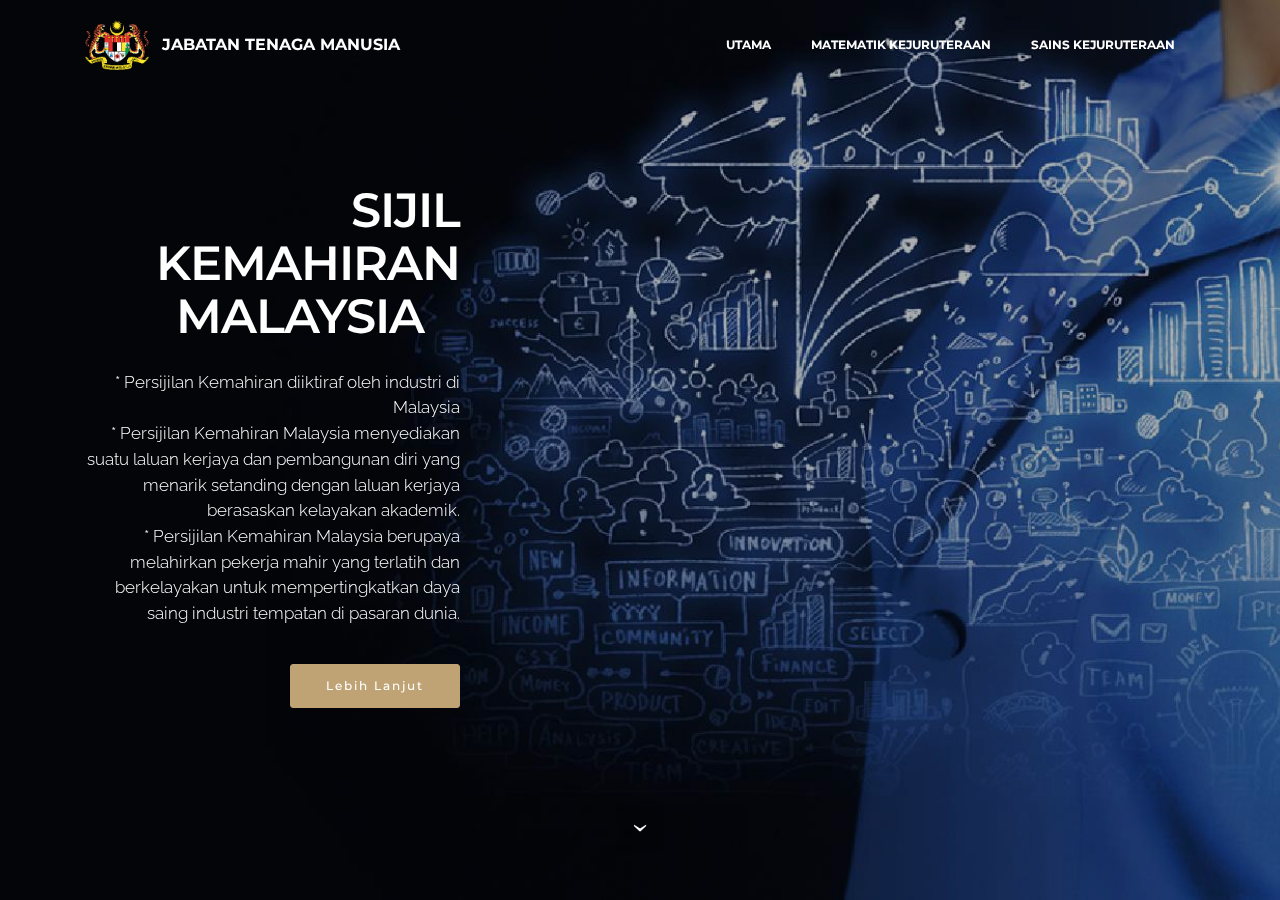
<file: index.html>
<!DOCTYPE html>
<html>
<head>
  <!-- Site made with Mobirise Website Builder v3.8.3, https://mobirise.com -->
  <meta charset="UTF-8">
  <meta http-equiv="X-UA-Compatible" content="IE=edge">
  <meta name="generator" content="Mobirise v3.8.3, mobirise.com">
  <meta name="viewport" content="width=device-width, initial-scale=1">
  <link rel="shortcut icon" href="assets/images/logo-jata-negara-164x128-70.png" type="image/x-icon">
  <meta name="description" content="">
  
  <link rel="stylesheet" href="https://fonts.googleapis.com/css?family=Lora:400,700,400italic,700italic&amp;subset=latin">
  <link rel="stylesheet" href="https://fonts.googleapis.com/css?family=Montserrat:400,700">
  <link rel="stylesheet" href="https://fonts.googleapis.com/css?family=Raleway:100,100i,200,200i,300,300i,400,400i,500,500i,600,600i,700,700i,800,800i,900,900i">
  <link rel="stylesheet" href="assets/et-line-font-plugin/style.css">
  <link rel="stylesheet" href="assets/bootstrap-material-design-font/css/material.css">
  <link rel="stylesheet" href="assets/tether/tether.min.css">
  <link rel="stylesheet" href="assets/bootstrap/css/bootstrap.min.css">
  <link rel="stylesheet" href="assets/socicon/css/socicon.min.css">
  <link rel="stylesheet" href="assets/animate.css/animate.min.css">
  <link rel="stylesheet" href="assets/dropdown/css/style.css">
  <link rel="stylesheet" href="assets/theme/css/style.css">
  <link rel="stylesheet" href="assets/mobirise/css/mbr-additional.css" type="text/css">
  
  
  
</head>
<body>
<section id="ext_menu-6">

    <nav class="navbar navbar-dropdown bg-color transparent navbar-fixed-top">
        <div class="container">

            <div class="mbr-table">
                <div class="mbr-table-cell">

                    <div class="navbar-brand">
                        <a href="https://mobirise.com" class="navbar-logo"><img src="assets/images/logo-jata-negara-164x128-70.png" alt="Jata"></a>
                        <a class="navbar-caption" href="https://mobirise.com">JABATAN TENAGA MANUSIA</a>
                    </div>

                </div>
                <div class="mbr-table-cell">

                    <button class="navbar-toggler pull-xs-right hidden-md-up" type="button" data-toggle="collapse" data-target="#exCollapsingNavbar">
                        <div class="hamburger-icon"></div>
                    </button>

                    <ul class="nav-dropdown collapse pull-xs-right nav navbar-nav navbar-toggleable-sm" id="exCollapsingNavbar"><li class="nav-item"><a class="nav-link link" href="index.html">UTAMA</a></li><li class="nav-item"><a class="nav-link link" href="math.html">MATEMATIK KEJURUTERAAN</a></li><li class="nav-item"><a class="nav-link link" href="sains.html">SAINS KEJURUTERAAN</a></li></ul>
                    <button hidden="" class="navbar-toggler navbar-close" type="button" data-toggle="collapse" data-target="#exCollapsingNavbar">
                        <div class="close-icon"></div>
                    </button>

                </div>
            </div>

        </div>
    </nav>

</section>

<section class="engine"><a rel="external" href="https://mobirise.com">best drag and drop website builder software</a></section><section class="mbr-section mbr-section-hero mbr-section-full mbr-parallax-background mbr-after-navbar" id="header2-7" style="background-image: url(assets/images/home-banner-two-new-2000x868-4.jpg);">

    <div class="mbr-overlay" style="opacity: 0.3; background-color: rgb(0, 0, 0);">
    </div>

    <div class="mbr-table mbr-table-full">
        <div class="mbr-table-cell">

            <div class="container">
                <div class="mbr-section row">
                    <div class="mbr-table-md-up">
                        
                        
                        

                        <div class="mbr-table-cell mbr-right-padding-md-up col-md-5 text-xs-center text-md-right">

                            <h3 class="mbr-section-title display-2">SIJIL KEMAHIRAN MALAYSIA &nbsp;&nbsp;</h3>

                            <div class="mbr-section-text lead">
                                <p>* Persijilan Kemahiran diiktiraf oleh industri di Malaysia<br>* Persijilan Kemahiran Malaysia menyediakan suatu laluan kerjaya dan pembangunan diri yang menarik setanding dengan laluan kerjaya berasaskan kelayakan akademik.<br>* Persijilan Kemahiran Malaysia berupaya melahirkan pekerja mahir yang terlatih dan berkelayakan untuk mempertingkatkan daya saing industri tempatan di pasaran dunia.<br></p>
                            </div>

                            <div class="mbr-section-btn"><a class="btn btn-primary" href="http://www.dsd.gov.my/index.php/my/sijil-kemahiran-malaysia-skm">Lebih Lanjut</a></div>

                        </div>
                        <div class="mbr-table-cell mbr-valign-top col-md-7">
                            <div class="mbr-figure"><iframe class="mbr-embedded-video" src="https://www.youtube.com/embed/agYoayqUy4I?rel=0&amp;amp;showinfo=0&amp;autoplay=0&amp;loop=0" width="1280" height="720" frameborder="0" allowfullscreen></iframe></div>
                        </div>

                    </div>
                </div>
            </div>

        </div>
    </div>

    <div class="mbr-arrow mbr-arrow-floating hidden-sm-down" aria-hidden="true"><a href="#next"><i class="mbr-arrow-icon"></i></a></div>

</section>


  <script src="assets/web/assets/jquery/jquery.min.js"></script>
  <script src="assets/tether/tether.min.js"></script>
  <script src="assets/bootstrap/js/bootstrap.min.js"></script>
  <script src="assets/smooth-scroll/SmoothScroll.js"></script>
  <script src="assets/viewportChecker/jquery.viewportchecker.js"></script>
  <script src="assets/dropdown/js/script.min.js"></script>
  <script src="assets/touchSwipe/jquery.touchSwipe.min.js"></script>
  <script src="assets/jarallax/jarallax.js"></script>
  <script src="assets/theme/js/script.js"></script>
  
  
  <input name="animation" type="hidden">
  </body>
</html>
</file>
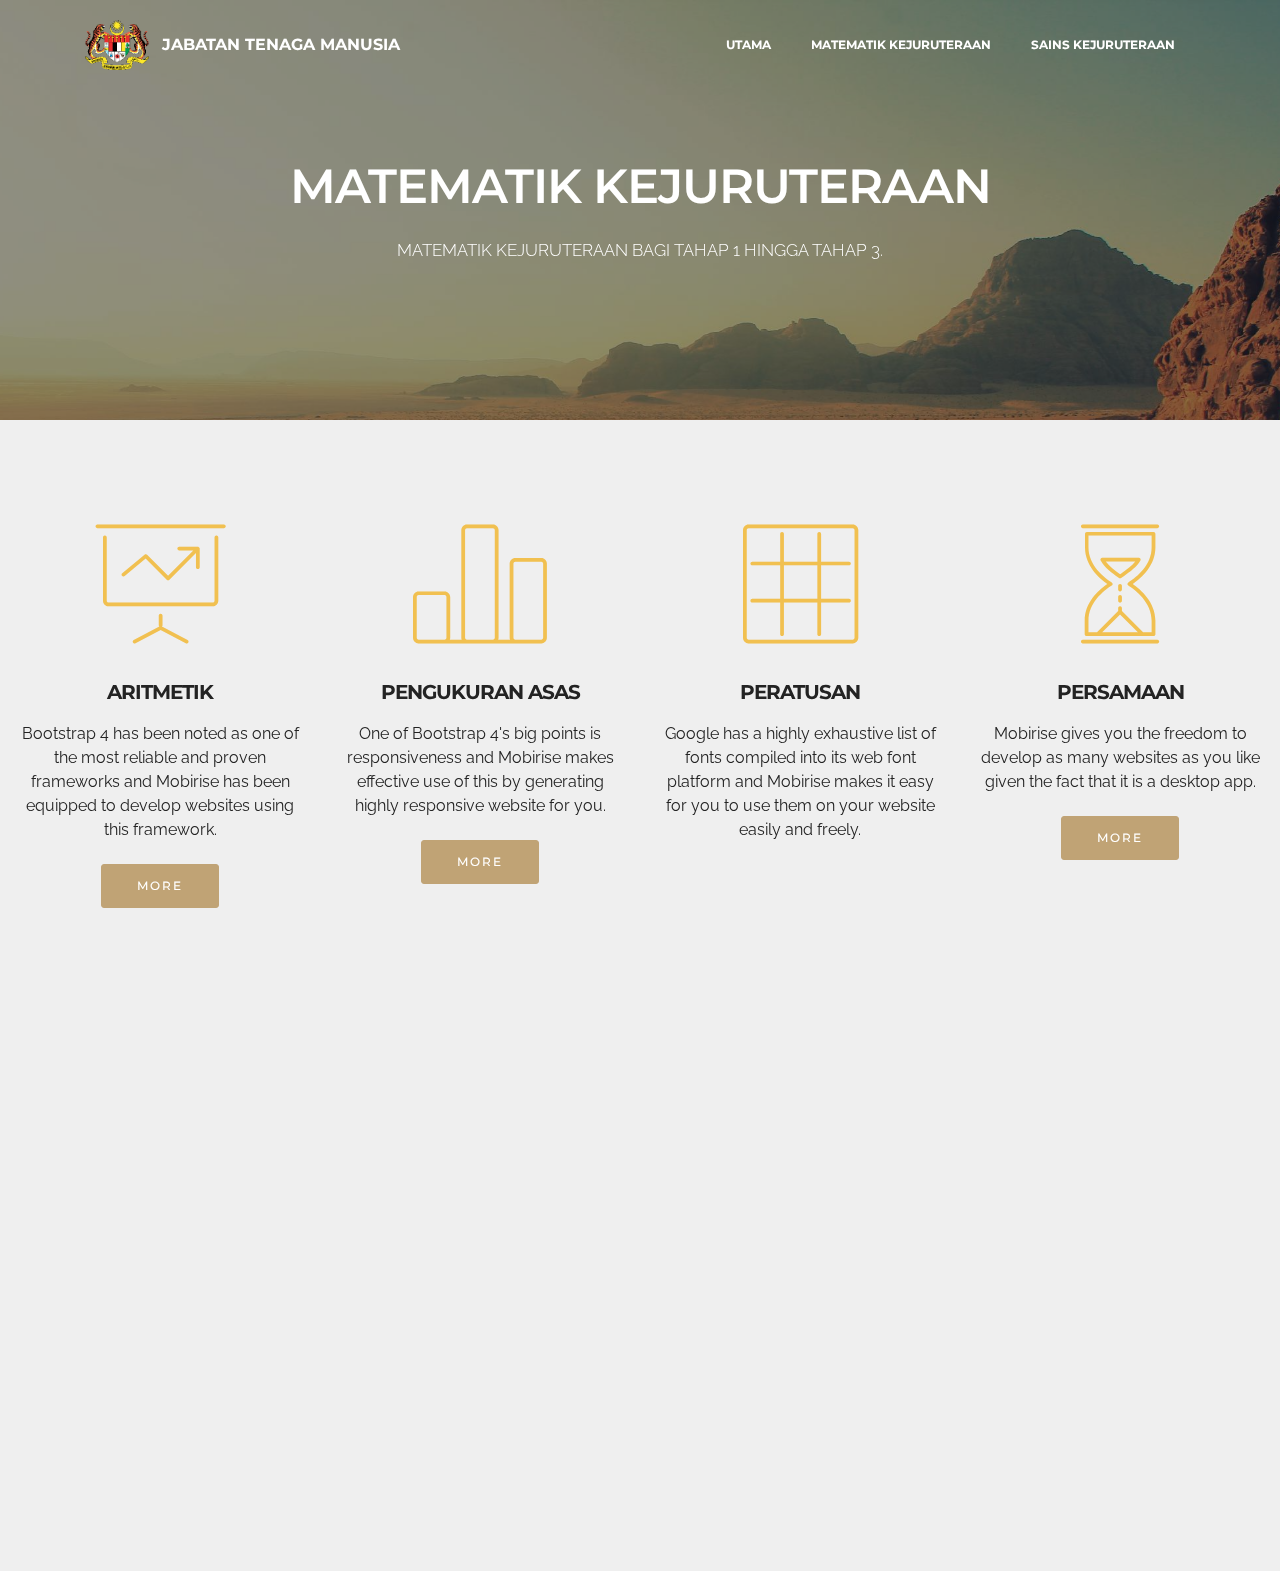
<file: math.html>
<!DOCTYPE html>
<html>
<head>
  <!-- Site made with Mobirise Website Builder v3.8.3, https://mobirise.com -->
  <meta charset="UTF-8">
  <meta http-equiv="X-UA-Compatible" content="IE=edge">
  <meta name="generator" content="Mobirise v3.8.3, mobirise.com">
  <meta name="viewport" content="width=device-width, initial-scale=1">
  <link rel="shortcut icon" href="assets/images/logo-jata-negara-164x128-70.png" type="image/x-icon">
  <meta name="description" content="">
  
  <link rel="stylesheet" href="https://fonts.googleapis.com/css?family=Lora:400,700,400italic,700italic&amp;subset=latin">
  <link rel="stylesheet" href="https://fonts.googleapis.com/css?family=Montserrat:400,700">
  <link rel="stylesheet" href="https://fonts.googleapis.com/css?family=Raleway:100,100i,200,200i,300,300i,400,400i,500,500i,600,600i,700,700i,800,800i,900,900i">
  <link rel="stylesheet" href="assets/et-line-font-plugin/style.css">
  <link rel="stylesheet" href="assets/bootstrap-material-design-font/css/material.css">
  <link rel="stylesheet" href="assets/tether/tether.min.css">
  <link rel="stylesheet" href="assets/bootstrap/css/bootstrap.min.css">
  <link rel="stylesheet" href="assets/socicon/css/socicon.min.css">
  <link rel="stylesheet" href="assets/animate.css/animate.min.css">
  <link rel="stylesheet" href="assets/dropdown/css/style.css">
  <link rel="stylesheet" href="assets/theme/css/style.css">
  <link rel="stylesheet" href="assets/mobirise/css/mbr-additional.css" type="text/css">
  
  
  
</head>
<body>
<section id="ext_menu-d">

    <nav class="navbar navbar-dropdown bg-color transparent navbar-fixed-top">
        <div class="container">

            <div class="mbr-table">
                <div class="mbr-table-cell">

                    <div class="navbar-brand">
                        <a href="https://mobirise.com" class="navbar-logo"><img src="assets/images/logo-jata-negara-164x128-70.png" alt="Jata"></a>
                        <a class="navbar-caption" href="https://mobirise.com">JABATAN TENAGA MANUSIA</a>
                    </div>

                </div>
                <div class="mbr-table-cell">

                    <button class="navbar-toggler pull-xs-right hidden-md-up" type="button" data-toggle="collapse" data-target="#exCollapsingNavbar">
                        <div class="hamburger-icon"></div>
                    </button>

                    <ul class="nav-dropdown collapse pull-xs-right nav navbar-nav navbar-toggleable-sm" id="exCollapsingNavbar"><li class="nav-item"><a class="nav-link link" href="index.html">UTAMA</a></li><li class="nav-item"><a class="nav-link link" href="math.html">MATEMATIK KEJURUTERAAN</a></li><li class="nav-item"><a class="nav-link link" href="sains.html">SAINS KEJURUTERAAN</a></li></ul>
                    <button hidden="" class="navbar-toggler navbar-close" type="button" data-toggle="collapse" data-target="#exCollapsingNavbar">
                        <div class="close-icon"></div>
                    </button>

                </div>
            </div>

        </div>
    </nav>

</section>

<section class="engine"><a rel="external" href="https://mobirise.com">top offline website creator</a></section><section class="mbr-section mbr-parallax-background mbr-after-navbar" id="msg-box8-f" style="background-image: url(assets/images/desert.jpg); padding-top: 160px; padding-bottom: 120px;">

    <div class="mbr-overlay" style="opacity: 0.5; background-color: rgb(34, 34, 34);">
    </div>
    <div class="container">
        <div class="row">
            <div class="col-md-8 col-md-offset-2 text-xs-center">
                <h3 class="mbr-section-title display-2">MATEMATIK KEJURUTERAAN</h3>
                <div class="lead"><p>MATEMATIK KEJURUTERAAN BAGI TAHAP 1 HINGGA TAHAP 3.</p></div>
                
            </div>
        </div>
    </div>

</section>

<section class="mbr-cards mbr-section mbr-section-nopadding" id="features6-g" style="background-color: rgb(239, 239, 239);">

    

    <div class="mbr-cards-row row">
        <div class="mbr-cards-col col-xs-12 col-lg-3" style="padding-top: 80px; padding-bottom: 80px;">
            <div class="container">
              <div class="card cart-block">
                  <div class="card-img"><a href="https://mobirise.com" class="etl-icon icon-presentation mbr-iconfont mbr-iconfont-features3"></a></div>
                  <div class="card-block">
                    <h4 class="card-title">ARITMETIK</h4>
                    
                    <p class="card-text">Bootstrap 4 has been noted as one of the most reliable and proven frameworks and Mobirise has been equipped to develop websites using this framework.</p>
                    <div class="card-btn"><a href="https://mobirise.com" class="btn btn-primary">MORE</a></div>
                    </div>
                </div>
            </div>
        </div>
        <div class="mbr-cards-col col-xs-12 col-lg-3" style="padding-top: 80px; padding-bottom: 80px;">
            <div class="container">
                <div class="card cart-block">
                    <div class="card-img"><a href="https://mobirise.com" class="etl-icon icon-bargraph mbr-iconfont mbr-iconfont-features3"></a></div>
                    <div class="card-block">
                        <h4 class="card-title">PENGUKURAN ASAS</h4>
                        
                        <p class="card-text">One of Bootstrap 4's big points is responsiveness and Mobirise makes effective use of this by generating highly responsive website for you.</p>
                        <div class="card-btn"><a href="https://mobirise.com" class="btn btn-primary">MORE</a></div>
                    </div>
                </div>
            </div>
        </div>
        <div class="mbr-cards-col col-xs-12 col-lg-3" style="padding-top: 80px; padding-bottom: 80px;">
            <div class="container">
                <div class="card cart-block">
                    <div class="card-img"><a href="https://mobirise.com" class="etl-icon icon-grid mbr-iconfont mbr-iconfont-features3"></a></div>
                    <div class="card-block">
                        <h4 class="card-title">PERATUSAN</h4>
                        
                        <p class="card-text">Google has a highly exhaustive list of fonts compiled into its web font platform and Mobirise makes it easy for you to use them on your website easily and freely.</p>
                        <div class="card-btn"><a href="https://mobirise.com" class="btn btn-primary">MORE</a></div>
                    </div>
                </div>
            </div>
        </div>
        <div class="mbr-cards-col col-xs-12 col-lg-3" style="padding-top: 80px; padding-bottom: 80px;">
            <div class="container">
                <div class="card cart-block">
                    <div class="card-img"><a href="https://mobirise.com" class="etl-icon icon-hourglass mbr-iconfont mbr-iconfont-features3"></a></div>
                    <div class="card-block">
                        <h4 class="card-title">PERSAMAAN</h4>
                        
                        <p class="card-text">Mobirise gives you the freedom to develop as many websites as you like given the fact that it is a desktop app.</p>
                        <div class="card-btn"><a href="https://mobirise.com" class="btn btn-primary">MORE</a></div>
                    </div>
                </div>
            </div>
        </div>
        
        
    </div>
</section>

<section class="mbr-cards mbr-section mbr-section-nopadding" id="features6-11" style="background-color: rgb(239, 239, 239);">

    

    <div class="mbr-cards-row row">
        <div class="mbr-cards-col col-xs-12 col-lg-3" style="padding-top: 80px; padding-bottom: 80px;">
            <div class="container">
              <div class="card cart-block">
                  <div class="card-img"><a href="https://mobirise.com" class="etl-icon icon-desktop mbr-iconfont mbr-iconfont-features3"></a></div>
                  <div class="card-block">
                    <h4 class="card-title">INDEKS</h4>
                    
                    <p class="card-text">Bootstrap 4 has been noted as one of the most reliable and proven frameworks and Mobirise has been equipped to develop websites using this framework.</p>
                    <div class="card-btn"><a href="https://mobirise.com" class="btn btn-primary">MORE</a></div>
                    </div>
                </div>
            </div>
        </div>
        <div class="mbr-cards-col col-xs-12 col-lg-3" style="padding-top: 80px; padding-bottom: 80px;">
            <div class="container">
                <div class="card cart-block">
                    <div class="card-img"><a href="https://mobirise.com" class="etl-icon icon-mobile mbr-iconfont mbr-iconfont-features3"></a></div>
                    <div class="card-block">
                        <h4 class="card-title">ASAS NOMBOR</h4>
                        
                        <p class="card-text">One of Bootstrap 4's big points is responsiveness and Mobirise makes effective use of this by generating highly responsive website for you.</p>
                        <div class="card-btn"><a href="https://mobirise.com" class="btn btn-primary">MORE</a></div>
                    </div>
                </div>
            </div>
        </div>
        <div class="mbr-cards-col col-xs-12 col-lg-3" style="padding-top: 80px; padding-bottom: 80px;">
            <div class="container">
                <div class="card cart-block">
                    <div class="card-img"><a href="https://mobirise.com" class="etl-icon icon-pencil mbr-iconfont mbr-iconfont-features3"></a></div>
                    <div class="card-block">
                        <h4 class="card-title">GARIS LURUS</h4>
                        
                        <p class="card-text">Google has a highly exhaustive list of fonts compiled into its web font platform and Mobirise makes it easy for you to use them on your website easily and freely.</p>
                        <div class="card-btn"><a href="https://mobirise.com" class="btn btn-primary">MORE</a></div>
                    </div>
                </div>
            </div>
        </div>
        <div class="mbr-cards-col col-xs-12 col-lg-3" style="padding-top: 80px; padding-bottom: 80px;">
            <div class="container">
                <div class="card cart-block">
                    <div class="card-img"><a href="https://mobirise.com" class="etl-icon icon-global mbr-iconfont mbr-iconfont-features3"></a></div>
                    <div class="card-block">
                        <h4 class="card-title">TRIGONOMETRI</h4>
                        
                        <p class="card-text">Mobirise gives you the freedom to develop as many websites as you like given the fact that it is a desktop app.</p>
                        <div class="card-btn"><a href="https://mobirise.com" class="btn btn-primary">MORE</a></div>
                    </div>
                </div>
            </div>
        </div>
        
        
    </div>
</section>


  <script src="assets/web/assets/jquery/jquery.min.js"></script>
  <script src="assets/tether/tether.min.js"></script>
  <script src="assets/bootstrap/js/bootstrap.min.js"></script>
  <script src="assets/smooth-scroll/SmoothScroll.js"></script>
  <script src="assets/viewportChecker/jquery.viewportchecker.js"></script>
  <script src="assets/dropdown/js/script.min.js"></script>
  <script src="assets/touchSwipe/jquery.touchSwipe.min.js"></script>
  <script src="assets/jarallax/jarallax.js"></script>
  <script src="assets/theme/js/script.js"></script>
  
  
  <input name="animation" type="hidden">
  </body>
</html>
</file>
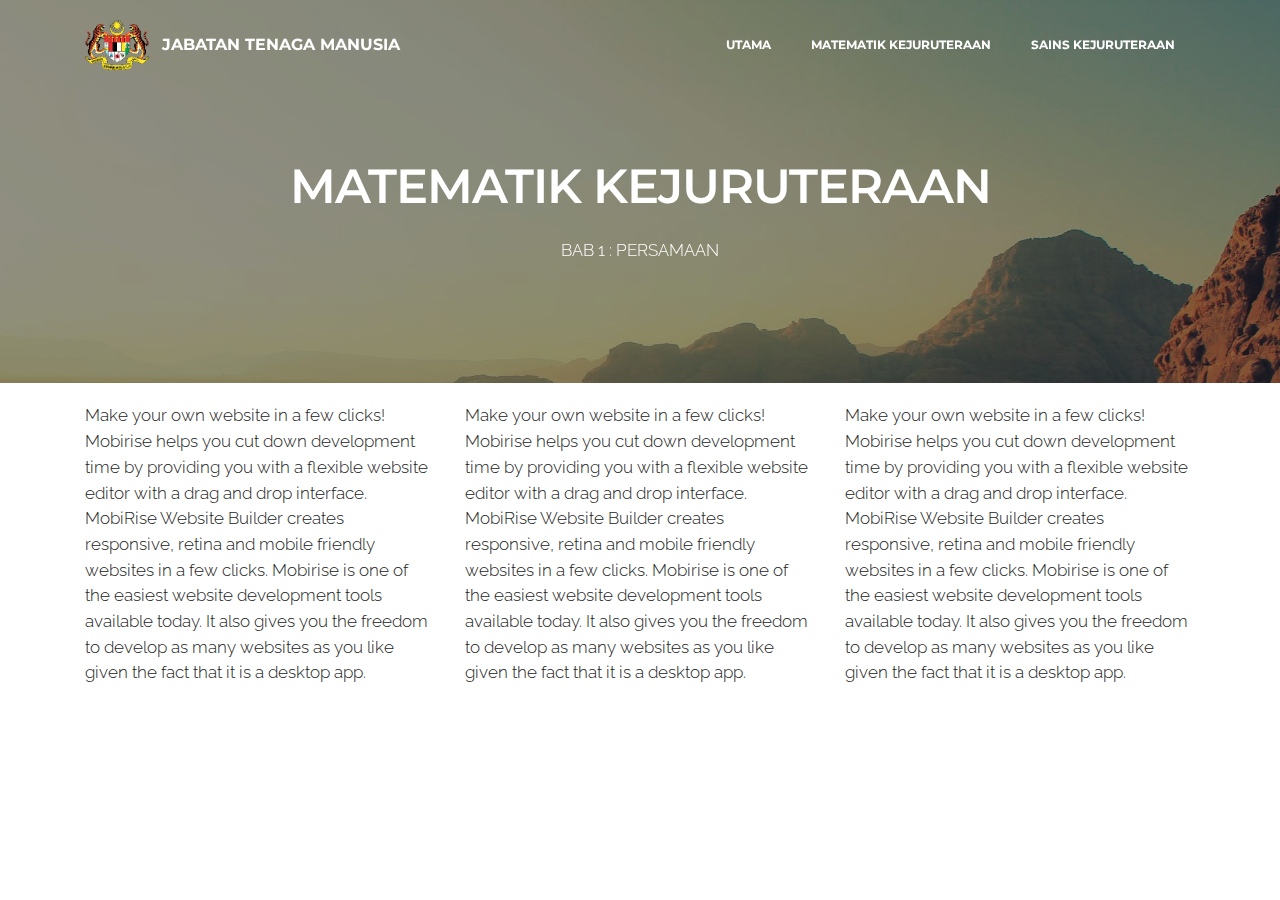
<file: math1.html>
<!DOCTYPE html>
<html>
<head>
  <!-- Site made with Mobirise Website Builder v3.8.3, https://mobirise.com -->
  <meta charset="UTF-8">
  <meta http-equiv="X-UA-Compatible" content="IE=edge">
  <meta name="generator" content="Mobirise v3.8.3, mobirise.com">
  <meta name="viewport" content="width=device-width, initial-scale=1">
  <link rel="shortcut icon" href="assets/images/logo-jata-negara-164x128-70.png" type="image/x-icon">
  <meta name="description" content="">
  
  <link rel="stylesheet" href="https://fonts.googleapis.com/css?family=Lora:400,700,400italic,700italic&amp;subset=latin">
  <link rel="stylesheet" href="https://fonts.googleapis.com/css?family=Montserrat:400,700">
  <link rel="stylesheet" href="https://fonts.googleapis.com/css?family=Raleway:100,100i,200,200i,300,300i,400,400i,500,500i,600,600i,700,700i,800,800i,900,900i">
  <link rel="stylesheet" href="assets/et-line-font-plugin/style.css">
  <link rel="stylesheet" href="assets/bootstrap-material-design-font/css/material.css">
  <link rel="stylesheet" href="assets/tether/tether.min.css">
  <link rel="stylesheet" href="assets/bootstrap/css/bootstrap.min.css">
  <link rel="stylesheet" href="assets/socicon/css/socicon.min.css">
  <link rel="stylesheet" href="assets/animate.css/animate.min.css">
  <link rel="stylesheet" href="assets/dropdown/css/style.css">
  <link rel="stylesheet" href="assets/theme/css/style.css">
  <link rel="stylesheet" href="assets/mobirise/css/mbr-additional.css" type="text/css">
  
  
  
</head>
<body>
<section id="ext_menu-m">

    <nav class="navbar navbar-dropdown bg-color transparent navbar-fixed-top">
        <div class="container">

            <div class="mbr-table">
                <div class="mbr-table-cell">

                    <div class="navbar-brand">
                        <a href="https://mobirise.com" class="navbar-logo"><img src="assets/images/logo-jata-negara-164x128-70.png" alt="Jata"></a>
                        <a class="navbar-caption" href="https://mobirise.com">JABATAN TENAGA MANUSIA</a>
                    </div>

                </div>
                <div class="mbr-table-cell">

                    <button class="navbar-toggler pull-xs-right hidden-md-up" type="button" data-toggle="collapse" data-target="#exCollapsingNavbar">
                        <div class="hamburger-icon"></div>
                    </button>

                    <ul class="nav-dropdown collapse pull-xs-right nav navbar-nav navbar-toggleable-sm" id="exCollapsingNavbar"><li class="nav-item"><a class="nav-link link" href="index.html">UTAMA</a></li><li class="nav-item"><a class="nav-link link" href="math.html">MATEMATIK KEJURUTERAAN</a></li><li class="nav-item"><a class="nav-link link" href="sains.html">SAINS KEJURUTERAAN</a></li></ul>
                    <button hidden="" class="navbar-toggler navbar-close" type="button" data-toggle="collapse" data-target="#exCollapsingNavbar">
                        <div class="close-icon"></div>
                    </button>

                </div>
            </div>

        </div>
    </nav>

</section>

<section class="engine"><a rel="external" href="https://mobirise.com">top drag and drop site development</a></section><section class="mbr-section mbr-parallax-background mbr-after-navbar" id="msg-box8-n" style="background-image: url(assets/images/desert.jpg); padding-top: 160px; padding-bottom: 120px;">

    <div class="mbr-overlay" style="opacity: 0.5; background-color: rgb(34, 34, 34);">
    </div>
    <div class="container">
        <div class="row">
            <div class="col-md-8 col-md-offset-2 text-xs-center">
                <h3 class="mbr-section-title display-2">MATEMATIK KEJURUTERAAN</h3>
                <div class="lead">BAB 1 : PERSAMAAN</div>
                
            </div>
        </div>
    </div>

</section>

<section class="mbr-section article mbr-section__container" id="content7-s" style="background-color: rgb(255, 255, 255); padding-top: 20px; padding-bottom: 20px;">

    <div class="container">
        <div class="row">
            <div class="col-xs-12 col-md-4 lead"><p>Make your own website in a few clicks! Mobirise helps you cut down development time by providing you with a flexible website editor with a drag and drop interface. MobiRise Website Builder creates responsive, retina and mobile friendly websites in a few clicks. Mobirise is one of the easiest website development tools available today. It also gives you the freedom to develop as many websites as you like given the fact that it is a desktop app.</p></div>
            <div class="col-xs-12 col-md-4 lead"><p>Make your own website in a few clicks! Mobirise helps you cut down development time by providing you with a flexible website editor with a drag and drop interface. MobiRise Website Builder creates responsive, retina and mobile friendly websites in a few clicks. Mobirise is one of the easiest website development tools available today. It also gives you the freedom to develop as many websites as you like given the fact that it is a desktop app.</p></div>
            <div class="col-xs-12 col-md-4 lead"><p>Make your own website in a few clicks! Mobirise helps you cut down development time by providing you with a flexible website editor with a drag and drop interface. MobiRise Website Builder creates responsive, retina and mobile friendly websites in a few clicks. Mobirise is one of the easiest website development tools available today. It also gives you the freedom to develop as many websites as you like given the fact that it is a desktop app.</p></div>
        </div>
    </div>

</section>


  <script src="assets/web/assets/jquery/jquery.min.js"></script>
  <script src="assets/tether/tether.min.js"></script>
  <script src="assets/bootstrap/js/bootstrap.min.js"></script>
  <script src="assets/smooth-scroll/SmoothScroll.js"></script>
  <script src="assets/viewportChecker/jquery.viewportchecker.js"></script>
  <script src="assets/dropdown/js/script.min.js"></script>
  <script src="assets/touchSwipe/jquery.touchSwipe.min.js"></script>
  <script src="assets/jarallax/jarallax.js"></script>
  <script src="assets/theme/js/script.js"></script>
  
  
  <input name="animation" type="hidden">
  </body>
</html>
</file>
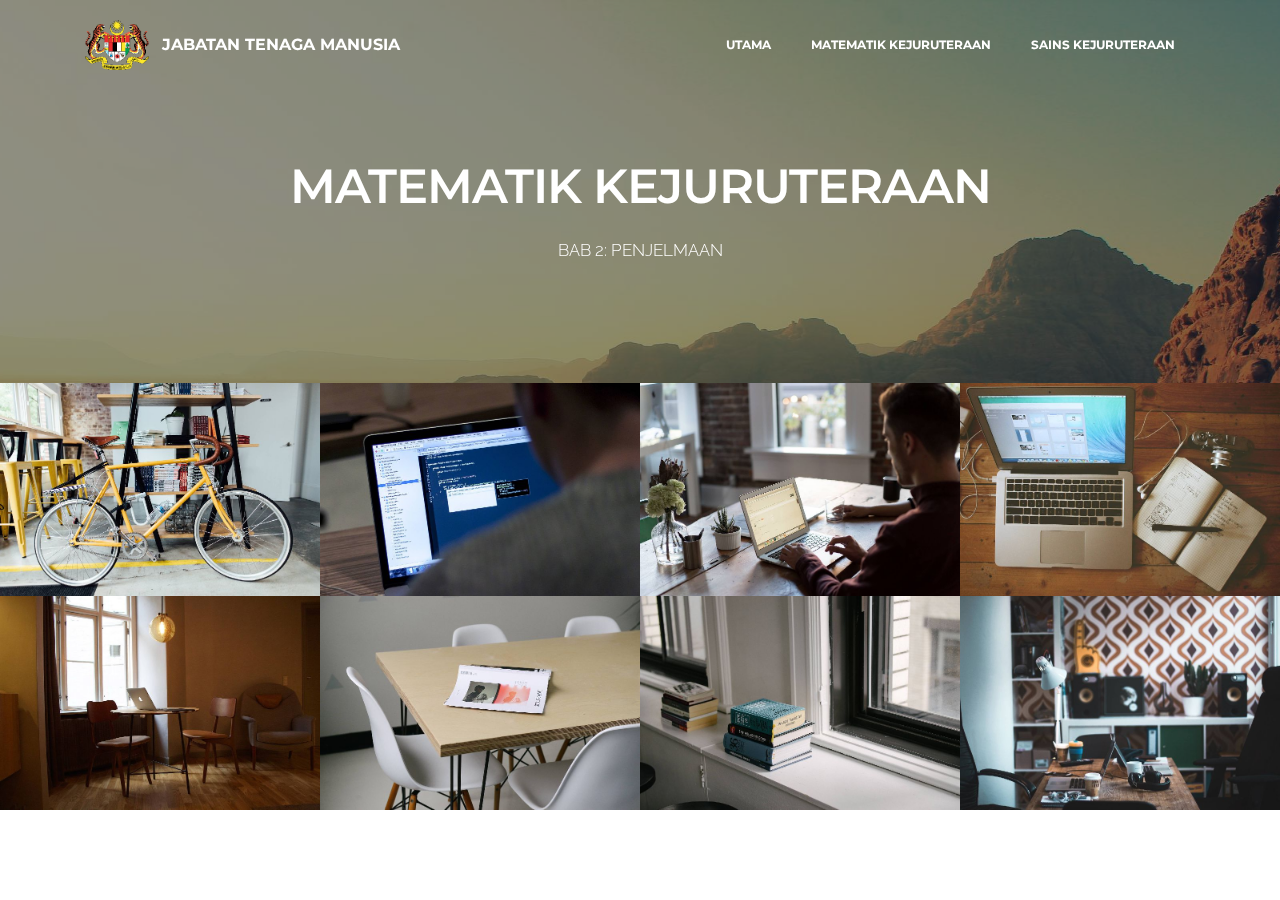
<file: math2.html>
<!DOCTYPE html>
<html>
<head>
  <!-- Site made with Mobirise Website Builder v3.8.3, https://mobirise.com -->
  <meta charset="UTF-8">
  <meta http-equiv="X-UA-Compatible" content="IE=edge">
  <meta name="generator" content="Mobirise v3.8.3, mobirise.com">
  <meta name="viewport" content="width=device-width, initial-scale=1">
  <link rel="shortcut icon" href="assets/images/logo-jata-negara-164x128-70.png" type="image/x-icon">
  <meta name="description" content="">
  
  <link rel="stylesheet" href="https://fonts.googleapis.com/css?family=Lora:400,700,400italic,700italic&amp;subset=latin">
  <link rel="stylesheet" href="https://fonts.googleapis.com/css?family=Montserrat:400,700">
  <link rel="stylesheet" href="https://fonts.googleapis.com/css?family=Raleway:100,100i,200,200i,300,300i,400,400i,500,500i,600,600i,700,700i,800,800i,900,900i">
  <link rel="stylesheet" href="assets/et-line-font-plugin/style.css">
  <link rel="stylesheet" href="assets/bootstrap-material-design-font/css/material.css">
  <link rel="stylesheet" href="assets/tether/tether.min.css">
  <link rel="stylesheet" href="assets/bootstrap/css/bootstrap.min.css">
  <link rel="stylesheet" href="assets/socicon/css/socicon.min.css">
  <link rel="stylesheet" href="assets/animate.css/animate.min.css">
  <link rel="stylesheet" href="assets/dropdown/css/style.css">
  <link rel="stylesheet" href="assets/theme/css/style.css">
  <link rel="stylesheet" href="assets/mobirise-gallery/style.css">
  <link rel="stylesheet" href="assets/mobirise/css/mbr-additional.css" type="text/css">
  
  
  
</head>
<body>
<section id="ext_menu-p">

    <nav class="navbar navbar-dropdown bg-color transparent navbar-fixed-top">
        <div class="container">

            <div class="mbr-table">
                <div class="mbr-table-cell">

                    <div class="navbar-brand">
                        <a href="https://mobirise.com" class="navbar-logo"><img src="assets/images/logo-jata-negara-164x128-70.png" alt="Jata"></a>
                        <a class="navbar-caption" href="https://mobirise.com">JABATAN TENAGA MANUSIA</a>
                    </div>

                </div>
                <div class="mbr-table-cell">

                    <button class="navbar-toggler pull-xs-right hidden-md-up" type="button" data-toggle="collapse" data-target="#exCollapsingNavbar">
                        <div class="hamburger-icon"></div>
                    </button>

                    <ul class="nav-dropdown collapse pull-xs-right nav navbar-nav navbar-toggleable-sm" id="exCollapsingNavbar"><li class="nav-item"><a class="nav-link link" href="index.html">UTAMA</a></li><li class="nav-item"><a class="nav-link link" href="math.html">MATEMATIK KEJURUTERAAN</a></li><li class="nav-item"><a class="nav-link link" href="sains.html">SAINS KEJURUTERAAN</a></li></ul>
                    <button hidden="" class="navbar-toggler navbar-close" type="button" data-toggle="collapse" data-target="#exCollapsingNavbar">
                        <div class="close-icon"></div>
                    </button>

                </div>
            </div>

        </div>
    </nav>

</section>

<section class="engine"><a rel="external" href="https://mobirise.com">top bootstrap web page design software</a></section><section class="mbr-section mbr-parallax-background mbr-after-navbar" id="msg-box8-q" style="background-image: url(assets/images/desert.jpg); padding-top: 160px; padding-bottom: 120px;">

    <div class="mbr-overlay" style="opacity: 0.5; background-color: rgb(34, 34, 34);">
    </div>
    <div class="container">
        <div class="row">
            <div class="col-md-8 col-md-offset-2 text-xs-center">
                <h3 class="mbr-section-title display-2">MATEMATIK KEJURUTERAAN</h3>
                <div class="lead">BAB 2: PENJELMAAN</div>
                
            </div>
        </div>
    </div>

</section>

<section class="mbr-gallery mbr-section mbr-section-nopadding mbr-slider-carousel" id="gallery1-z" data-filter="false" style="background-color: rgb(255, 255, 255); padding-top: 0rem; padding-bottom: 0rem;">
    <!-- Filter -->
    

    <!-- Gallery -->
    <div class="mbr-gallery-row">
        <div class=" mbr-gallery-layout-default">
            <div>
                <div>
                    <div class="mbr-gallery-item mbr-gallery-item__mobirise3 mbr-gallery-item--p0" data-tags="Awesome" data-video-url="false">
                        <div href="#lb-gallery1-z" data-slide-to="0" data-toggle="modal">
                            
                            

                            <img alt="" src="assets/images/bike-small.jpg">
                            
                            <span class="icon-focus"></span>
                            
                        </div>
                    </div><div class="mbr-gallery-item mbr-gallery-item__mobirise3 mbr-gallery-item--p0" data-tags="Responsive" data-video-url="false">
                        <div href="#lb-gallery1-z" data-slide-to="1" data-toggle="modal">
                            
                            

                            <img alt="" src="assets/images/code-man-small.jpg">
                            
                            <span class="icon-focus"></span>
                            
                        </div>
                    </div><div class="mbr-gallery-item mbr-gallery-item__mobirise3 mbr-gallery-item--p0" data-tags="Creative" data-video-url="false">
                        <div href="#lb-gallery1-z" data-slide-to="2" data-toggle="modal">
                            
                            

                            <img alt="" src="assets/images/coworkers-small.jpg">
                            
                            <span class="icon-focus"></span>
                            
                        </div>
                    </div><div class="mbr-gallery-item mbr-gallery-item__mobirise3 mbr-gallery-item--p0" data-tags="Animated" data-video-url="false">
                        <div href="#lb-gallery1-z" data-slide-to="3" data-toggle="modal">
                            
                            

                            <img alt="" src="assets/images/desktop-small.jpg">
                            
                            <span class="icon-focus"></span>
                            
                        </div>
                    </div><div class="mbr-gallery-item mbr-gallery-item__mobirise3 mbr-gallery-item--p0" data-tags="Awesome" data-video-url="false">
                        <div href="#lb-gallery1-z" data-slide-to="4" data-toggle="modal">
                            
                            

                            <img alt="" src="assets/images/room-laptop-small.jpg">
                            
                            <span class="icon-focus"></span>
                            
                        </div>
                    </div><div class="mbr-gallery-item mbr-gallery-item__mobirise3 mbr-gallery-item--p0" data-tags="Beautiful" data-video-url="false">
                        <div href="#lb-gallery1-z" data-slide-to="5" data-toggle="modal">
                            
                            

                            <img alt="" src="assets/images/table-small.jpg">
                            
                            <span class="icon-focus"></span>
                            
                        </div>
                    </div><div class="mbr-gallery-item mbr-gallery-item__mobirise3 mbr-gallery-item--p0" data-tags="Responsive" data-video-url="false">
                        <div href="#lb-gallery1-z" data-slide-to="6" data-toggle="modal">
                            
                            

                            <img alt="" src="assets/images/windows-books-small.jpg">
                            
                            <span class="icon-focus"></span>
                            
                        </div>
                    </div><div class="mbr-gallery-item mbr-gallery-item__mobirise3 mbr-gallery-item--p0" data-tags="Animated" data-video-url="false">
                        <div href="#lb-gallery1-z" data-slide-to="7" data-toggle="modal">
                            
                            

                            <img alt="" src="assets/images/working-area-small.jpg">
                            
                            <span class="icon-focus"></span>
                            
                        </div>
                    </div>
                </div>
            </div>
            <div class="clearfix"></div>
        </div>
    </div>

    <!-- Lightbox -->
    <div data-app-prevent-settings="" class="mbr-slider modal fade carousel slide" tabindex="-1" data-keyboard="true" data-interval="false" id="lb-gallery1-z">
        <div class="modal-dialog">
            <div class="modal-content">
                <div class="modal-body">
                    <ol class="carousel-indicators">
                        <li data-app-prevent-settings="" data-target="#lb-gallery1-z" class=" active" data-slide-to="0"></li><li data-app-prevent-settings="" data-target="#lb-gallery1-z" data-slide-to="1"></li><li data-app-prevent-settings="" data-target="#lb-gallery1-z" data-slide-to="2"></li><li data-app-prevent-settings="" data-target="#lb-gallery1-z" data-slide-to="3"></li><li data-app-prevent-settings="" data-target="#lb-gallery1-z" data-slide-to="4"></li><li data-app-prevent-settings="" data-target="#lb-gallery1-z" data-slide-to="5"></li><li data-app-prevent-settings="" data-target="#lb-gallery1-z" data-slide-to="6"></li><li data-app-prevent-settings="" data-target="#lb-gallery1-z" data-slide-to="7"></li>
                    </ol>
                    <div class="carousel-inner">
                        <div class="carousel-item active">
                            <img alt="" src="assets/images/bike.jpg">
                        </div><div class="carousel-item">
                            <img alt="" src="assets/images/code-man.jpg">
                        </div><div class="carousel-item">
                            <img alt="" src="assets/images/coworkers.jpg">
                        </div><div class="carousel-item">
                            <img alt="" src="assets/images/desktop.jpg">
                        </div><div class="carousel-item">
                            <img alt="" src="assets/images/room-laptop.jpg">
                        </div><div class="carousel-item">
                            <img alt="" src="assets/images/table.jpg">
                        </div><div class="carousel-item">
                            <img alt="" src="assets/images/windows-books.jpg">
                        </div><div class="carousel-item">
                            <img alt="" src="assets/images/working-area.jpg">
                        </div>
                    </div>
                    <a class="left carousel-control" role="button" data-slide="prev" href="#lb-gallery1-z">
                        <span class="icon-prev" aria-hidden="true"></span>
                        <span class="sr-only">Previous</span>
                    </a>
                    <a class="right carousel-control" role="button" data-slide="next" href="#lb-gallery1-z">
                        <span class="icon-next" aria-hidden="true"></span>
                        <span class="sr-only">Next</span>
                    </a>

                    <a class="close" href="#" role="button" data-dismiss="modal">
                        <span aria-hidden="true">×</span>
                        <span class="sr-only">Close</span>
                    </a>
                </div>
            </div>
        </div>
    </div>
</section>


  <script src="assets/web/assets/jquery/jquery.min.js"></script>
  <script src="assets/tether/tether.min.js"></script>
  <script src="assets/bootstrap/js/bootstrap.min.js"></script>
  <script src="assets/smooth-scroll/SmoothScroll.js"></script>
  <script src="assets/viewportChecker/jquery.viewportchecker.js"></script>
  <script src="assets/dropdown/js/script.min.js"></script>
  <script src="assets/touchSwipe/jquery.touchSwipe.min.js"></script>
  <script src="assets/jarallax/jarallax.js"></script>
  <script src="assets/masonry/masonry.pkgd.min.js"></script>
  <script src="assets/imagesloaded/imagesloaded.pkgd.min.js"></script>
  <script src="assets/bootstrap-carousel-swipe/bootstrap-carousel-swipe.js"></script>
  <script src="assets/theme/js/script.js"></script>
  <script src="assets/mobirise-gallery/script.js"></script>
  
  
  <input name="animation" type="hidden">
  </body>
</html>
</file>
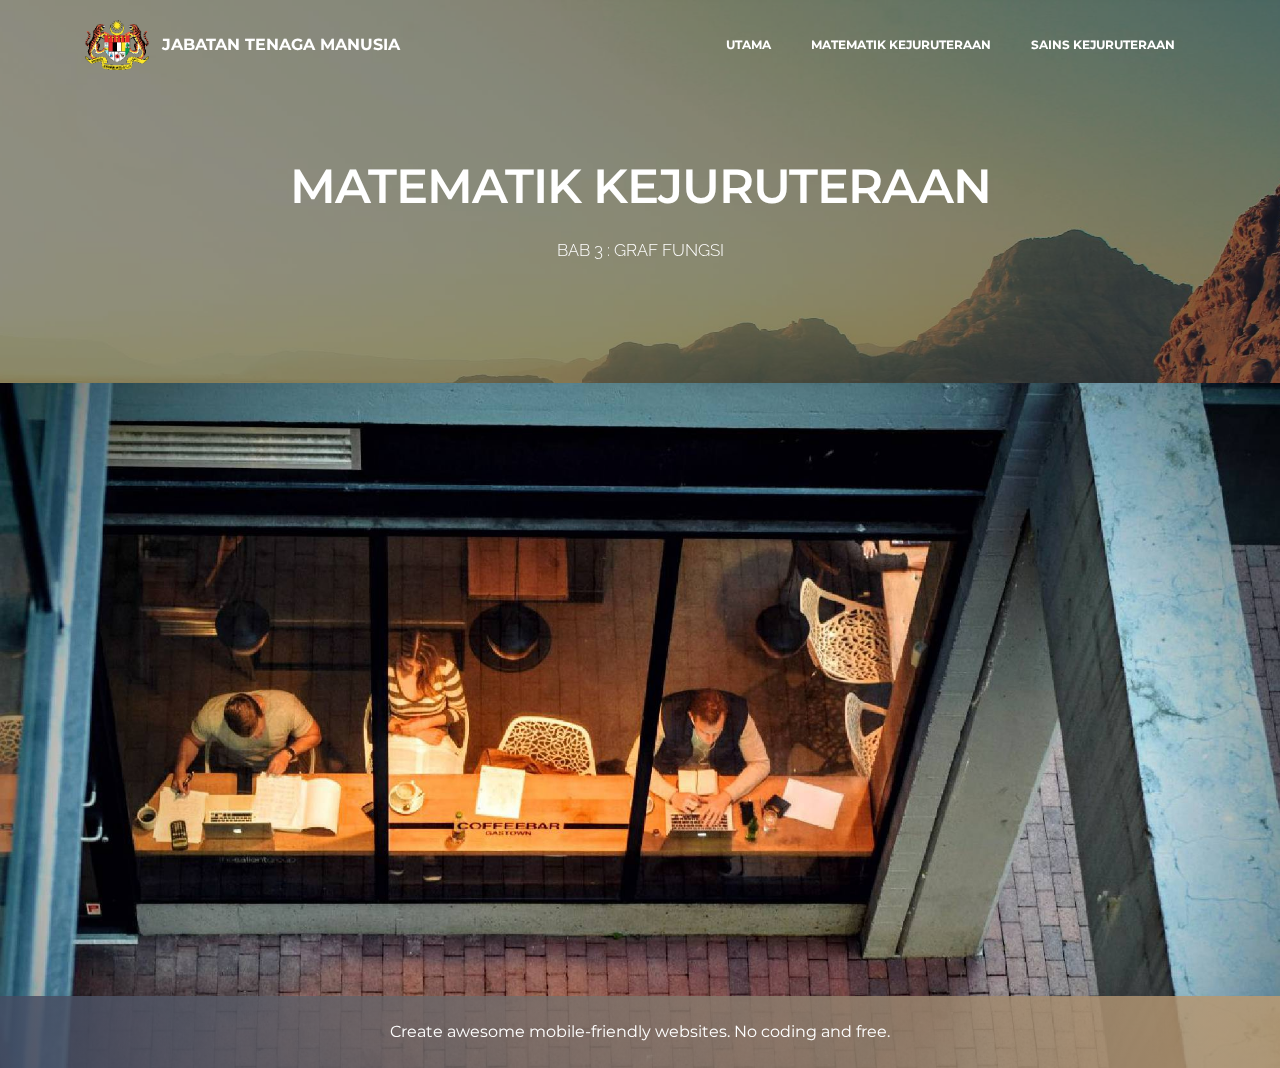
<file: math3.html>
<!DOCTYPE html>
<html>
<head>
  <!-- Site made with Mobirise Website Builder v3.8.3, https://mobirise.com -->
  <meta charset="UTF-8">
  <meta http-equiv="X-UA-Compatible" content="IE=edge">
  <meta name="generator" content="Mobirise v3.8.3, mobirise.com">
  <meta name="viewport" content="width=device-width, initial-scale=1">
  <link rel="shortcut icon" href="assets/images/logo-jata-negara-164x128-70.png" type="image/x-icon">
  <meta name="description" content="">
  
  <link rel="stylesheet" href="https://fonts.googleapis.com/css?family=Lora:400,700,400italic,700italic&amp;subset=latin">
  <link rel="stylesheet" href="https://fonts.googleapis.com/css?family=Montserrat:400,700">
  <link rel="stylesheet" href="https://fonts.googleapis.com/css?family=Raleway:100,100i,200,200i,300,300i,400,400i,500,500i,600,600i,700,700i,800,800i,900,900i">
  <link rel="stylesheet" href="assets/et-line-font-plugin/style.css">
  <link rel="stylesheet" href="assets/bootstrap-material-design-font/css/material.css">
  <link rel="stylesheet" href="assets/tether/tether.min.css">
  <link rel="stylesheet" href="assets/bootstrap/css/bootstrap.min.css">
  <link rel="stylesheet" href="assets/socicon/css/socicon.min.css">
  <link rel="stylesheet" href="assets/animate.css/animate.min.css">
  <link rel="stylesheet" href="assets/dropdown/css/style.css">
  <link rel="stylesheet" href="assets/theme/css/style.css">
  <link rel="stylesheet" href="assets/mobirise/css/mbr-additional.css" type="text/css">
  
  
  
</head>
<body>
<section id="ext_menu-t">

    <nav class="navbar navbar-dropdown bg-color transparent navbar-fixed-top">
        <div class="container">

            <div class="mbr-table">
                <div class="mbr-table-cell">

                    <div class="navbar-brand">
                        <a href="https://mobirise.com" class="navbar-logo"><img src="assets/images/logo-jata-negara-164x128-70.png" alt="Jata"></a>
                        <a class="navbar-caption" href="https://mobirise.com">JABATAN TENAGA MANUSIA</a>
                    </div>

                </div>
                <div class="mbr-table-cell">

                    <button class="navbar-toggler pull-xs-right hidden-md-up" type="button" data-toggle="collapse" data-target="#exCollapsingNavbar">
                        <div class="hamburger-icon"></div>
                    </button>

                    <ul class="nav-dropdown collapse pull-xs-right nav navbar-nav navbar-toggleable-sm" id="exCollapsingNavbar"><li class="nav-item"><a class="nav-link link" href="index.html">UTAMA</a></li><li class="nav-item"><a class="nav-link link" href="math.html">MATEMATIK KEJURUTERAAN</a></li><li class="nav-item"><a class="nav-link link" href="sains.html">SAINS KEJURUTERAAN</a></li></ul>
                    <button hidden="" class="navbar-toggler navbar-close" type="button" data-toggle="collapse" data-target="#exCollapsingNavbar">
                        <div class="close-icon"></div>
                    </button>

                </div>
            </div>

        </div>
    </nav>

</section>

<section class="engine"><a rel="external" href="https://mobirise.com">best drag and drop web development</a></section><section class="mbr-section mbr-parallax-background mbr-after-navbar" id="msg-box8-u" style="background-image: url(assets/images/desert.jpg); padding-top: 160px; padding-bottom: 120px;">

    <div class="mbr-overlay" style="opacity: 0.5; background-color: rgb(34, 34, 34);">
    </div>
    <div class="container">
        <div class="row">
            <div class="col-md-8 col-md-offset-2 text-xs-center">
                <h3 class="mbr-section-title display-2">MATEMATIK KEJURUTERAAN</h3>
                <div class="lead">BAB 3 : GRAF FUNGSI</div>
                
            </div>
        </div>
    </div>

</section>

<section class="mbr-section mbr-section-nopadding mbr-figure--caption-outside-bottom" id="image1-10">
    <div class="mbr-figure">
        <div><img src="assets/images/image1.jpg"></div>
        <div class="mbr-figure-caption mbr-figure-caption-over">
            <div class="container">Create awesome mobile-friendly websites. No coding and free.</div>
        </div>
    </div>
</section>


  <script src="assets/web/assets/jquery/jquery.min.js"></script>
  <script src="assets/tether/tether.min.js"></script>
  <script src="assets/bootstrap/js/bootstrap.min.js"></script>
  <script src="assets/smooth-scroll/SmoothScroll.js"></script>
  <script src="assets/viewportChecker/jquery.viewportchecker.js"></script>
  <script src="assets/dropdown/js/script.min.js"></script>
  <script src="assets/touchSwipe/jquery.touchSwipe.min.js"></script>
  <script src="assets/jarallax/jarallax.js"></script>
  <script src="assets/theme/js/script.js"></script>
  
  
  <input name="animation" type="hidden">
  </body>
</html>
</file>
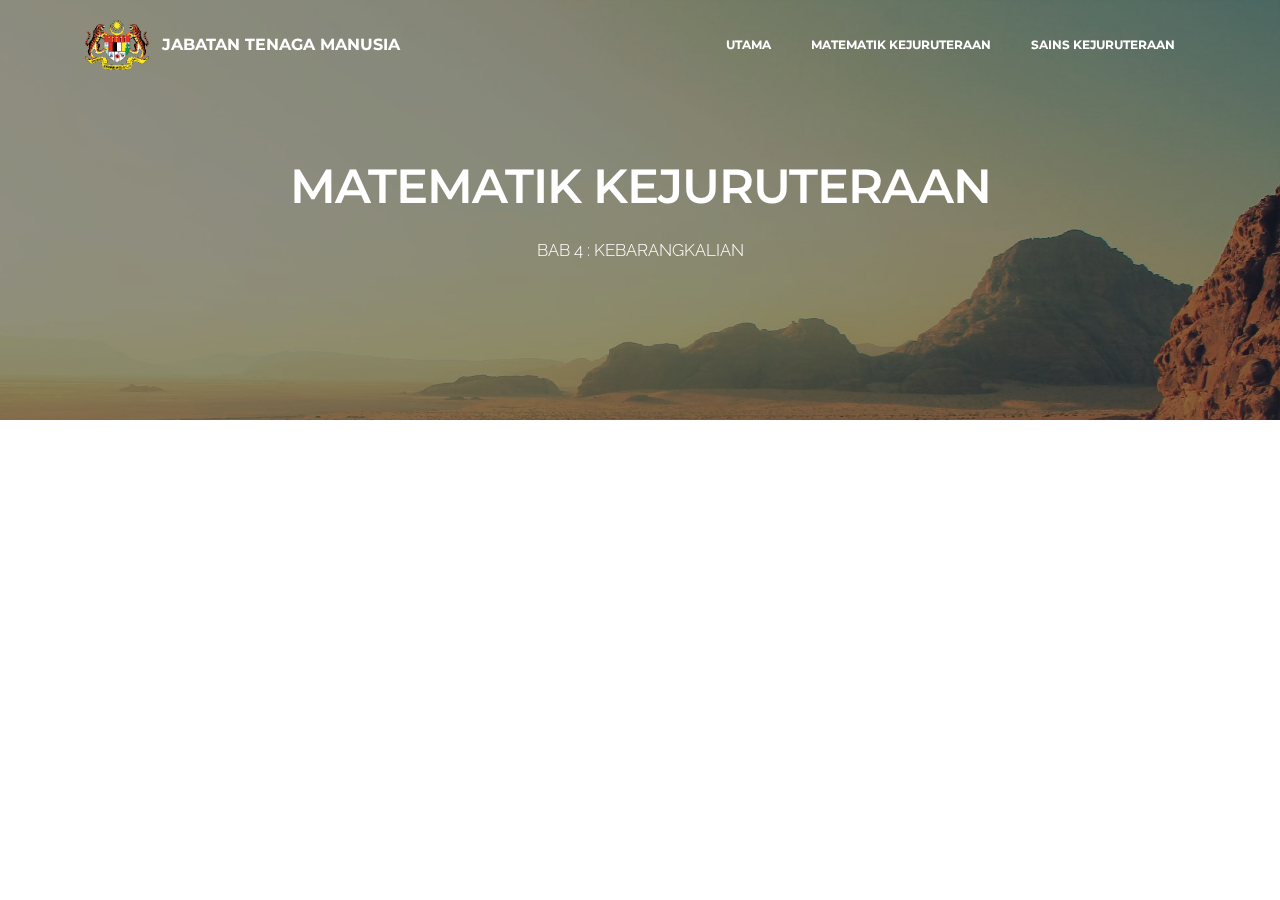
<file: math4.html>
<!DOCTYPE html>
<html>
<head>
  <!-- Site made with Mobirise Website Builder v3.8.3, https://mobirise.com -->
  <meta charset="UTF-8">
  <meta http-equiv="X-UA-Compatible" content="IE=edge">
  <meta name="generator" content="Mobirise v3.8.3, mobirise.com">
  <meta name="viewport" content="width=device-width, initial-scale=1">
  <link rel="shortcut icon" href="assets/images/logo-jata-negara-164x128-70.png" type="image/x-icon">
  <meta name="description" content="">
  
  <link rel="stylesheet" href="https://fonts.googleapis.com/css?family=Lora:400,700,400italic,700italic&amp;subset=latin">
  <link rel="stylesheet" href="https://fonts.googleapis.com/css?family=Montserrat:400,700">
  <link rel="stylesheet" href="https://fonts.googleapis.com/css?family=Raleway:100,100i,200,200i,300,300i,400,400i,500,500i,600,600i,700,700i,800,800i,900,900i">
  <link rel="stylesheet" href="assets/et-line-font-plugin/style.css">
  <link rel="stylesheet" href="assets/bootstrap-material-design-font/css/material.css">
  <link rel="stylesheet" href="assets/tether/tether.min.css">
  <link rel="stylesheet" href="assets/bootstrap/css/bootstrap.min.css">
  <link rel="stylesheet" href="assets/socicon/css/socicon.min.css">
  <link rel="stylesheet" href="assets/animate.css/animate.min.css">
  <link rel="stylesheet" href="assets/dropdown/css/style.css">
  <link rel="stylesheet" href="assets/theme/css/style.css">
  <link rel="stylesheet" href="assets/mobirise/css/mbr-additional.css" type="text/css">
  
  
  
</head>
<body>
<section id="ext_menu-w">

    <nav class="navbar navbar-dropdown bg-color transparent navbar-fixed-top">
        <div class="container">

            <div class="mbr-table">
                <div class="mbr-table-cell">

                    <div class="navbar-brand">
                        <a href="https://mobirise.com" class="navbar-logo"><img src="assets/images/logo-jata-negara-164x128-70.png" alt="Jata"></a>
                        <a class="navbar-caption" href="https://mobirise.com">JABATAN TENAGA MANUSIA</a>
                    </div>

                </div>
                <div class="mbr-table-cell">

                    <button class="navbar-toggler pull-xs-right hidden-md-up" type="button" data-toggle="collapse" data-target="#exCollapsingNavbar">
                        <div class="hamburger-icon"></div>
                    </button>

                    <ul class="nav-dropdown collapse pull-xs-right nav navbar-nav navbar-toggleable-sm" id="exCollapsingNavbar"><li class="nav-item"><a class="nav-link link" href="index.html">UTAMA</a></li><li class="nav-item"><a class="nav-link link" href="math.html">MATEMATIK KEJURUTERAAN</a></li><li class="nav-item"><a class="nav-link link" href="sains.html">SAINS KEJURUTERAAN</a></li></ul>
                    <button hidden="" class="navbar-toggler navbar-close" type="button" data-toggle="collapse" data-target="#exCollapsingNavbar">
                        <div class="close-icon"></div>
                    </button>

                </div>
            </div>

        </div>
    </nav>

</section>

<section class="engine"><a rel="external" href="https://mobirise.com">wysiwyg web page building</a></section><section class="mbr-section mbr-parallax-background mbr-after-navbar" id="msg-box8-x" style="background-image: url(assets/images/desert.jpg); padding-top: 160px; padding-bottom: 120px;">

    <div class="mbr-overlay" style="opacity: 0.5; background-color: rgb(34, 34, 34);">
    </div>
    <div class="container">
        <div class="row">
            <div class="col-md-8 col-md-offset-2 text-xs-center">
                <h3 class="mbr-section-title display-2">MATEMATIK KEJURUTERAAN</h3>
                <div class="lead"><p>BAB 4 : KEBARANGKALIAN</p></div>
                
            </div>
        </div>
    </div>

</section>


  <script src="assets/web/assets/jquery/jquery.min.js"></script>
  <script src="assets/tether/tether.min.js"></script>
  <script src="assets/bootstrap/js/bootstrap.min.js"></script>
  <script src="assets/smooth-scroll/SmoothScroll.js"></script>
  <script src="assets/viewportChecker/jquery.viewportchecker.js"></script>
  <script src="assets/dropdown/js/script.min.js"></script>
  <script src="assets/touchSwipe/jquery.touchSwipe.min.js"></script>
  <script src="assets/jarallax/jarallax.js"></script>
  <script src="assets/theme/js/script.js"></script>
  
  
  <input name="animation" type="hidden">
  </body>
</html>
</file>
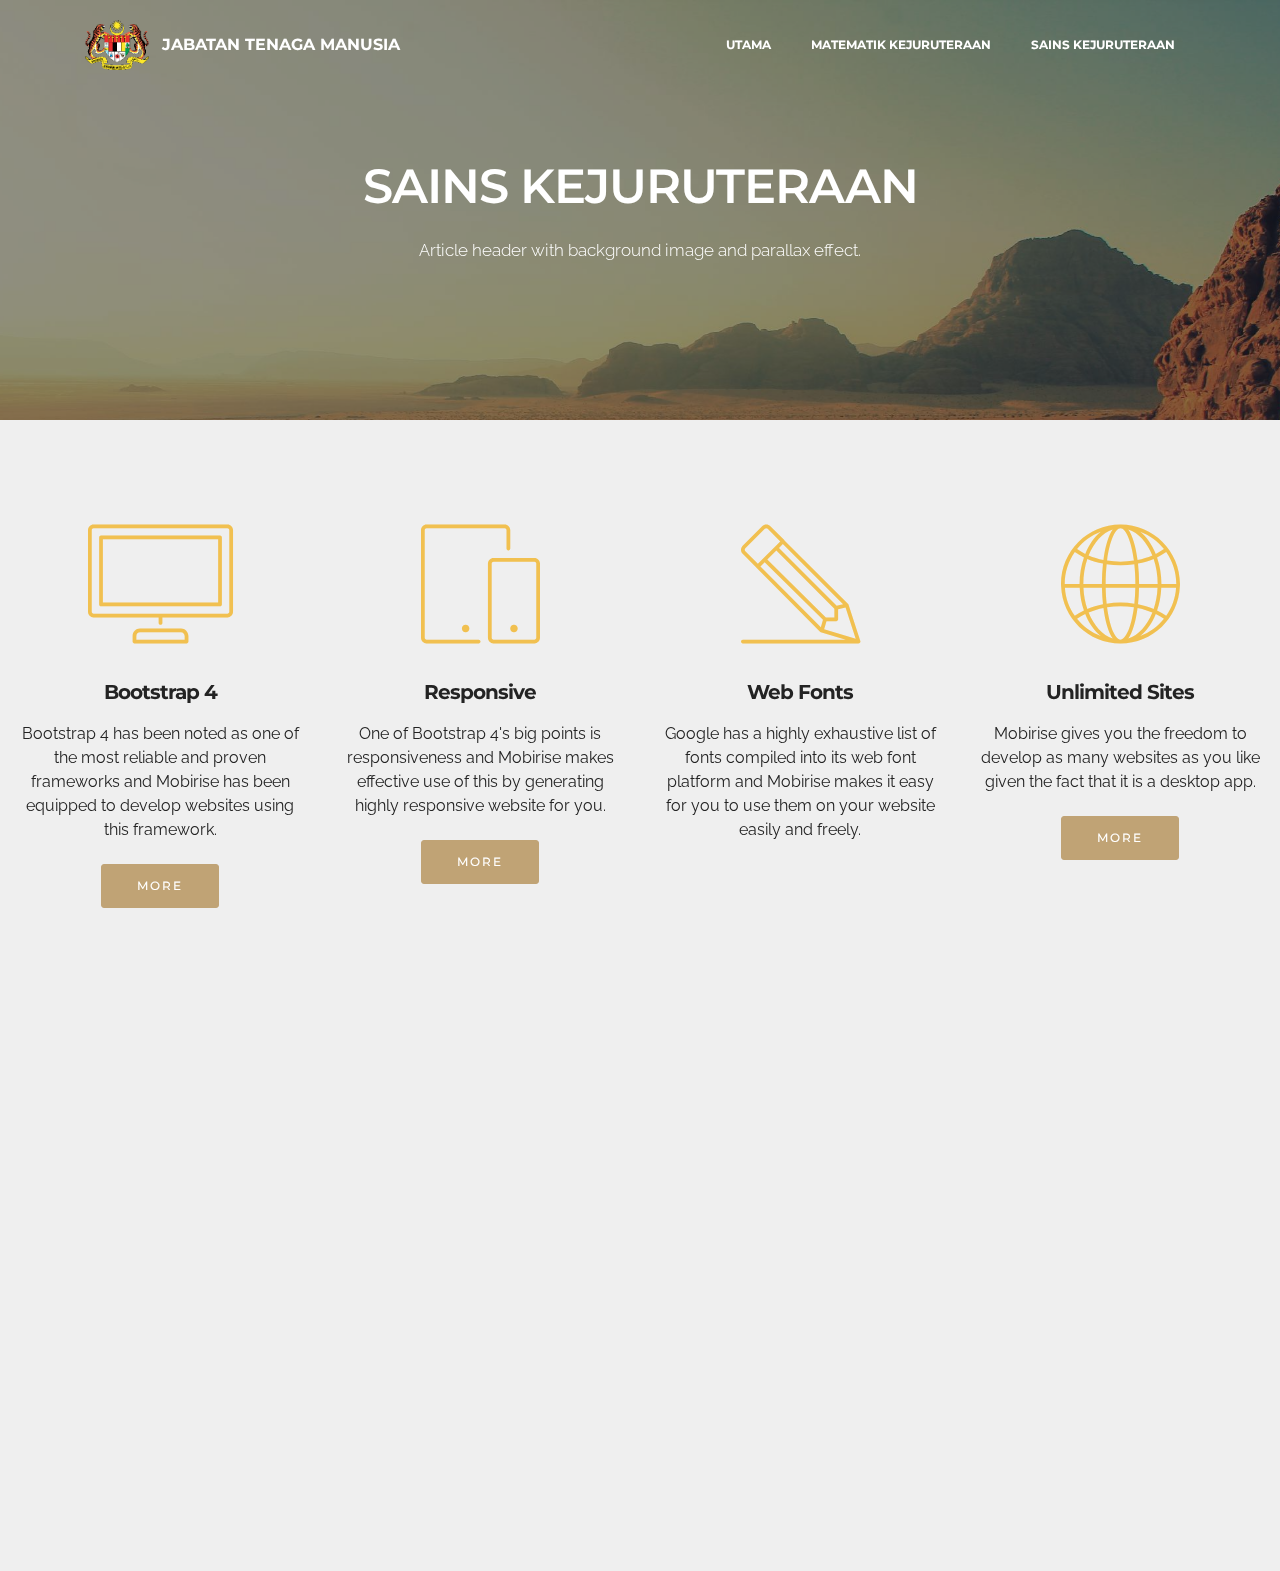
<file: sains.html>
<!DOCTYPE html>
<html>
<head>
  <!-- Site made with Mobirise Website Builder v3.8.3, https://mobirise.com -->
  <meta charset="UTF-8">
  <meta http-equiv="X-UA-Compatible" content="IE=edge">
  <meta name="generator" content="Mobirise v3.8.3, mobirise.com">
  <meta name="viewport" content="width=device-width, initial-scale=1">
  <link rel="shortcut icon" href="assets/images/logo-jata-negara-164x128-70.png" type="image/x-icon">
  <meta name="description" content="">
  
  <link rel="stylesheet" href="https://fonts.googleapis.com/css?family=Lora:400,700,400italic,700italic&amp;subset=latin">
  <link rel="stylesheet" href="https://fonts.googleapis.com/css?family=Montserrat:400,700">
  <link rel="stylesheet" href="https://fonts.googleapis.com/css?family=Raleway:100,100i,200,200i,300,300i,400,400i,500,500i,600,600i,700,700i,800,800i,900,900i">
  <link rel="stylesheet" href="assets/et-line-font-plugin/style.css">
  <link rel="stylesheet" href="assets/bootstrap-material-design-font/css/material.css">
  <link rel="stylesheet" href="assets/tether/tether.min.css">
  <link rel="stylesheet" href="assets/bootstrap/css/bootstrap.min.css">
  <link rel="stylesheet" href="assets/socicon/css/socicon.min.css">
  <link rel="stylesheet" href="assets/animate.css/animate.min.css">
  <link rel="stylesheet" href="assets/dropdown/css/style.css">
  <link rel="stylesheet" href="assets/theme/css/style.css">
  <link rel="stylesheet" href="assets/mobirise/css/mbr-additional.css" type="text/css">
  
  
  
</head>
<body>
<section id="ext_menu-i">

    <nav class="navbar navbar-dropdown bg-color transparent navbar-fixed-top">
        <div class="container">

            <div class="mbr-table">
                <div class="mbr-table-cell">

                    <div class="navbar-brand">
                        <a href="https://mobirise.com" class="navbar-logo"><img src="assets/images/logo-jata-negara-164x128-70.png" alt="Jata"></a>
                        <a class="navbar-caption" href="https://mobirise.com">JABATAN TENAGA MANUSIA</a>
                    </div>

                </div>
                <div class="mbr-table-cell">

                    <button class="navbar-toggler pull-xs-right hidden-md-up" type="button" data-toggle="collapse" data-target="#exCollapsingNavbar">
                        <div class="hamburger-icon"></div>
                    </button>

                    <ul class="nav-dropdown collapse pull-xs-right nav navbar-nav navbar-toggleable-sm" id="exCollapsingNavbar"><li class="nav-item"><a class="nav-link link" href="index.html">UTAMA</a></li><li class="nav-item"><a class="nav-link link" href="math.html">MATEMATIK KEJURUTERAAN</a></li><li class="nav-item"><a class="nav-link link" href="sains.html">SAINS KEJURUTERAAN</a></li></ul>
                    <button hidden="" class="navbar-toggler navbar-close" type="button" data-toggle="collapse" data-target="#exCollapsingNavbar">
                        <div class="close-icon"></div>
                    </button>

                </div>
            </div>

        </div>
    </nav>

</section>

<section class="engine"><a rel="external" href="https://mobirise.com">top bootstrap web design software download</a></section><section class="mbr-section mbr-parallax-background mbr-after-navbar" id="msg-box8-j" style="background-image: url(assets/images/desert.jpg); padding-top: 160px; padding-bottom: 120px;">

    <div class="mbr-overlay" style="opacity: 0.5; background-color: rgb(34, 34, 34);">
    </div>
    <div class="container">
        <div class="row">
            <div class="col-md-8 col-md-offset-2 text-xs-center">
                <h3 class="mbr-section-title display-2">SAINS KEJURUTERAAN</h3>
                <div class="lead"><p>Article header with background image and parallax effect.</p></div>
                
            </div>
        </div>
    </div>

</section>

<section class="mbr-cards mbr-section mbr-section-nopadding" id="features6-k" style="background-color: rgb(239, 239, 239);">

    

    <div class="mbr-cards-row row">
        <div class="mbr-cards-col col-xs-12 col-lg-3" style="padding-top: 80px; padding-bottom: 80px;">
            <div class="container">
              <div class="card cart-block">
                  <div class="card-img"><a href="https://mobirise.com" class="etl-icon icon-desktop mbr-iconfont mbr-iconfont-features3"></a></div>
                  <div class="card-block">
                    <h4 class="card-title">Bootstrap 4</h4>
                    
                    <p class="card-text">Bootstrap 4 has been noted as one of the most reliable and proven frameworks and Mobirise has been equipped to develop websites using this framework.</p>
                    <div class="card-btn"><a href="https://mobirise.com" class="btn btn-primary">MORE</a></div>
                    </div>
                </div>
            </div>
        </div>
        <div class="mbr-cards-col col-xs-12 col-lg-3" style="padding-top: 80px; padding-bottom: 80px;">
            <div class="container">
                <div class="card cart-block">
                    <div class="card-img"><a href="https://mobirise.com" class="etl-icon icon-mobile mbr-iconfont mbr-iconfont-features3"></a></div>
                    <div class="card-block">
                        <h4 class="card-title">Responsive</h4>
                        
                        <p class="card-text">One of Bootstrap 4's big points is responsiveness and Mobirise makes effective use of this by generating highly responsive website for you.</p>
                        <div class="card-btn"><a href="https://mobirise.com" class="btn btn-primary">MORE</a></div>
                    </div>
                </div>
            </div>
        </div>
        <div class="mbr-cards-col col-xs-12 col-lg-3" style="padding-top: 80px; padding-bottom: 80px;">
            <div class="container">
                <div class="card cart-block">
                    <div class="card-img"><a href="https://mobirise.com" class="etl-icon icon-pencil mbr-iconfont mbr-iconfont-features3"></a></div>
                    <div class="card-block">
                        <h4 class="card-title">Web Fonts</h4>
                        
                        <p class="card-text">Google has a highly exhaustive list of fonts compiled into its web font platform and Mobirise makes it easy for you to use them on your website easily and freely.</p>
                        <div class="card-btn"><a href="https://mobirise.com" class="btn btn-primary">MORE</a></div>
                    </div>
                </div>
            </div>
        </div>
        <div class="mbr-cards-col col-xs-12 col-lg-3" style="padding-top: 80px; padding-bottom: 80px;">
            <div class="container">
                <div class="card cart-block">
                    <div class="card-img"><a href="https://mobirise.com" class="etl-icon icon-global mbr-iconfont mbr-iconfont-features3"></a></div>
                    <div class="card-block">
                        <h4 class="card-title">Unlimited Sites</h4>
                        
                        <p class="card-text">Mobirise gives you the freedom to develop as many websites as you like given the fact that it is a desktop app.</p>
                        <div class="card-btn"><a href="https://mobirise.com" class="btn btn-primary">MORE</a></div>
                    </div>
                </div>
            </div>
        </div>
        
        
    </div>
</section>

<section class="mbr-cards mbr-section mbr-section-nopadding" id="features6-l" style="background-color: rgb(239, 239, 239);">

    

    <div class="mbr-cards-row row">
        <div class="mbr-cards-col col-xs-12 col-lg-3" style="padding-top: 80px; padding-bottom: 80px;">
            <div class="container">
              <div class="card cart-block">
                  <div class="card-img"><a href="https://mobirise.com" class="etl-icon icon-desktop mbr-iconfont mbr-iconfont-features3"></a></div>
                  <div class="card-block">
                    <h4 class="card-title">Bootstrap 4</h4>
                    
                    <p class="card-text">Bootstrap 4 has been noted as one of the most reliable and proven frameworks and Mobirise has been equipped to develop websites using this framework.</p>
                    <div class="card-btn"><a href="https://mobirise.com" class="btn btn-primary">MORE</a></div>
                    </div>
                </div>
            </div>
        </div>
        <div class="mbr-cards-col col-xs-12 col-lg-3" style="padding-top: 80px; padding-bottom: 80px;">
            <div class="container">
                <div class="card cart-block">
                    <div class="card-img"><a href="https://mobirise.com" class="etl-icon icon-mobile mbr-iconfont mbr-iconfont-features3"></a></div>
                    <div class="card-block">
                        <h4 class="card-title">Responsive</h4>
                        
                        <p class="card-text">One of Bootstrap 4's big points is responsiveness and Mobirise makes effective use of this by generating highly responsive website for you.</p>
                        <div class="card-btn"><a href="https://mobirise.com" class="btn btn-primary">MORE</a></div>
                    </div>
                </div>
            </div>
        </div>
        <div class="mbr-cards-col col-xs-12 col-lg-3" style="padding-top: 80px; padding-bottom: 80px;">
            <div class="container">
                <div class="card cart-block">
                    <div class="card-img"><a href="https://mobirise.com" class="etl-icon icon-pencil mbr-iconfont mbr-iconfont-features3"></a></div>
                    <div class="card-block">
                        <h4 class="card-title">Web Fonts</h4>
                        
                        <p class="card-text">Google has a highly exhaustive list of fonts compiled into its web font platform and Mobirise makes it easy for you to use them on your website easily and freely.</p>
                        <div class="card-btn"><a href="https://mobirise.com" class="btn btn-primary">MORE</a></div>
                    </div>
                </div>
            </div>
        </div>
        <div class="mbr-cards-col col-xs-12 col-lg-3" style="padding-top: 80px; padding-bottom: 80px;">
            <div class="container">
                <div class="card cart-block">
                    <div class="card-img"><a href="https://mobirise.com" class="etl-icon icon-global mbr-iconfont mbr-iconfont-features3"></a></div>
                    <div class="card-block">
                        <h4 class="card-title">Unlimited Sites</h4>
                        
                        <p class="card-text">Mobirise gives you the freedom to develop as many websites as you like given the fact that it is a desktop app.</p>
                        <div class="card-btn"><a href="https://mobirise.com" class="btn btn-primary">MORE</a></div>
                    </div>
                </div>
            </div>
        </div>
        
        
    </div>
</section>


  <script src="assets/web/assets/jquery/jquery.min.js"></script>
  <script src="assets/tether/tether.min.js"></script>
  <script src="assets/bootstrap/js/bootstrap.min.js"></script>
  <script src="assets/smooth-scroll/SmoothScroll.js"></script>
  <script src="assets/viewportChecker/jquery.viewportchecker.js"></script>
  <script src="assets/dropdown/js/script.min.js"></script>
  <script src="assets/touchSwipe/jquery.touchSwipe.min.js"></script>
  <script src="assets/jarallax/jarallax.js"></script>
  <script src="assets/theme/js/script.js"></script>
  
  
  <input name="animation" type="hidden">
  </body>
</html>
</file>
<file: assets/et-line-font-plugin/style.css>
@font-face {
	font-family: 'et-line';
	src:url('fonts/et-line.eot');
	src:url('fonts/et-line.eot?#iefix') format('embedded-opentype'),
		url('fonts/et-line.woff') format('woff'),
		url('fonts/et-line.ttf') format('truetype'),
		url('fonts/et-line.svg#et-line') format('svg');
	font-weight: normal;
	font-style: normal;
}

/* Use the following CSS code if you want to use data attributes for inserting your icons */
.etl-icon, [data-icon]:before {
	font-family: 'et-line';
	content: attr(data-icon);
	speak: none;
	font-weight: normal;
	font-variant: normal;
	text-transform: none;
	line-height: 1;
	-webkit-font-smoothing: antialiased;
	-moz-osx-font-smoothing: grayscale;
	display:inline-block;
}

/* Use the following CSS code if you want to have a class per icon */
/*
Instead of a list of all class selectors,
you can use the generic selector below, but it's slower:
[class*="icon-"] {
*/
.icon-mobile, .icon-laptop, .icon-desktop, .icon-tablet, .icon-phone, .icon-document, .icon-documents, .icon-search, .icon-clipboard, .icon-newspaper, .icon-notebook, .icon-book-open, .icon-browser, .icon-calendar, .icon-presentation, .icon-picture, .icon-pictures, .icon-video, .icon-camera, .icon-printer, .icon-toolbox, .icon-briefcase, .icon-wallet, .icon-gift, .icon-bargraph, .icon-grid, .icon-expand, .icon-focus, .icon-edit, .icon-adjustments, .icon-ribbon, .icon-hourglass, .icon-lock, .icon-megaphone, .icon-shield, .icon-trophy, .icon-flag, .icon-map, .icon-puzzle, .icon-basket, .icon-envelope, .icon-streetsign, .icon-telescope, .icon-gears, .icon-key, .icon-paperclip, .icon-attachment, .icon-pricetags, .icon-lightbulb, .icon-layers, .icon-pencil, .icon-tools, .icon-tools-2, .icon-scissors, .icon-paintbrush, .icon-magnifying-glass, .icon-circle-compass, .icon-linegraph, .icon-mic, .icon-strategy, .icon-beaker, .icon-caution, .icon-recycle, .icon-anchor, .icon-profile-male, .icon-profile-female, .icon-bike, .icon-wine, .icon-hotairballoon, .icon-globe, .icon-genius, .icon-map-pin, .icon-dial, .icon-chat, .icon-heart, .icon-cloud, .icon-upload, .icon-download, .icon-target, .icon-hazardous, .icon-piechart, .icon-speedometer, .icon-global, .icon-compass, .icon-lifesaver, .icon-clock, .icon-aperture, .icon-quote, .icon-scope, .icon-alarmclock, .icon-refresh, .icon-happy, .icon-sad, .icon-facebook, .icon-twitter, .icon-googleplus, .icon-rss, .icon-tumblr, .icon-linkedin, .icon-dribbble {
	font-family: 'et-line';
	speak: none;
	font-style: normal;
	font-weight: normal;
	font-variant: normal;
	text-transform: none;
	line-height: 1;
	-webkit-font-smoothing: antialiased;
	-moz-osx-font-smoothing: grayscale;
	display:inline-block;
}
.icon-mobile:before {
	content: "\e000";
}
.icon-laptop:before {
	content: "\e001";
}
.icon-desktop:before {
	content: "\e002";
}
.icon-tablet:before {
	content: "\e003";
}
.icon-phone:before {
	content: "\e004";
}
.icon-document:before {
	content: "\e005";
}
.icon-documents:before {
	content: "\e006";
}
.icon-search:before {
	content: "\e007";
}
.icon-clipboard:before {
	content: "\e008";
}
.icon-newspaper:before {
	content: "\e009";
}
.icon-notebook:before {
	content: "\e00a";
}
.icon-book-open:before {
	content: "\e00b";
}
.icon-browser:before {
	content: "\e00c";
}
.icon-calendar:before {
	content: "\e00d";
}
.icon-presentation:before {
	content: "\e00e";
}
.icon-picture:before {
	content: "\e00f";
}
.icon-pictures:before {
	content: "\e010";
}
.icon-video:before {
	content: "\e011";
}
.icon-camera:before {
	content: "\e012";
}
.icon-printer:before {
	content: "\e013";
}
.icon-toolbox:before {
	content: "\e014";
}
.icon-briefcase:before {
	content: "\e015";
}
.icon-wallet:before {
	content: "\e016";
}
.icon-gift:before {
	content: "\e017";
}
.icon-bargraph:before {
	content: "\e018";
}
.icon-grid:before {
	content: "\e019";
}
.icon-expand:before {
	content: "\e01a";
}
.icon-focus:before {
	content: "\e01b";
}
.icon-edit:before {
	content: "\e01c";
}
.icon-adjustments:before {
	content: "\e01d";
}
.icon-ribbon:before {
	content: "\e01e";
}
.icon-hourglass:before {
	content: "\e01f";
}
.icon-lock:before {
	content: "\e020";
}
.icon-megaphone:before {
	content: "\e021";
}
.icon-shield:before {
	content: "\e022";
}
.icon-trophy:before {
	content: "\e023";
}
.icon-flag:before {
	content: "\e024";
}
.icon-map:before {
	content: "\e025";
}
.icon-puzzle:before {
	content: "\e026";
}
.icon-basket:before {
	content: "\e027";
}
.icon-envelope:before {
	content: "\e028";
}
.icon-streetsign:before {
	content: "\e029";
}
.icon-telescope:before {
	content: "\e02a";
}
.icon-gears:before {
	content: "\e02b";
}
.icon-key:before {
	content: "\e02c";
}
.icon-paperclip:before {
	content: "\e02d";
}
.icon-attachment:before {
	content: "\e02e";
}
.icon-pricetags:before {
	content: "\e02f";
}
.icon-lightbulb:before {
	content: "\e030";
}
.icon-layers:before {
	content: "\e031";
}
.icon-pencil:before {
	content: "\e032";
}
.icon-tools:before {
	content: "\e033";
}
.icon-tools-2:before {
	content: "\e034";
}
.icon-scissors:before {
	content: "\e035";
}
.icon-paintbrush:before {
	content: "\e036";
}
.icon-magnifying-glass:before {
	content: "\e037";
}
.icon-circle-compass:before {
	content: "\e038";
}
.icon-linegraph:before {
	content: "\e039";
}
.icon-mic:before {
	content: "\e03a";
}
.icon-strategy:before {
	content: "\e03b";
}
.icon-beaker:before {
	content: "\e03c";
}
.icon-caution:before {
	content: "\e03d";
}
.icon-recycle:before {
	content: "\e03e";
}
.icon-anchor:before {
	content: "\e03f";
}
.icon-profile-male:before {
	content: "\e040";
}
.icon-profile-female:before {
	content: "\e041";
}
.icon-bike:before {
	content: "\e042";
}
.icon-wine:before {
	content: "\e043";
}
.icon-hotairballoon:before {
	content: "\e044";
}
.icon-globe:before {
	content: "\e045";
}
.icon-genius:before {
	content: "\e046";
}
.icon-map-pin:before {
	content: "\e047";
}
.icon-dial:before {
	content: "\e048";
}
.icon-chat:before {
	content: "\e049";
}
.icon-heart:before {
	content: "\e04a";
}
.icon-cloud:before {
	content: "\e04b";
}
.icon-upload:before {
	content: "\e04c";
}
.icon-download:before {
	content: "\e04d";
}
.icon-target:before {
	content: "\e04e";
}
.icon-hazardous:before {
	content: "\e04f";
}
.icon-piechart:before {
	content: "\e050";
}
.icon-speedometer:before {
	content: "\e051";
}
.icon-global:before {
	content: "\e052";
}
.icon-compass:before {
	content: "\e053";
}
.icon-lifesaver:before {
	content: "\e054";
}
.icon-clock:before {
	content: "\e055";
}
.icon-aperture:before {
	content: "\e056";
}
.icon-quote:before {
	content: "\e057";
}
.icon-scope:before {
	content: "\e058";
}
.icon-alarmclock:before {
	content: "\e059";
}
.icon-refresh:before {
	content: "\e05a";
}
.icon-happy:before {
	content: "\e05b";
}
.icon-sad:before {
	content: "\e05c";
}
.icon-facebook:before {
	content: "\e05d";
}
.icon-twitter:before {
	content: "\e05e";
}
.icon-googleplus:before {
	content: "\e05f";
}
.icon-rss:before {
	content: "\e060";
}
.icon-tumblr:before {
	content: "\e061";
}
.icon-linkedin:before {
	content: "\e062";
}
.icon-dribbble:before {
	content: "\e063";
}
</file>
<file: assets/bootstrap-material-design-font/css/material.css>
@font-face {
  font-family: 'Material-Design-Icons';
  src: url('../fonts/Material-Design-Icons.eot?3ocs8m');
  src: url('../fonts/Material-Design-Icons.eot?#iefix3ocs8m') format('embedded-opentype'), url('../fonts/Material-Design-Icons.woff?3ocs8m') format('woff'), url('../fonts/Material-Design-Icons.ttf?3ocs8m') format('truetype'), url('../fonts/Material-Design-Icons.svg?3ocs8m#Material-Design-Icons') format('svg');
  font-weight: normal;
  font-style: normal;
}
[class^="mdi-"],
[class*="mdi-"] {
  speak: none;
  display: inline-block;
  font-style: normal;
  font-variant:normal;
  font-weight:normal;
  /*font-size:24px;*/
  line-height:1;
  font-family:'Material-Design-Icons' !important;
  text-rendering: auto;
  
  -webkit-font-smoothing: antialiased;
  -moz-osx-font-smoothing: grayscale;
  -webkit-transform: translate(0, 0);
      -ms-transform: translate(0, 0);
          transform: translate(0, 0);
}
[class^="mdi-"]:before,
[class*="mdi-"]:before {
  display: inline-block;
  speak: none;
  text-decoration: inherit;
}
[class^="mdi-"].pull-left,
[class*="mdi-"].pull-left {
  margin-right: .3em;
}
[class^="mdi-"].pull-right,
[class*="mdi-"].pull-right {
  margin-left: .3em;
}
[class^="mdi-"].mdi-lg:before,
[class*="mdi-"].mdi-lg:before,
[class^="mdi-"].mdi-lg:after,
[class*="mdi-"].mdi-lg:after {
  font-size: 1.33333333em;
  line-height: 0.75em;
  vertical-align: -15%;
}
[class^="mdi-"].mdi-2x:before,
[class*="mdi-"].mdi-2x:before,
[class^="mdi-"].mdi-2x:after,
[class*="mdi-"].mdi-2x:after {
  font-size: 2em;
}
[class^="mdi-"].mdi-3x:before,
[class*="mdi-"].mdi-3x:before,
[class^="mdi-"].mdi-3x:after,
[class*="mdi-"].mdi-3x:after {
  font-size: 3em;
}
[class^="mdi-"].mdi-4x:before,
[class*="mdi-"].mdi-4x:before,
[class^="mdi-"].mdi-4x:after,
[class*="mdi-"].mdi-4x:after {
  font-size: 4em;
}
[class^="mdi-"].mdi-5x:before,
[class*="mdi-"].mdi-5x:before,
[class^="mdi-"].mdi-5x:after,
[class*="mdi-"].mdi-5x:after {
  font-size: 5em;
}
[class^="mdi-device-signal-cellular-"]:after,
[class^="mdi-device-battery-"]:after,
[class^="mdi-device-battery-charging-"]:after,
[class^="mdi-device-signal-cellular-connected-no-internet-"]:after,
[class^="mdi-device-signal-wifi-"]:after,
[class^="mdi-device-signal-wifi-statusbar-not-connected"]:after,
.mdi-device-network-wifi:after {
  opacity: .3;
  position: absolute;
  left: 0;
  top: 0;
  z-index: 1;
  display: inline-block;
  speak: none;
  text-decoration: inherit;
}
[class^="mdi-device-signal-cellular-"]:after {
  content: "\e758";
}
[class^="mdi-device-battery-"]:after {
  content: "\e735";
}
[class^="mdi-device-battery-charging-"]:after {
  content: "\e733";
}
[class^="mdi-device-signal-cellular-connected-no-internet-"]:after {
  content: "\e75d";
}
[class^="mdi-device-signal-wifi-"]:after,
.mdi-device-network-wifi:after {
  content: "\e765";
}
[class^="mdi-device-signal-wifi-statusbasr-not-connected"]:after {
  content: "\e8f7";
}
.mdi-device-signal-cellular-off:after,
.mdi-device-signal-cellular-null:after,
.mdi-device-signal-cellular-no-sim:after,
.mdi-device-signal-wifi-off:after,
.mdi-device-signal-wifi-4-bar:after,
.mdi-device-signal-cellular-4-bar:after,
.mdi-device-battery-alert:after,
.mdi-device-signal-cellular-connected-no-internet-4-bar:after,
.mdi-device-battery-std:after,
.mdi-device-battery-full .mdi-device-battery-unknown:after {
  content: "";
}
.mdi-fw {
  width: 1.28571429em;
  text-align: center;
}
.mdi-ul {
  padding-left: 0;
  margin-left: 2.14285714em;
  list-style-type: none;
}
.mdi-ul > li {
  position: relative;
}
.mdi-li {
  position: absolute;
  left: -2.14285714em;
  width: 2.14285714em;
  top: 0.14285714em;
  text-align: center;
}
.mdi-li.mdi-lg {
  left: -1.85714286em;
}
.mdi-border {
  padding: .2em .25em .15em;
  border: solid 0.08em #eeeeee;
  border-radius: .1em;
}
.mdi-spin {
  -webkit-animation: mdi-spin 2s infinite linear;
  animation: mdi-spin 2s infinite linear;
  -webkit-transform-origin: 50% 50%;
  -ms-transform-origin: 50% 50%;
      transform-origin: 50% 50%;
}
.mdi-pulse {
  -webkit-animation: mdi-spin 1s steps(8) infinite;
  animation: mdi-spin 1s steps(8) infinite;
  -webkit-transform-origin: 50% 50%;
  -ms-transform-origin: 50% 50%;
      transform-origin: 50% 50%;
}
@-webkit-keyframes mdi-spin {
  0% {
    -webkit-transform: rotate(0deg);
    transform: rotate(0deg);
  }
  100% {
    -webkit-transform: rotate(359deg);
    transform: rotate(359deg);
  }
}
@keyframes mdi-spin {
  0% {
    -webkit-transform: rotate(0deg);
    transform: rotate(0deg);
  }
  100% {
    -webkit-transform: rotate(359deg);
    transform: rotate(359deg);
  }
}
.mdi-rotate-90 {
  filter: progid:DXImageTransform.Microsoft.BasicImage(rotation=1);
  -webkit-transform: rotate(90deg);
  -ms-transform: rotate(90deg);
  transform: rotate(90deg);
}
.mdi-rotate-180 {
  filter: progid:DXImageTransform.Microsoft.BasicImage(rotation=2);
  -webkit-transform: rotate(180deg);
  -ms-transform: rotate(180deg);
  transform: rotate(180deg);
}
.mdi-rotate-270 {
  filter: progid:DXImageTransform.Microsoft.BasicImage(rotation=3);
  -webkit-transform: rotate(270deg);
  -ms-transform: rotate(270deg);
  transform: rotate(270deg);
}
.mdi-flip-horizontal {
  filter: progid:DXImageTransform.Microsoft.BasicImage(rotation=0, mirror=1);
  -webkit-transform: scale(-1, 1);
  -ms-transform: scale(-1, 1);
  transform: scale(-1, 1);
}
.mdi-flip-vertical {
  filter: progid:DXImageTransform.Microsoft.BasicImage(rotation=2, mirror=1);
  -webkit-transform: scale(1, -1);
  -ms-transform: scale(1, -1);
  transform: scale(1, -1);
}
:root .mdi-rotate-90,
:root .mdi-rotate-180,
:root .mdi-rotate-270,
:root .mdi-flip-horizontal,
:root .mdi-flip-vertical {
  -webkit-filter: none;
          filter: none;
}
.mdi-stack {
  position: relative;
  display: inline-block;
  width: 2em;
  height: 2em;
  line-height: 2em;
  vertical-align: middle;
}
.mdi-stack-1x,
.mdi-stack-2x {
  position: absolute;
  left: 0;
  width: 100%;
  text-align: center;
}
.mdi-stack-1x {
  line-height: inherit;
}
.mdi-stack-2x {
  font-size: 2em;
}
.mdi-inverse {
  color: #ffffff;
}
/* Start Icons */
.mdi-action-3d-rotation:before {
  content: "\e600";
}
.mdi-action-accessibility:before {
  content: "\e601";
}
.mdi-action-account-balance-wallet:before {
  content: "\e602";
}
.mdi-action-account-balance:before {
  content: "\e603";
}
.mdi-action-account-box:before {
  content: "\e604";
}
.mdi-action-account-child:before {
  content: "\e605";
}
.mdi-action-account-circle:before {
  content: "\e606";
}
.mdi-action-add-shopping-cart:before {
  content: "\e607";
}
.mdi-action-alarm-add:before {
  content: "\e608";
}
.mdi-action-alarm-off:before {
  content: "\e609";
}
.mdi-action-alarm-on:before {
  content: "\e60a";
}
.mdi-action-alarm:before {
  content: "\e60b";
}
.mdi-action-android:before {
  content: "\e60c";
}
.mdi-action-announcement:before {
  content: "\e60d";
}
.mdi-action-aspect-ratio:before {
  content: "\e60e";
}
.mdi-action-assessment:before {
  content: "\e60f";
}
.mdi-action-assignment-ind:before {
  content: "\e610";
}
.mdi-action-assignment-late:before {
  content: "\e611";
}
.mdi-action-assignment-return:before {
  content: "\e612";
}
.mdi-action-assignment-returned:before {
  content: "\e613";
}
.mdi-action-assignment-turned-in:before {
  content: "\e614";
}
.mdi-action-assignment:before {
  content: "\e615";
}
.mdi-action-autorenew:before {
  content: "\e616";
}
.mdi-action-backup:before {
  content: "\e617";
}
.mdi-action-book:before {
  content: "\e618";
}
.mdi-action-bookmark-outline:before {
  content: "\e619";
}
.mdi-action-bookmark:before {
  content: "\e61a";
}
.mdi-action-bug-report:before {
  content: "\e61b";
}
.mdi-action-cached:before {
  content: "\e61c";
}
.mdi-action-check-circle:before {
  content: "\e61d";
}
.mdi-action-class:before {
  content: "\e61e";
}
.mdi-action-credit-card:before {
  content: "\e61f";
}
.mdi-action-dashboard:before {
  content: "\e620";
}
.mdi-action-delete:before {
  content: "\e621";
}
.mdi-action-description:before {
  content: "\e622";
}
.mdi-action-dns:before {
  content: "\e623";
}
.mdi-action-done-all:before {
  content: "\e624";
}
.mdi-action-done:before {
  content: "\e625";
}
.mdi-action-event:before {
  content: "\e626";
}
.mdi-action-exit-to-app:before {
  content: "\e627";
}
.mdi-action-explore:before {
  content: "\e628";
}
.mdi-action-extension:before {
  content: "\e629";
}
.mdi-action-face-unlock:before {
  content: "\e62a";
}
.mdi-action-favorite-outline:before {
  content: "\e62b";
}
.mdi-action-favorite:before {
  content: "\e62c";
}
.mdi-action-find-in-page:before {
  content: "\e62d";
}
.mdi-action-find-replace:before {
  content: "\e62e";
}
.mdi-action-flip-to-back:before {
  content: "\e62f";
}
.mdi-action-flip-to-front:before {
  content: "\e630";
}
.mdi-action-get-app:before {
  content: "\e631";
}
.mdi-action-grade:before {
  content: "\e632";
}
.mdi-action-group-work:before {
  content: "\e633";
}
.mdi-action-help:before {
  content: "\e634";
}
.mdi-action-highlight-remove:before {
  content: "\e635";
}
.mdi-action-history:before {
  content: "\e636";
}
.mdi-action-home:before {
  content: "\e637";
}
.mdi-action-https:before {
  content: "\e638";
}
.mdi-action-info-outline:before {
  content: "\e639";
}
.mdi-action-info:before {
  content: "\e63a";
}
.mdi-action-input:before {
  content: "\e63b";
}
.mdi-action-invert-colors:before {
  content: "\e63c";
}
.mdi-action-label-outline:before {
  content: "\e63d";
}
.mdi-action-label:before {
  content: "\e63e";
}
.mdi-action-language:before {
  content: "\e63f";
}
.mdi-action-launch:before {
  content: "\e640";
}
.mdi-action-list:before {
  content: "\e641";
}
.mdi-action-lock-open:before {
  content: "\e642";
}
.mdi-action-lock-outline:before {
  content: "\e643";
}
.mdi-action-lock:before {
  content: "\e644";
}
.mdi-action-loyalty:before {
  content: "\e645";
}
.mdi-action-markunread-mailbox:before {
  content: "\e646";
}
.mdi-action-note-add:before {
  content: "\e647";
}
.mdi-action-open-in-browser:before {
  content: "\e648";
}
.mdi-action-open-in-new:before {
  content: "\e649";
}
.mdi-action-open-with:before {
  content: "\e64a";
}
.mdi-action-pageview:before {
  content: "\e64b";
}
.mdi-action-payment:before {
  content: "\e64c";
}
.mdi-action-perm-camera-mic:before {
  content: "\e64d";
}
.mdi-action-perm-contact-cal:before {
  content: "\e64e";
}
.mdi-action-perm-data-setting:before {
  content: "\e64f";
}
.mdi-action-perm-device-info:before {
  content: "\e650";
}
.mdi-action-perm-identity:before {
  content: "\e651";
}
.mdi-action-perm-media:before {
  content: "\e652";
}
.mdi-action-perm-phone-msg:before {
  content: "\e653";
}
.mdi-action-perm-scan-wifi:before {
  content: "\e654";
}
.mdi-action-picture-in-picture:before {
  content: "\e655";
}
.mdi-action-polymer:before {
  content: "\e656";
}
.mdi-action-print:before {
  content: "\e657";
}
.mdi-action-query-builder:before {
  content: "\e658";
}
.mdi-action-question-answer:before {
  content: "\e659";
}
.mdi-action-receipt:before {
  content: "\e65a";
}
.mdi-action-redeem:before {
  content: "\e65b";
}
.mdi-action-reorder:before {
  content: "\e65c";
}
.mdi-action-report-problem:before {
  content: "\e65d";
}
.mdi-action-restore:before {
  content: "\e65e";
}
.mdi-action-room:before {
  content: "\e65f";
}
.mdi-action-schedule:before {
  content: "\e660";
}
.mdi-action-search:before {
  content: "\e661";
}
.mdi-action-settings-applications:before {
  content: "\e662";
}
.mdi-action-settings-backup-restore:before {
  content: "\e663";
}
.mdi-action-settings-bluetooth:before {
  content: "\e664";
}
.mdi-action-settings-cell:before {
  content: "\e665";
}
.mdi-action-settings-display:before {
  content: "\e666";
}
.mdi-action-settings-ethernet:before {
  content: "\e667";
}
.mdi-action-settings-input-antenna:before {
  content: "\e668";
}
.mdi-action-settings-input-component:before {
  content: "\e669";
}
.mdi-action-settings-input-composite:before {
  content: "\e66a";
}
.mdi-action-settings-input-hdmi:before {
  content: "\e66b";
}
.mdi-action-settings-input-svideo:before {
  content: "\e66c";
}
.mdi-action-settings-overscan:before {
  content: "\e66d";
}
.mdi-action-settings-phone:before {
  content: "\e66e";
}
.mdi-action-settings-power:before {
  content: "\e66f";
}
.mdi-action-settings-remote:before {
  content: "\e670";
}
.mdi-action-settings-voice:before {
  content: "\e671";
}
.mdi-action-settings:before {
  content: "\e672";
}
.mdi-action-shop-two:before {
  content: "\e673";
}
.mdi-action-shop:before {
  content: "\e674";
}
.mdi-action-shopping-basket:before {
  content: "\e675";
}
.mdi-action-shopping-cart:before {
  content: "\e676";
}
.mdi-action-speaker-notes:before {
  content: "\e677";
}
.mdi-action-spellcheck:before {
  content: "\e678";
}
.mdi-action-star-rate:before {
  content: "\e679";
}
.mdi-action-stars:before {
  content: "\e67a";
}
.mdi-action-store:before {
  content: "\e67b";
}
.mdi-action-subject:before {
  content: "\e67c";
}
.mdi-action-supervisor-account:before {
  content: "\e67d";
}
.mdi-action-swap-horiz:before {
  content: "\e67e";
}
.mdi-action-swap-vert-circle:before {
  content: "\e67f";
}
.mdi-action-swap-vert:before {
  content: "\e680";
}
.mdi-action-system-update-tv:before {
  content: "\e681";
}
.mdi-action-tab-unselected:before {
  content: "\e682";
}
.mdi-action-tab:before {
  content: "\e683";
}
.mdi-action-theaters:before {
  content: "\e684";
}
.mdi-action-thumb-down:before {
  content: "\e685";
}
.mdi-action-thumb-up:before {
  content: "\e686";
}
.mdi-action-thumbs-up-down:before {
  content: "\e687";
}
.mdi-action-toc:before {
  content: "\e688";
}
.mdi-action-today:before {
  content: "\e689";
}
.mdi-action-track-changes:before {
  content: "\e68a";
}
.mdi-action-translate:before {
  content: "\e68b";
}
.mdi-action-trending-down:before {
  content: "\e68c";
}
.mdi-action-trending-neutral:before {
  content: "\e68d";
}
.mdi-action-trending-up:before {
  content: "\e68e";
}
.mdi-action-turned-in-not:before {
  content: "\e68f";
}
.mdi-action-turned-in:before {
  content: "\e690";
}
.mdi-action-verified-user:before {
  content: "\e691";
}
.mdi-action-view-agenda:before {
  content: "\e692";
}
.mdi-action-view-array:before {
  content: "\e693";
}
.mdi-action-view-carousel:before {
  content: "\e694";
}
.mdi-action-view-column:before {
  content: "\e695";
}
.mdi-action-view-day:before {
  content: "\e696";
}
.mdi-action-view-headline:before {
  content: "\e697";
}
.mdi-action-view-list:before {
  content: "\e698";
}
.mdi-action-view-module:before {
  content: "\e699";
}
.mdi-action-view-quilt:before {
  content: "\e69a";
}
.mdi-action-view-stream:before {
  content: "\e69b";
}
.mdi-action-view-week:before {
  content: "\e69c";
}
.mdi-action-visibility-off:before {
  content: "\e69d";
}
.mdi-action-visibility:before {
  content: "\e69e";
}
.mdi-action-wallet-giftcard:before {
  content: "\e69f";
}
.mdi-action-wallet-membership:before {
  content: "\e6a0";
}
.mdi-action-wallet-travel:before {
  content: "\e6a1";
}
.mdi-action-work:before {
  content: "\e6a2";
}
.mdi-alert-error:before {
  content: "\e6a3";
}
.mdi-alert-warning:before {
  content: "\e6a4";
}
.mdi-av-album:before {
  content: "\e6a5";
}
.mdi-av-closed-caption:before {
  content: "\e6a6";
}
.mdi-av-equalizer:before {
  content: "\e6a7";
}
.mdi-av-explicit:before {
  content: "\e6a8";
}
.mdi-av-fast-forward:before {
  content: "\e6a9";
}
.mdi-av-fast-rewind:before {
  content: "\e6aa";
}
.mdi-av-games:before {
  content: "\e6ab";
}
.mdi-av-hearing:before {
  content: "\e6ac";
}
.mdi-av-high-quality:before {
  content: "\e6ad";
}
.mdi-av-loop:before {
  content: "\e6ae";
}
.mdi-av-mic-none:before {
  content: "\e6af";
}
.mdi-av-mic-off:before {
  content: "\e6b0";
}
.mdi-av-mic:before {
  content: "\e6b1";
}
.mdi-av-movie:before {
  content: "\e6b2";
}
.mdi-av-my-library-add:before {
  content: "\e6b3";
}
.mdi-av-my-library-books:before {
  content: "\e6b4";
}
.mdi-av-my-library-music:before {
  content: "\e6b5";
}
.mdi-av-new-releases:before {
  content: "\e6b6";
}
.mdi-av-not-interested:before {
  content: "\e6b7";
}
.mdi-av-pause-circle-fill:before {
  content: "\e6b8";
}
.mdi-av-pause-circle-outline:before {
  content: "\e6b9";
}
.mdi-av-pause:before {
  content: "\e6ba";
}
.mdi-av-play-arrow:before {
  content: "\e6bb";
}
.mdi-av-play-circle-fill:before {
  content: "\e6bc";
}
.mdi-av-play-circle-outline:before {
  content: "\e6bd";
}
.mdi-av-play-shopping-bag:before {
  content: "\e6be";
}
.mdi-av-playlist-add:before {
  content: "\e6bf";
}
.mdi-av-queue-music:before {
  content: "\e6c0";
}
.mdi-av-queue:before {
  content: "\e6c1";
}
.mdi-av-radio:before {
  content: "\e6c2";
}
.mdi-av-recent-actors:before {
  content: "\e6c3";
}
.mdi-av-repeat-one:before {
  content: "\e6c4";
}
.mdi-av-repeat:before {
  content: "\e6c5";
}
.mdi-av-replay:before {
  content: "\e6c6";
}
.mdi-av-shuffle:before {
  content: "\e6c7";
}
.mdi-av-skip-next:before {
  content: "\e6c8";
}
.mdi-av-skip-previous:before {
  content: "\e6c9";
}
.mdi-av-snooze:before {
  content: "\e6ca";
}
.mdi-av-stop:before {
  content: "\e6cb";
}
.mdi-av-subtitles:before {
  content: "\e6cc";
}
.mdi-av-surround-sound:before {
  content: "\e6cd";
}
.mdi-av-timer:before {
  content: "\e6ce";
}
.mdi-av-video-collection:before {
  content: "\e6cf";
}
.mdi-av-videocam-off:before {
  content: "\e6d0";
}
.mdi-av-videocam:before {
  content: "\e6d1";
}
.mdi-av-volume-down:before {
  content: "\e6d2";
}
.mdi-av-volume-mute:before {
  content: "\e6d3";
}
.mdi-av-volume-off:before {
  content: "\e6d4";
}
.mdi-av-volume-up:before {
  content: "\e6d5";
}
.mdi-av-web:before {
  content: "\e6d6";
}
.mdi-communication-business:before {
  content: "\e6d7";
}
.mdi-communication-call-end:before {
  content: "\e6d8";
}
.mdi-communication-call-made:before {
  content: "\e6d9";
}
.mdi-communication-call-merge:before {
  content: "\e6da";
}
.mdi-communication-call-missed:before {
  content: "\e6db";
}
.mdi-communication-call-received:before {
  content: "\e6dc";
}
.mdi-communication-call-split:before {
  content: "\e6dd";
}
.mdi-communication-call:before {
  content: "\e6de";
}
.mdi-communication-chat:before {
  content: "\e6df";
}
.mdi-communication-clear-all:before {
  content: "\e6e0";
}
.mdi-communication-comment:before {
  content: "\e6e1";
}
.mdi-communication-contacts:before {
  content: "\e6e2";
}
.mdi-communication-dialer-sip:before {
  content: "\e6e3";
}
.mdi-communication-dialpad:before {
  content: "\e6e4";
}
.mdi-communication-dnd-on:before {
  content: "\e6e5";
}
.mdi-communication-email:before {
  content: "\e6e6";
}
.mdi-communication-forum:before {
  content: "\e6e7";
}
.mdi-communication-import-export:before {
  content: "\e6e8";
}
.mdi-communication-invert-colors-off:before {
  content: "\e6e9";
}
.mdi-communication-invert-colors-on:before {
  content: "\e6ea";
}
.mdi-communication-live-help:before {
  content: "\e6eb";
}
.mdi-communication-location-off:before {
  content: "\e6ec";
}
.mdi-communication-location-on:before {
  content: "\e6ed";
}
.mdi-communication-message:before {
  content: "\e6ee";
}
.mdi-communication-messenger:before {
  content: "\e6ef";
}
.mdi-communication-no-sim:before {
  content: "\e6f0";
}
.mdi-communication-phone:before {
  content: "\e6f1";
}
.mdi-communication-portable-wifi-off:before {
  content: "\e6f2";
}
.mdi-communication-quick-contacts-dialer:before {
  content: "\e6f3";
}
.mdi-communication-quick-contacts-mail:before {
  content: "\e6f4";
}
.mdi-communication-ring-volume:before {
  content: "\e6f5";
}
.mdi-communication-stay-current-landscape:before {
  content: "\e6f6";
}
.mdi-communication-stay-current-portrait:before {
  content: "\e6f7";
}
.mdi-communication-stay-primary-landscape:before {
  content: "\e6f8";
}
.mdi-communication-stay-primary-portrait:before {
  content: "\e6f9";
}
.mdi-communication-swap-calls:before {
  content: "\e6fa";
}
.mdi-communication-textsms:before {
  content: "\e6fb";
}
.mdi-communication-voicemail:before {
  content: "\e6fc";
}
.mdi-communication-vpn-key:before {
  content: "\e6fd";
}
.mdi-content-add-box:before {
  content: "\e6fe";
}
.mdi-content-add-circle-outline:before {
  content: "\e6ff";
}
.mdi-content-add-circle:before {
  content: "\e700";
}
.mdi-content-add:before {
  content: "\e701";
}
.mdi-content-archive:before {
  content: "\e702";
}
.mdi-content-backspace:before {
  content: "\e703";
}
.mdi-content-block:before {
  content: "\e704";
}
.mdi-content-clear:before {
  content: "\e705";
}
.mdi-content-content-copy:before {
  content: "\e706";
}
.mdi-content-content-cut:before {
  content: "\e707";
}
.mdi-content-content-paste:before {
  content: "\e708";
}
.mdi-content-create:before {
  content: "\e709";
}
.mdi-content-drafts:before {
  content: "\e70a";
}
.mdi-content-filter-list:before {
  content: "\e70b";
}
.mdi-content-flag:before {
  content: "\e70c";
}
.mdi-content-forward:before {
  content: "\e70d";
}
.mdi-content-gesture:before {
  content: "\e70e";
}
.mdi-content-inbox:before {
  content: "\e70f";
}
.mdi-content-link:before {
  content: "\e710";
}
.mdi-content-mail:before {
  content: "\e711";
}
.mdi-content-markunread:before {
  content: "\e712";
}
.mdi-content-redo:before {
  content: "\e713";
}
.mdi-content-remove-circle-outline:before {
  content: "\e714";
}
.mdi-content-remove-circle:before {
  content: "\e715";
}
.mdi-content-remove:before {
  content: "\e716";
}
.mdi-content-reply-all:before {
  content: "\e717";
}
.mdi-content-reply:before {
  content: "\e718";
}
.mdi-content-report:before {
  content: "\e719";
}
.mdi-content-save:before {
  content: "\e71a";
}
.mdi-content-select-all:before {
  content: "\e71b";
}
.mdi-content-send:before {
  content: "\e71c";
}
.mdi-content-sort:before {
  content: "\e71d";
}
.mdi-content-text-format:before {
  content: "\e71e";
}
.mdi-content-undo:before {
  content: "\e71f";
}
.mdi-editor-attach-file:before {
  content: "\e776";
}
.mdi-editor-attach-money:before {
  content: "\e777";
}
.mdi-editor-border-all:before {
  content: "\e778";
}
.mdi-editor-border-bottom:before {
  content: "\e779";
}
.mdi-editor-border-clear:before {
  content: "\e77a";
}
.mdi-editor-border-color:before {
  content: "\e77b";
}
.mdi-editor-border-horizontal:before {
  content: "\e77c";
}
.mdi-editor-border-inner:before {
  content: "\e77d";
}
.mdi-editor-border-left:before {
  content: "\e77e";
}
.mdi-editor-border-outer:before {
  content: "\e77f";
}
.mdi-editor-border-right:before {
  content: "\e780";
}
.mdi-editor-border-style:before {
  content: "\e781";
}
.mdi-editor-border-top:before {
  content: "\e782";
}
.mdi-editor-border-vertical:before {
  content: "\e783";
}
.mdi-editor-format-align-center:before {
  content: "\e784";
}
.mdi-editor-format-align-justify:before {
  content: "\e785";
}
.mdi-editor-format-align-left:before {
  content: "\e786";
}
.mdi-editor-format-align-right:before {
  content: "\e787";
}
.mdi-editor-format-bold:before {
  content: "\e788";
}
.mdi-editor-format-clear:before {
  content: "\e789";
}
.mdi-editor-format-color-fill:before {
  content: "\e78a";
}
.mdi-editor-format-color-reset:before {
  content: "\e78b";
}
.mdi-editor-format-color-text:before {
  content: "\e78c";
}
.mdi-editor-format-indent-decrease:before {
  content: "\e78d";
}
.mdi-editor-format-indent-increase:before {
  content: "\e78e";
}
.mdi-editor-format-italic:before {
  content: "\e78f";
}
.mdi-editor-format-line-spacing:before {
  content: "\e790";
}
.mdi-editor-format-list-bulleted:before {
  content: "\e791";
}
.mdi-editor-format-list-numbered:before {
  content: "\e792";
}
.mdi-editor-format-paint:before {
  content: "\e793";
}
.mdi-editor-format-quote:before {
  content: "\e794";
}
.mdi-editor-format-size:before {
  content: "\e795";
}
.mdi-editor-format-strikethrough:before {
  content: "\e796";
}
.mdi-editor-format-textdirection-l-to-r:before {
  content: "\e797";
}
.mdi-editor-format-textdirection-r-to-l:before {
  content: "\e798";
}
.mdi-editor-format-underline:before {
  content: "\e799";
}
.mdi-editor-functions:before {
  content: "\e79a";
}
.mdi-editor-insert-chart:before {
  content: "\e79b";
}
.mdi-editor-insert-comment:before {
  content: "\e79c";
}
.mdi-editor-insert-drive-file:before {
  content: "\e79d";
}
.mdi-editor-insert-emoticon:before {
  content: "\e79e";
}
.mdi-editor-insert-invitation:before {
  content: "\e79f";
}
.mdi-editor-insert-link:before {
  content: "\e7a0";
}
.mdi-editor-insert-photo:before {
  content: "\e7a1";
}
.mdi-editor-merge-type:before {
  content: "\e7a2";
}
.mdi-editor-mode-comment:before {
  content: "\e7a3";
}
.mdi-editor-mode-edit:before {
  content: "\e7a4";
}
.mdi-editor-publish:before {
  content: "\e7a5";
}
.mdi-editor-vertical-align-bottom:before {
  content: "\e7a6";
}
.mdi-editor-vertical-align-center:before {
  content: "\e7a7";
}
.mdi-editor-vertical-align-top:before {
  content: "\e7a8";
}
.mdi-editor-wrap-text:before {
  content: "\e7a9";
}
.mdi-file-attachment:before {
  content: "\e7aa";
}
.mdi-file-cloud-circle:before {
  content: "\e7ab";
}
.mdi-file-cloud-done:before {
  content: "\e7ac";
}
.mdi-file-cloud-download:before {
  content: "\e7ad";
}
.mdi-file-cloud-off:before {
  content: "\e7ae";
}
.mdi-file-cloud-queue:before {
  content: "\e7af";
}
.mdi-file-cloud-upload:before {
  content: "\e7b0";
}
.mdi-file-cloud:before {
  content: "\e7b1";
}
.mdi-file-file-download:before {
  content: "\e7b2";
}
.mdi-file-file-upload:before {
  content: "\e7b3";
}
.mdi-file-folder-open:before {
  content: "\e7b4";
}
.mdi-file-folder-shared:before {
  content: "\e7b5";
}
.mdi-file-folder:before {
  content: "\e7b6";
}
.mdi-device-access-alarm:before {
  content: "\e720";
}
.mdi-device-access-alarms:before {
  content: "\e721";
}
.mdi-device-access-time:before {
  content: "\e722";
}
.mdi-device-add-alarm:before {
  content: "\e723";
}
.mdi-device-airplanemode-off:before {
  content: "\e724";
}
.mdi-device-airplanemode-on:before {
  content: "\e725";
}
.mdi-device-battery-20:before {
  content: "\e726";
}
.mdi-device-battery-30:before {
  content: "\e727";
}
.mdi-device-battery-50:before {
  content: "\e728";
}
.mdi-device-battery-60:before {
  content: "\e729";
}
.mdi-device-battery-80:before {
  content: "\e72a";
}
.mdi-device-battery-90:before {
  content: "\e72b";
}
.mdi-device-battery-alert:before {
  content: "\e72c";
}
.mdi-device-battery-charging-20:before {
  content: "\e72d";
}
.mdi-device-battery-charging-30:before {
  content: "\e72e";
}
.mdi-device-battery-charging-50:before {
  content: "\e72f";
}
.mdi-device-battery-charging-60:before {
  content: "\e730";
}
.mdi-device-battery-charging-80:before {
  content: "\e731";
}
.mdi-device-battery-charging-90:before {
  content: "\e732";
}
.mdi-device-battery-charging-full:before {
  content: "\e733";
}
.mdi-device-battery-full:before {
  content: "\e734";
}
.mdi-device-battery-std:before {
  content: "\e735";
}
.mdi-device-battery-unknown:before {
  content: "\e736";
}
.mdi-device-bluetooth-connected:before {
  content: "\e737";
}
.mdi-device-bluetooth-disabled:before {
  content: "\e738";
}
.mdi-device-bluetooth-searching:before {
  content: "\e739";
}
.mdi-device-bluetooth:before {
  content: "\e73a";
}
.mdi-device-brightness-auto:before {
  content: "\e73b";
}
.mdi-device-brightness-high:before {
  content: "\e73c";
}
.mdi-device-brightness-low:before {
  content: "\e73d";
}
.mdi-device-brightness-medium:before {
  content: "\e73e";
}
.mdi-device-data-usage:before {
  content: "\e73f";
}
.mdi-device-developer-mode:before {
  content: "\e740";
}
.mdi-device-devices:before {
  content: "\e741";
}
.mdi-device-dvr:before {
  content: "\e742";
}
.mdi-device-gps-fixed:before {
  content: "\e743";
}
.mdi-device-gps-not-fixed:before {
  content: "\e744";
}
.mdi-device-gps-off:before {
  content: "\e745";
}
.mdi-device-location-disabled:before {
  content: "\e746";
}
.mdi-device-location-searching:before {
  content: "\e747";
}
.mdi-device-multitrack-audio:before {
  content: "\e748";
}
.mdi-device-network-cell:before {
  content: "\e749";
}
.mdi-device-network-wifi:before {
  content: "\e74a";
}
.mdi-device-nfc:before {
  content: "\e74b";
}
.mdi-device-now-wallpaper:before {
  content: "\e74c";
}
.mdi-device-now-widgets:before {
  content: "\e74d";
}
.mdi-device-screen-lock-landscape:before {
  content: "\e74e";
}
.mdi-device-screen-lock-portrait:before {
  content: "\e74f";
}
.mdi-device-screen-lock-rotation:before {
  content: "\e750";
}
.mdi-device-screen-rotation:before {
  content: "\e751";
}
.mdi-device-sd-storage:before {
  content: "\e752";
}
.mdi-device-settings-system-daydream:before {
  content: "\e753";
}
.mdi-device-signal-cellular-0-bar:before {
  content: "\e754";
}
.mdi-device-signal-cellular-1-bar:before {
  content: "\e755";
}
.mdi-device-signal-cellular-2-bar:before {
  content: "\e756";
}
.mdi-device-signal-cellular-3-bar:before {
  content: "\e757";
}
.mdi-device-signal-cellular-4-bar:before {
  content: "\e758";
}
.mdi-signal-wifi-statusbar-connected-no-internet-after:before {
  content: "\e8f6";
}
.mdi-device-signal-cellular-connected-no-internet-0-bar:before {
  content: "\e759";
}
.mdi-device-signal-cellular-connected-no-internet-1-bar:before {
  content: "\e75a";
}
.mdi-device-signal-cellular-connected-no-internet-2-bar:before {
  content: "\e75b";
}
.mdi-device-signal-cellular-connected-no-internet-3-bar:before {
  content: "\e75c";
}
.mdi-device-signal-cellular-connected-no-internet-4-bar:before {
  content: "\e75d";
}
.mdi-device-signal-cellular-no-sim:before {
  content: "\e75e";
}
.mdi-device-signal-cellular-null:before {
  content: "\e75f";
}
.mdi-device-signal-cellular-off:before {
  content: "\e760";
}
.mdi-device-signal-wifi-0-bar:before {
  content: "\e761";
}
.mdi-device-signal-wifi-1-bar:before {
  content: "\e762";
}
.mdi-device-signal-wifi-2-bar:before {
  content: "\e763";
}
.mdi-device-signal-wifi-3-bar:before {
  content: "\e764";
}
.mdi-device-signal-wifi-4-bar:before {
  content: "\e765";
}
.mdi-device-signal-wifi-off:before {
  content: "\e766";
}
.mdi-device-signal-wifi-statusbar-1-bar:before {
  content: "\e767";
}
.mdi-device-signal-wifi-statusbar-2-bar:before {
  content: "\e768";
}
.mdi-device-signal-wifi-statusbar-3-bar:before {
  content: "\e769";
}
.mdi-device-signal-wifi-statusbar-4-bar:before {
  content: "\e76a";
}
.mdi-device-signal-wifi-statusbar-connected-no-internet-:before {
  content: "\e76b";
}
.mdi-device-signal-wifi-statusbar-connected-no-internet:before {
  content: "\e76f";
}
.mdi-device-signal-wifi-statusbar-connected-no-internet-2:before {
  content: "\e76c";
}
.mdi-device-signal-wifi-statusbar-connected-no-internet-3:before {
  content: "\e76d";
}
.mdi-device-signal-wifi-statusbar-connected-no-internet-4:before {
  content: "\e76e";
}
.mdi-signal-wifi-statusbar-not-connected-after:before {
  content: "\e8f7";
}
.mdi-device-signal-wifi-statusbar-not-connected:before {
  content: "\e770";
}
.mdi-device-signal-wifi-statusbar-null:before {
  content: "\e771";
}
.mdi-device-storage:before {
  content: "\e772";
}
.mdi-device-usb:before {
  content: "\e773";
}
.mdi-device-wifi-lock:before {
  content: "\e774";
}
.mdi-device-wifi-tethering:before {
  content: "\e775";
}
.mdi-hardware-cast-connected:before {
  content: "\e7b7";
}
.mdi-hardware-cast:before {
  content: "\e7b8";
}
.mdi-hardware-computer:before {
  content: "\e7b9";
}
.mdi-hardware-desktop-mac:before {
  content: "\e7ba";
}
.mdi-hardware-desktop-windows:before {
  content: "\e7bb";
}
.mdi-hardware-dock:before {
  content: "\e7bc";
}
.mdi-hardware-gamepad:before {
  content: "\e7bd";
}
.mdi-hardware-headset-mic:before {
  content: "\e7be";
}
.mdi-hardware-headset:before {
  content: "\e7bf";
}
.mdi-hardware-keyboard-alt:before {
  content: "\e7c0";
}
.mdi-hardware-keyboard-arrow-down:before {
  content: "\e7c1";
}
.mdi-hardware-keyboard-arrow-left:before {
  content: "\e7c2";
}
.mdi-hardware-keyboard-arrow-right:before {
  content: "\e7c3";
}
.mdi-hardware-keyboard-arrow-up:before {
  content: "\e7c4";
}
.mdi-hardware-keyboard-backspace:before {
  content: "\e7c5";
}
.mdi-hardware-keyboard-capslock:before {
  content: "\e7c6";
}
.mdi-hardware-keyboard-control:before {
  content: "\e7c7";
}
.mdi-hardware-keyboard-hide:before {
  content: "\e7c8";
}
.mdi-hardware-keyboard-return:before {
  content: "\e7c9";
}
.mdi-hardware-keyboard-tab:before {
  content: "\e7ca";
}
.mdi-hardware-keyboard-voice:before {
  content: "\e7cb";
}
.mdi-hardware-keyboard:before {
  content: "\e7cc";
}
.mdi-hardware-laptop-chromebook:before {
  content: "\e7cd";
}
.mdi-hardware-laptop-mac:before {
  content: "\e7ce";
}
.mdi-hardware-laptop-windows:before {
  content: "\e7cf";
}
.mdi-hardware-laptop:before {
  content: "\e7d0";
}
.mdi-hardware-memory:before {
  content: "\e7d1";
}
.mdi-hardware-mouse:before {
  content: "\e7d2";
}
.mdi-hardware-phone-android:before {
  content: "\e7d3";
}
.mdi-hardware-phone-iphone:before {
  content: "\e7d4";
}
.mdi-hardware-phonelink-off:before {
  content: "\e7d5";
}
.mdi-hardware-phonelink:before {
  content: "\e7d6";
}
.mdi-hardware-security:before {
  content: "\e7d7";
}
.mdi-hardware-sim-card:before {
  content: "\e7d8";
}
.mdi-hardware-smartphone:before {
  content: "\e7d9";
}
.mdi-hardware-speaker:before {
  content: "\e7da";
}
.mdi-hardware-tablet-android:before {
  content: "\e7db";
}
.mdi-hardware-tablet-mac:before {
  content: "\e7dc";
}
.mdi-hardware-tablet:before {
  content: "\e7dd";
}
.mdi-hardware-tv:before {
  content: "\e7de";
}
.mdi-hardware-watch:before {
  content: "\e7df";
}
.mdi-image-add-to-photos:before {
  content: "\e7e0";
}
.mdi-image-adjust:before {
  content: "\e7e1";
}
.mdi-image-assistant-photo:before {
  content: "\e7e2";
}
.mdi-image-audiotrack:before {
  content: "\e7e3";
}
.mdi-image-blur-circular:before {
  content: "\e7e4";
}
.mdi-image-blur-linear:before {
  content: "\e7e5";
}
.mdi-image-blur-off:before {
  content: "\e7e6";
}
.mdi-image-blur-on:before {
  content: "\e7e7";
}
.mdi-image-brightness-1:before {
  content: "\e7e8";
}
.mdi-image-brightness-2:before {
  content: "\e7e9";
}
.mdi-image-brightness-3:before {
  content: "\e7ea";
}
.mdi-image-brightness-4:before {
  content: "\e7eb";
}
.mdi-image-brightness-5:before {
  content: "\e7ec";
}
.mdi-image-brightness-6:before {
  content: "\e7ed";
}
.mdi-image-brightness-7:before {
  content: "\e7ee";
}
.mdi-image-brush:before {
  content: "\e7ef";
}
.mdi-image-camera-alt:before {
  content: "\e7f0";
}
.mdi-image-camera-front:before {
  content: "\e7f1";
}
.mdi-image-camera-rear:before {
  content: "\e7f2";
}
.mdi-image-camera-roll:before {
  content: "\e7f3";
}
.mdi-image-camera:before {
  content: "\e7f4";
}
.mdi-image-center-focus-strong:before {
  content: "\e7f5";
}
.mdi-image-center-focus-weak:before {
  content: "\e7f6";
}
.mdi-image-collections:before {
  content: "\e7f7";
}
.mdi-image-color-lens:before {
  content: "\e7f8";
}
.mdi-image-colorize:before {
  content: "\e7f9";
}
.mdi-image-compare:before {
  content: "\e7fa";
}
.mdi-image-control-point-duplicate:before {
  content: "\e7fb";
}
.mdi-image-control-point:before {
  content: "\e7fc";
}
.mdi-image-crop-3-2:before {
  content: "\e7fd";
}
.mdi-image-crop-5-4:before {
  content: "\e7fe";
}
.mdi-image-crop-7-5:before {
  content: "\e7ff";
}
.mdi-image-crop-16-9:before {
  content: "\e800";
}
.mdi-image-crop-din:before {
  content: "\e801";
}
.mdi-image-crop-free:before {
  content: "\e802";
}
.mdi-image-crop-landscape:before {
  content: "\e803";
}
.mdi-image-crop-original:before {
  content: "\e804";
}
.mdi-image-crop-portrait:before {
  content: "\e805";
}
.mdi-image-crop-square:before {
  content: "\e806";
}
.mdi-image-crop:before {
  content: "\e807";
}
.mdi-image-dehaze:before {
  content: "\e808";
}
.mdi-image-details:before {
  content: "\e809";
}
.mdi-image-edit:before {
  content: "\e80a";
}
.mdi-image-exposure-minus-1:before {
  content: "\e80b";
}
.mdi-image-exposure-minus-2:before {
  content: "\e80c";
}
.mdi-image-exposure-plus-1:before {
  content: "\e80d";
}
.mdi-image-exposure-plus-2:before {
  content: "\e80e";
}
.mdi-image-exposure-zero:before {
  content: "\e80f";
}
.mdi-image-exposure:before {
  content: "\e810";
}
.mdi-image-filter-1:before {
  content: "\e811";
}
.mdi-image-filter-2:before {
  content: "\e812";
}
.mdi-image-filter-3:before {
  content: "\e813";
}
.mdi-image-filter-4:before {
  content: "\e814";
}
.mdi-image-filter-5:before {
  content: "\e815";
}
.mdi-image-filter-6:before {
  content: "\e816";
}
.mdi-image-filter-7:before {
  content: "\e817";
}
.mdi-image-filter-8:before {
  content: "\e818";
}
.mdi-image-filter-9-plus:before {
  content: "\e819";
}
.mdi-image-filter-9:before {
  content: "\e81a";
}
.mdi-image-filter-b-and-w:before {
  content: "\e81b";
}
.mdi-image-filter-center-focus:before {
  content: "\e81c";
}
.mdi-image-filter-drama:before {
  content: "\e81d";
}
.mdi-image-filter-frames:before {
  content: "\e81e";
}
.mdi-image-filter-hdr:before {
  content: "\e81f";
}
.mdi-image-filter-none:before {
  content: "\e820";
}
.mdi-image-filter-tilt-shift:before {
  content: "\e821";
}
.mdi-image-filter-vintage:before {
  content: "\e822";
}
.mdi-image-filter:before {
  content: "\e823";
}
.mdi-image-flare:before {
  content: "\e824";
}
.mdi-image-flash-auto:before {
  content: "\e825";
}
.mdi-image-flash-off:before {
  content: "\e826";
}
.mdi-image-flash-on:before {
  content: "\e827";
}
.mdi-image-flip:before {
  content: "\e828";
}
.mdi-image-gradient:before {
  content: "\e829";
}
.mdi-image-grain:before {
  content: "\e82a";
}
.mdi-image-grid-off:before {
  content: "\e82b";
}
.mdi-image-grid-on:before {
  content: "\e82c";
}
.mdi-image-hdr-off:before {
  content: "\e82d";
}
.mdi-image-hdr-on:before {
  content: "\e82e";
}
.mdi-image-hdr-strong:before {
  content: "\e82f";
}
.mdi-image-hdr-weak:before {
  content: "\e830";
}
.mdi-image-healing:before {
  content: "\e831";
}
.mdi-image-image-aspect-ratio:before {
  content: "\e832";
}
.mdi-image-image:before {
  content: "\e833";
}
.mdi-image-iso:before {
  content: "\e834";
}
.mdi-image-landscape:before {
  content: "\e835";
}
.mdi-image-leak-add:before {
  content: "\e836";
}
.mdi-image-leak-remove:before {
  content: "\e837";
}
.mdi-image-lens:before {
  content: "\e838";
}
.mdi-image-looks-3:before {
  content: "\e839";
}
.mdi-image-looks-4:before {
  content: "\e83a";
}
.mdi-image-looks-5:before {
  content: "\e83b";
}
.mdi-image-looks-6:before {
  content: "\e83c";
}
.mdi-image-looks-one:before {
  content: "\e83d";
}
.mdi-image-looks-two:before {
  content: "\e83e";
}
.mdi-image-looks:before {
  content: "\e83f";
}
.mdi-image-loupe:before {
  content: "\e840";
}
.mdi-image-movie-creation:before {
  content: "\e841";
}
.mdi-image-nature-people:before {
  content: "\e842";
}
.mdi-image-nature:before {
  content: "\e843";
}
.mdi-image-navigate-before:before {
  content: "\e844";
}
.mdi-image-navigate-next:before {
  content: "\e845";
}
.mdi-image-palette:before {
  content: "\e846";
}
.mdi-image-panorama-fisheye:before {
  content: "\e847";
}
.mdi-image-panorama-horizontal:before {
  content: "\e848";
}
.mdi-image-panorama-vertical:before {
  content: "\e849";
}
.mdi-image-panorama-wide-angle:before {
  content: "\e84a";
}
.mdi-image-panorama:before {
  content: "\e84b";
}
.mdi-image-photo-album:before {
  content: "\e84c";
}
.mdi-image-photo-camera:before {
  content: "\e84d";
}
.mdi-image-photo-library:before {
  content: "\e84e";
}
.mdi-image-photo:before {
  content: "\e84f";
}
.mdi-image-portrait:before {
  content: "\e850";
}
.mdi-image-remove-red-eye:before {
  content: "\e851";
}
.mdi-image-rotate-left:before {
  content: "\e852";
}
.mdi-image-rotate-right:before {
  content: "\e853";
}
.mdi-image-slideshow:before {
  content: "\e854";
}
.mdi-image-straighten:before {
  content: "\e855";
}
.mdi-image-style:before {
  content: "\e856";
}
.mdi-image-switch-camera:before {
  content: "\e857";
}
.mdi-image-switch-video:before {
  content: "\e858";
}
.mdi-image-tag-faces:before {
  content: "\e859";
}
.mdi-image-texture:before {
  content: "\e85a";
}
.mdi-image-timelapse:before {
  content: "\e85b";
}
.mdi-image-timer-3:before {
  content: "\e85c";
}
.mdi-image-timer-10:before {
  content: "\e85d";
}
.mdi-image-timer-auto:before {
  content: "\e85e";
}
.mdi-image-timer-off:before {
  content: "\e85f";
}
.mdi-image-timer:before {
  content: "\e860";
}
.mdi-image-tonality:before {
  content: "\e861";
}
.mdi-image-transform:before {
  content: "\e862";
}
.mdi-image-tune:before {
  content: "\e863";
}
.mdi-image-wb-auto:before {
  content: "\e864";
}
.mdi-image-wb-cloudy:before {
  content: "\e865";
}
.mdi-image-wb-incandescent:before {
  content: "\e866";
}
.mdi-image-wb-irradescent:before {
  content: "\e867";
}
.mdi-image-wb-sunny:before {
  content: "\e868";
}
.mdi-maps-beenhere:before {
  content: "\e869";
}
.mdi-maps-directions-bike:before {
  content: "\e86a";
}
.mdi-maps-directions-bus:before {
  content: "\e86b";
}
.mdi-maps-directions-car:before {
  content: "\e86c";
}
.mdi-maps-directions-ferry:before {
  content: "\e86d";
}
.mdi-maps-directions-subway:before {
  content: "\e86e";
}
.mdi-maps-directions-train:before {
  content: "\e86f";
}
.mdi-maps-directions-transit:before {
  content: "\e870";
}
.mdi-maps-directions-walk:before {
  content: "\e871";
}
.mdi-maps-directions:before {
  content: "\e872";
}
.mdi-maps-flight:before {
  content: "\e873";
}
.mdi-maps-hotel:before {
  content: "\e874";
}
.mdi-maps-layers-clear:before {
  content: "\e875";
}
.mdi-maps-layers:before {
  content: "\e876";
}
.mdi-maps-local-airport:before {
  content: "\e877";
}
.mdi-maps-local-atm:before {
  content: "\e878";
}
.mdi-maps-local-attraction:before {
  content: "\e879";
}
.mdi-maps-local-bar:before {
  content: "\e87a";
}
.mdi-maps-local-cafe:before {
  content: "\e87b";
}
.mdi-maps-local-car-wash:before {
  content: "\e87c";
}
.mdi-maps-local-convenience-store:before {
  content: "\e87d";
}
.mdi-maps-local-drink:before {
  content: "\e87e";
}
.mdi-maps-local-florist:before {
  content: "\e87f";
}
.mdi-maps-local-gas-station:before {
  content: "\e880";
}
.mdi-maps-local-grocery-store:before {
  content: "\e881";
}
.mdi-maps-local-hospital:before {
  content: "\e882";
}
.mdi-maps-local-hotel:before {
  content: "\e883";
}
.mdi-maps-local-laundry-service:before {
  content: "\e884";
}
.mdi-maps-local-library:before {
  content: "\e885";
}
.mdi-maps-local-mall:before {
  content: "\e886";
}
.mdi-maps-local-movies:before {
  content: "\e887";
}
.mdi-maps-local-offer:before {
  content: "\e888";
}
.mdi-maps-local-parking:before {
  content: "\e889";
}
.mdi-maps-local-pharmacy:before {
  content: "\e88a";
}
.mdi-maps-local-phone:before {
  content: "\e88b";
}
.mdi-maps-local-pizza:before {
  content: "\e88c";
}
.mdi-maps-local-play:before {
  content: "\e88d";
}
.mdi-maps-local-post-office:before {
  content: "\e88e";
}
.mdi-maps-local-print-shop:before {
  content: "\e88f";
}
.mdi-maps-local-restaurant:before {
  content: "\e890";
}
.mdi-maps-local-see:before {
  content: "\e891";
}
.mdi-maps-local-shipping:before {
  content: "\e892";
}
.mdi-maps-local-taxi:before {
  content: "\e893";
}
.mdi-maps-location-history:before {
  content: "\e894";
}
.mdi-maps-map:before {
  content: "\e895";
}
.mdi-maps-my-location:before {
  content: "\e896";
}
.mdi-maps-navigation:before {
  content: "\e897";
}
.mdi-maps-pin-drop:before {
  content: "\e898";
}
.mdi-maps-place:before {
  content: "\e899";
}
.mdi-maps-rate-review:before {
  content: "\e89a";
}
.mdi-maps-restaurant-menu:before {
  content: "\e89b";
}
.mdi-maps-satellite:before {
  content: "\e89c";
}
.mdi-maps-store-mall-directory:before {
  content: "\e89d";
}
.mdi-maps-terrain:before {
  content: "\e89e";
}
.mdi-maps-traffic:before {
  content: "\e89f";
}
.mdi-navigation-apps:before {
  content: "\e8a0";
}
.mdi-navigation-arrow-back:before {
  content: "\e8a1";
}
.mdi-navigation-arrow-drop-down-circle:before {
  content: "\e8a2";
}
.mdi-navigation-arrow-drop-down:before {
  content: "\e8a3";
}
.mdi-navigation-arrow-drop-up:before {
  content: "\e8a4";
}
.mdi-navigation-arrow-forward:before {
  content: "\e8a5";
}
.mdi-navigation-cancel:before {
  content: "\e8a6";
}
.mdi-navigation-check:before {
  content: "\e8a7";
}
.mdi-navigation-chevron-left:before {
  content: "\e8a8";
}
.mdi-navigation-chevron-right:before {
  content: "\e8a9";
}
.mdi-navigation-close:before {
  content: "\e8aa";
}
.mdi-navigation-expand-less:before {
  content: "\e8ab";
}
.mdi-navigation-expand-more:before {
  content: "\e8ac";
}
.mdi-navigation-fullscreen-exit:before {
  content: "\e8ad";
}
.mdi-navigation-fullscreen:before {
  content: "\e8ae";
}
.mdi-navigation-menu:before {
  content: "\e8af";
}
.mdi-navigation-more-horiz:before {
  content: "\e8b0";
}
.mdi-navigation-more-vert:before {
  content: "\e8b1";
}
.mdi-navigation-refresh:before {
  content: "\e8b2";
}
.mdi-navigation-unfold-less:before {
  content: "\e8b3";
}
.mdi-navigation-unfold-more:before {
  content: "\e8b4";
}
.mdi-notification-adb:before {
  content: "\e8b5";
}
.mdi-notification-bluetooth-audio:before {
  content: "\e8b6";
}
.mdi-notification-disc-full:before {
  content: "\e8b7";
}
.mdi-notification-dnd-forwardslash:before {
  content: "\e8b8";
}
.mdi-notification-do-not-disturb:before {
  content: "\e8b9";
}
.mdi-notification-drive-eta:before {
  content: "\e8ba";
}
.mdi-notification-event-available:before {
  content: "\e8bb";
}
.mdi-notification-event-busy:before {
  content: "\e8bc";
}
.mdi-notification-event-note:before {
  content: "\e8bd";
}
.mdi-notification-folder-special:before {
  content: "\e8be";
}
.mdi-notification-mms:before {
  content: "\e8bf";
}
.mdi-notification-more:before {
  content: "\e8c0";
}
.mdi-notification-network-locked:before {
  content: "\e8c1";
}
.mdi-notification-phone-bluetooth-speaker:before {
  content: "\e8c2";
}
.mdi-notification-phone-forwarded:before {
  content: "\e8c3";
}
.mdi-notification-phone-in-talk:before {
  content: "\e8c4";
}
.mdi-notification-phone-locked:before {
  content: "\e8c5";
}
.mdi-notification-phone-missed:before {
  content: "\e8c6";
}
.mdi-notification-phone-paused:before {
  content: "\e8c7";
}
.mdi-notification-play-download:before {
  content: "\e8c8";
}
.mdi-notification-play-install:before {
  content: "\e8c9";
}
.mdi-notification-sd-card:before {
  content: "\e8ca";
}
.mdi-notification-sim-card-alert:before {
  content: "\e8cb";
}
.mdi-notification-sms-failed:before {
  content: "\e8cc";
}
.mdi-notification-sms:before {
  content: "\e8cd";
}
.mdi-notification-sync-disabled:before {
  content: "\e8ce";
}
.mdi-notification-sync-problem:before {
  content: "\e8cf";
}
.mdi-notification-sync:before {
  content: "\e8d0";
}
.mdi-notification-system-update:before {
  content: "\e8d1";
}
.mdi-notification-tap-and-play:before {
  content: "\e8d2";
}
.mdi-notification-time-to-leave:before {
  content: "\e8d3";
}
.mdi-notification-vibration:before {
  content: "\e8d4";
}
.mdi-notification-voice-chat:before {
  content: "\e8d5";
}
.mdi-notification-vpn-lock:before {
  content: "\e8d6";
}
.mdi-social-cake:before {
  content: "\e8d7";
}
.mdi-social-domain:before {
  content: "\e8d8";
}
.mdi-social-group-add:before {
  content: "\e8d9";
}
.mdi-social-group:before {
  content: "\e8da";
}
.mdi-social-location-city:before {
  content: "\e8db";
}
.mdi-social-mood:before {
  content: "\e8dc";
}
.mdi-social-notifications-none:before {
  content: "\e8dd";
}
.mdi-social-notifications-off:before {
  content: "\e8de";
}
.mdi-social-notifications-on:before {
  content: "\e8df";
}
.mdi-social-notifications-paused:before {
  content: "\e8e0";
}
.mdi-social-notifications:before {
  content: "\e8e1";
}
.mdi-social-pages:before {
  content: "\e8e2";
}
.mdi-social-party-mode:before {
  content: "\e8e3";
}
.mdi-social-people-outline:before {
  content: "\e8e4";
}
.mdi-social-people:before {
  content: "\e8e5";
}
.mdi-social-person-add:before {
  content: "\e8e6";
}
.mdi-social-person-outline:before {
  content: "\e8e7";
}
.mdi-social-person:before {
  content: "\e8e8";
}
.mdi-social-plus-one:before {
  content: "\e8e9";
}
.mdi-social-poll:before {
  content: "\e8ea";
}
.mdi-social-public:before {
  content: "\e8eb";
}
.mdi-social-school:before {
  content: "\e8ec";
}
.mdi-social-share:before {
  content: "\e8ed";
}
.mdi-social-whatshot:before {
  content: "\e8ee";
}
.mdi-toggle-check-box-outline-blank:before {
  content: "\e8ef";
}
.mdi-toggle-check-box:before {
  content: "\e8f0";
}
.mdi-toggle-radio-button-off:before {
  content: "\e8f1";
}
.mdi-toggle-radio-button-on:before {
  content: "\e8f2";
}
.mdi-toggle-star-half:before {
  content: "\e8f3";
}
.mdi-toggle-star-outline:before {
  content: "\e8f4";
}
.mdi-toggle-star:before {
  content: "\e8f5";
}
</file>
<file: assets/dropdown/css/style.css>
.navbar-dropdown {
  left: 0;
  padding: 0;
  position: absolute;
  right: 0;
  top: 0;
  transition: all 0.45s ease;
  z-index: 1030; }
  .navbar-dropdown .navbar-brand {
    float: none;
    font-size: 0;
    padding: 1.25rem 0;
    position: relative;
    transition: padding 0.25s ease;
    white-space: nowrap; }
    .navbar-dropdown .navbar-brand::before {
      content: "";
      display: inline-block;
      height: 100%;
      vertical-align: middle; }
  .navbar-dropdown .navbar-logo,
  .navbar-dropdown .navbar-caption {
    display: inline-block;
    vertical-align: middle; }
  .navbar-dropdown .navbar-logo {
    margin-right: 0.8rem;
    transition: margin 0.3s ease-in-out; }
    .navbar-dropdown .navbar-logo img {
      height: 3.125rem;
      transition: all 0.3s ease-in-out; }
  .navbar-dropdown .mbr-table-cell {
    height: 5.625rem; }
  .navbar-dropdown .navbar-caption {
    font-family: "Montserrat";
    font-size: 1rem;
    font-weight: 700;
    white-space: normal; }
    .navbar-dropdown .navbar-caption, .navbar-dropdown .navbar-caption:hover {
      color: inherit;
      text-decoration: none; }
  .navbar-dropdown.navbar-fixed-top {
    position: fixed; }
  .navbar-dropdown.bg-color.transparent {
    background: none !important; }
  .navbar-dropdown.navbar-short .navbar-brand {
    padding: 0.625rem 0; }
  .navbar-dropdown.navbar-short .navbar-logo {
    margin-right: 0.5rem; }
    .navbar-dropdown.navbar-short .navbar-logo img {
      height: 2.375rem; }
  .navbar-dropdown.navbar-short .mbr-table-cell {
    height: 3.625rem; }
  .navbar-dropdown .navbar-close {
    left: 0.6875rem;
    position: fixed;
    top: 0.75rem;
    z-index: 1000; }
  .navbar-dropdown.opened {
    background: none !important; }
    .navbar-dropdown.opened .navbar-brand,
    .navbar-dropdown.opened .navbar-toggler {
      display: none; }
  .navbar-dropdown .hamburger-icon {
    content: "";
    width: 16px;
    -webkit-box-shadow: 0 -6px 0 1px,0 0 0 1px,0 6px 0 1px;
    -moz-box-shadow: 0 -6px 0 1px,0 0 0 1px,0 6px 0 1px;
    box-shadow: 0 -6px 0 1px,0 0 0 1px,0 6px 0 1px; }
  .navbar-dropdown .close-icon {
    position: relative;
    width: 21px;
    height: 21px;
    overflow: hidden; }
    .navbar-dropdown .close-icon::before, .navbar-dropdown .close-icon::after {
      content: '';
      position: absolute;
      height: 2px;
      width: 100%;
      top: 50%;
      left: 0;
      margin-top: -1px; }
    .navbar-dropdown .close-icon::before {
      transform: rotate(45deg);
      -ms-transform: rotate(45deg);
      -webkit-transform: rotate(45deg); }
    .navbar-dropdown .close-icon::after {
      transform: rotate(-45deg);
      -ms-transform: rotate(-45deg);
      -webkit-transform: rotate(-45deg); }

.dropdown-menu .dropdown-toggle[data-toggle="dropdown-submenu"]::after {
  border-bottom: 0.35em solid transparent;
  border-left: 0.35em solid;
  border-right: 0;
  border-top: 0.35em solid transparent;
  margin-left: 0.3rem; }

.dropdown-menu .dropdown-item:focus {
  outline: 0; }

.nav-dropdown {
  display: table !important;
  font-family: "Montserrat";
  font-size: 0.75rem;
  font-weight: 700;
  height: auto !important; }
  .nav-dropdown .nav-item {
    display: table-cell;
    float: none;
    vertical-align: middle; }
  .nav-dropdown .nav-btn {
    padding-left: 1rem; }
  .nav-dropdown .link {
    margin: 1.667em;
    padding: 0;
    transition: color .2s ease-in-out; }
    .nav-dropdown .link.dropdown-toggle {
      margin-right: 2.583em; }
      .nav-dropdown .link.dropdown-toggle::after {
        margin-left: .25rem;
        border-top: 0.35em solid;
        border-right: 0.35em solid transparent;
        border-left: 0.35em solid transparent;
        border-bottom: 0; }
      .nav-dropdown .link.dropdown-toggle::after {
        display: block;
        margin-top: -0.1667em;
        position: absolute;
        right: 1.3333em;
        top: 50%; }
      .nav-dropdown .link.dropdown-toggle[aria-expanded="true"] {
        margin: 0;
        padding: 1.667em 2.583em 1.667em 1.667em; }
  .nav-dropdown .link::after,
  .nav-dropdown .dropdown-item::after {
    color: inherit; }
  .nav-dropdown .btn {
    font-size: 0.75rem;
    font-weight: 700;
    letter-spacing: 0;
    margin-bottom: 0;
    padding-left: 1.25rem;
    padding-right: 1.25rem; }
  .nav-dropdown .dropdown-menu {
    border-radius: 0;
    border: 0;
    left: 0;
    margin: 0;
    padding-bottom: 1.25rem;
    padding-top: 1.25rem; }
  .nav-dropdown .dropdown-submenu {
    left: 100%;
    margin-left: 0.125rem;
    margin-top: -1.25rem;
    top: 0; }
  .nav-dropdown .dropdown-item {
    font-size: 0.8125rem;
    font-weight: 500;
    line-height: 2;
    padding: 0.3846em 4.615em 0.3846em 1.5385em;
    position: relative;
    transition: color .2s ease-in-out, background-color .2s ease-in-out; }
    .nav-dropdown .dropdown-item::after {
      margin-top: -0.3077em;
      position: absolute;
      right: 1.1538em;
      top: 50%; }
    .nav-dropdown .dropdown-item:focus, .nav-dropdown .dropdown-item:hover {
      background: none; }

@media (max-width: 767px) {
  .nav-dropdown.navbar-toggleable-sm {
    bottom: 0;
    display: none;
    left: 0;
    overflow-x: hidden;
    position: fixed;
    top: 0;
    transform: translateX(-100%);
    -ms-transform: translateX(-100%);
    -webkit-transform: translateX(-100%);
    width: 18.75rem;
    z-index: 999; } }
.nav-dropdown.navbar-toggleable-xl {
  bottom: 0;
  display: none;
  left: 0;
  overflow-x: hidden;
  position: fixed;
  top: 0;
  transform: translateX(-100%);
  -ms-transform: translateX(-100%);
  -webkit-transform: translateX(-100%);
  width: 18.75rem;
  z-index: 999; }

.nav-dropdown-sm {
  display: block !important;
  overflow-x: hidden;
  overflow: auto;
  padding-top: 3.875rem; }
  .nav-dropdown-sm::after {
    content: "";
    display: block;
    height: 3rem;
    width: 100%; }
  .nav-dropdown-sm.collapse.in ~ .navbar-close {
    display: block !important; }
  .nav-dropdown-sm.collapsing, .nav-dropdown-sm.collapse.in {
    transform: translateX(0);
    -ms-transform: translateX(0);
    -webkit-transform: translateX(0);
    transition: all 0.25s ease-out;
    -webkit-transition: all 0.25s ease-out; }
  .nav-dropdown-sm.collapsing[aria-expanded="false"] {
    transform: translateX(-100%);
    -ms-transform: translateX(-100%);
    -webkit-transform: translateX(-100%); }
  .nav-dropdown-sm .nav-item {
    display: block;
    margin-left: 0 !important;
    padding-left: 0; }
  .nav-dropdown-sm .link,
  .nav-dropdown-sm .dropdown-item {
    border-top: 1px dotted rgba(255, 255, 255, 0.1);
    font-size: 0.8125rem;
    line-height: 1.6;
    margin: 0 !important;
    padding: 0.875rem 2.4rem 0.875rem 1.5625rem !important;
    position: relative;
    white-space: normal; }
    .nav-dropdown-sm .link:focus, .nav-dropdown-sm .link:hover,
    .nav-dropdown-sm .dropdown-item:focus,
    .nav-dropdown-sm .dropdown-item:hover {
      background: rgba(0, 0, 0, 0.2) !important; }
  .nav-dropdown-sm .nav-btn {
    position: relative;
    padding: 1.5625rem 1.5625rem 0 1.5625rem; }
    .nav-dropdown-sm .nav-btn::before {
      border-top: 1px dotted rgba(255, 255, 255, 0.1);
      content: "";
      left: 0;
      position: absolute;
      top: 0;
      width: 100%; }
    .nav-dropdown-sm .nav-btn + .nav-btn {
      padding-top: 0.625rem; }
      .nav-dropdown-sm .nav-btn + .nav-btn::before {
        display: none; }
  .nav-dropdown-sm .btn {
    padding: 0.625rem 0; }
  .nav-dropdown-sm .dropdown-toggle::after {
    position: absolute;
    right: 1.25rem;
    top: 50%;
    margin-top: -0.154em; }
  .nav-dropdown-sm .dropdown-toggle[data-toggle="dropdown-submenu"]::after {
    margin-left: .25rem;
    border-top: 0.35em solid;
    border-right: 0.35em solid transparent;
    border-left: 0.35em solid transparent;
    border-bottom: 0; }
  .nav-dropdown-sm .dropdown-toggle[data-toggle="dropdown-submenu"][aria-expanded="true"]::after {
    border-top: 0;
    border-right: 0.35em solid transparent;
    border-left: 0.35em solid transparent;
    border-bottom: 0.35em solid; }
  .nav-dropdown-sm .dropdown-menu {
    margin: 0;
    padding: 0;
    position: relative;
    top: 0;
    left: 0;
    width: 100%;
    border: 0;
    float: none;
    border-radius: 0;
    background: none; }

.is-builder .nav-dropdown.collapsing {
  transition: none !important; }

/*# sourceMappingURL=style.css.map */
</file>
<file: assets/mobirise/css/mbr-additional.css>
@import url(https://fonts.googleapis.com/css?family=Montserrat:400,700);
@import url(https://fonts.googleapis.com/css?family=Lora:400,700);
@import url(https://fonts.googleapis.com/css?family=Raleway:400,300,700);



body,
input,
textarea,
.mbr-company .list-group-text {
  font-family: 'Raleway', sans-serif;
}
.mbr-footer-content li,
.mbr-footer .mbr-contacts li {
  font-family: 'Raleway', sans-serif;
}
.btn,
.alert,
h1,
h2,
h3,
h4,
h5,
h6,
.h1,
.h2,
.h3,
.h4,
.h5,
.h6,
.display-1,
.display-2,
.display-3,
.display-4,
.mbr-figure .mbr-figure-caption,
.mbr-gallery-title,
.mbr-map [data-state-details],
.mbr-price {
  font-family: 'Montserrat', sans-serif;
}
.mbr-footer-content h1,
.mbr-footer .mbr-contacts h1,
.mbr-footer-content h2,
.mbr-footer .mbr-contacts h2,
.mbr-footer-content h3,
.mbr-footer .mbr-contacts h3,
.mbr-footer-content h4,
.mbr-footer .mbr-contacts h4,
.mbr-footer-content p strong,
.mbr-footer .mbr-contacts p strong,
.mbr-footer-content strong,
.mbr-footer .mbr-contacts strong {
  font-family: 'Montserrat', sans-serif;
}
.btn-sm,
.lead a,
.lead blockquote,
.mbr-section-subtitle,
.mbr-section-hero .mbr-section-lead,
.mbr-cards .card-subtitle,
.mbr-testimonial .card-block {
  font-family: 'Lora', serif;
}
.mbr-author-name {
  font-family: 'Montserrat', sans-serif;
}
.mbr-author-desc {
  font-family: 'Lora', serif;
}
.mbr-plan-title {
  font-family: 'Montserrat', sans-serif;
}
.mbr-plan-subtitle,
.mbr-plan-price-desc {
  font-family: 'Lora', serif;
}
.bg-primary {
  background-color: #c0a375 !important;
}
.bg-success {
  background-color: #90a878 !important;
}
.bg-info {
  background-color: #7e9b9f !important;
}
.bg-warning {
  background-color: #f3c649 !important;
}
.bg-danger {
  background-color: #f28281 !important;
}
.btn-primary {
  background-color: #c0a375;
  border-color: #c0a375;
  color: #ffffff;
}
.btn-primary:hover,
.btn-primary:focus,
.btn-primary.focus,
.btn-primary:active,
.btn-primary.active {
  color: #ffffff;
  background-color: #a07e49;
  border-color: #a07e49;
}
.btn-primary.disabled,
.btn-primary:disabled {
  color: #ffffff !important;
  background-color: #a07e49 !important;
  border-color: #a07e49 !important;
}
.btn-secondary {
  background-color: #bfcecb;
  border-color: #bfcecb;
  color: #ffffff;
}
.btn-secondary:hover,
.btn-secondary:focus,
.btn-secondary.focus,
.btn-secondary:active,
.btn-secondary.active {
  color: #ffffff;
  background-color: #94ada8;
  border-color: #94ada8;
}
.btn-secondary.disabled,
.btn-secondary:disabled {
  color: #ffffff !important;
  background-color: #94ada8 !important;
  border-color: #94ada8 !important;
}
.btn-info {
  background-color: #7e9b9f;
  border-color: #7e9b9f;
  color: #ffffff;
}
.btn-info:hover,
.btn-info:focus,
.btn-info.focus,
.btn-info:active,
.btn-info.active {
  color: #ffffff;
  background-color: #597478;
  border-color: #597478;
}
.btn-info.disabled,
.btn-info:disabled {
  color: #ffffff !important;
  background-color: #597478 !important;
  border-color: #597478 !important;
}
.btn-success {
  background-color: #90a878;
  border-color: #90a878;
  color: #ffffff;
}
.btn-success:hover,
.btn-success:focus,
.btn-success.focus,
.btn-success:active,
.btn-success.active {
  color: #ffffff;
  background-color: #6a8153;
  border-color: #6a8153;
}
.btn-success.disabled,
.btn-success:disabled {
  color: #ffffff !important;
  background-color: #6a8153 !important;
  border-color: #6a8153 !important;
}
.btn-warning {
  background-color: #f3c649;
  border-color: #f3c649;
  color: #ffffff;
}
.btn-warning:hover,
.btn-warning:focus,
.btn-warning.focus,
.btn-warning:active,
.btn-warning.active {
  color: #ffffff;
  background-color: #e1a90f;
  border-color: #e1a90f;
}
.btn-warning.disabled,
.btn-warning:disabled {
  color: #ffffff !important;
  background-color: #e1a90f !important;
  border-color: #e1a90f !important;
}
.btn-danger {
  background-color: #f28281;
  border-color: #f28281;
  color: #ffffff;
}
.btn-danger:hover,
.btn-danger:focus,
.btn-danger.focus,
.btn-danger:active,
.btn-danger.active {
  color: #ffffff;
  background-color: #eb3d3c;
  border-color: #eb3d3c;
}
.btn-danger.disabled,
.btn-danger:disabled {
  color: #ffffff !important;
  background-color: #eb3d3c !important;
  border-color: #eb3d3c !important;
}
.btn-primary-outline {
  background: none;
  border-color: #8e7041;
  color: #8e7041;
}
.btn-primary-outline:hover,
.btn-primary-outline:focus,
.btn-primary-outline.focus,
.btn-primary-outline:active,
.btn-primary-outline.active {
  color: #ffffff;
  background-color: #c0a375;
  border-color: #c0a375;
}
.btn-primary-outline.disabled,
.btn-primary-outline:disabled {
  color: #ffffff !important;
  background-color: #c0a375 !important;
  border-color: #c0a375 !important;
}
.btn-secondary-outline {
  background: none;
  border-color: #85a29c;
  color: #85a29c;
}
.btn-secondary-outline:hover,
.btn-secondary-outline:focus,
.btn-secondary-outline.focus,
.btn-secondary-outline:active,
.btn-secondary-outline.active {
  color: #ffffff;
  background-color: #bfcecb;
  border-color: #bfcecb;
}
.btn-secondary-outline.disabled,
.btn-secondary-outline:disabled {
  color: #ffffff !important;
  background-color: #bfcecb !important;
  border-color: #bfcecb !important;
}
.btn-info-outline {
  background: none;
  border-color: #4e6669;
  color: #4e6669;
}
.btn-info-outline:hover,
.btn-info-outline:focus,
.btn-info-outline.focus,
.btn-info-outline:active,
.btn-info-outline.active {
  color: #ffffff;
  background-color: #7e9b9f;
  border-color: #7e9b9f;
}
.btn-info-outline.disabled,
.btn-info-outline:disabled {
  color: #ffffff !important;
  background-color: #7e9b9f !important;
  border-color: #7e9b9f !important;
}
.btn-success-outline {
  background: none;
  border-color: #5d7149;
  color: #5d7149;
}
.btn-success-outline:hover,
.btn-success-outline:focus,
.btn-success-outline.focus,
.btn-success-outline:active,
.btn-success-outline.active {
  color: #ffffff;
  background-color: #90a878;
  border-color: #90a878;
}
.btn-success-outline.disabled,
.btn-success-outline:disabled {
  color: #ffffff !important;
  background-color: #90a878 !important;
  border-color: #90a878 !important;
}
.btn-warning-outline {
  background: none;
  border-color: #c9970d;
  color: #c9970d;
}
.btn-warning-outline:hover,
.btn-warning-outline:focus,
.btn-warning-outline.focus,
.btn-warning-outline:active,
.btn-warning-outline.active {
  color: #ffffff;
  background-color: #f3c649;
  border-color: #f3c649;
}
.btn-warning-outline.disabled,
.btn-warning-outline:disabled {
  color: #ffffff !important;
  background-color: #f3c649 !important;
  border-color: #f3c649 !important;
}
.btn-danger-outline {
  background: none;
  border-color: #e82625;
  color: #e82625;
}
.btn-danger-outline:hover,
.btn-danger-outline:focus,
.btn-danger-outline.focus,
.btn-danger-outline:active,
.btn-danger-outline.active {
  color: #ffffff;
  background-color: #f28281;
  border-color: #f28281;
}
.btn-danger-outline.disabled,
.btn-danger-outline:disabled {
  color: #ffffff !important;
  background-color: #f28281 !important;
  border-color: #f28281 !important;
}
.text-primary {
  color: #c0a375 !important;
}
.text-success {
  color: #90a878 !important;
}
.text-info {
  color: #7e9b9f !important;
}
.text-warning {
  color: #f3c649 !important;
}
.text-danger {
  color: #f28281 !important;
}
.alert-success {
  background-color: #90a878;
}
.alert-info {
  background-color: #7e9b9f;
}
.alert-warning {
  background-color: #f3c649;
}
.alert-danger {
  background-color: #f28281;
}
.btn-social {
  border-color: #c0a375;
}
.btn-social:hover {
  background: #c0a375;
}
.mbr-company .list-group-item.active .list-group-text {
  color: #c0a375;
}
.mbr-footer p a,
.mbr-footer ul a {
  color: #c0a375;
}
.mbr-footer-content li::before,
.mbr-footer .mbr-contacts li::before {
  background: #c0a375;
}
.mbr-footer-content li a:hover,
.mbr-footer .mbr-contacts li a:hover {
  color: #c0a375;
}
.lead a,
.lead a:hover {
  color: #c0a375;
}
.lead blockquote {
  border-color: #c0a375;
}
.mbr-plan-header.bg-primary .mbr-plan-subtitle,
.mbr-plan-header.bg-primary .mbr-plan-price-desc {
  color: #e8ddcd;
}
.mbr-plan-header.bg-success .mbr-plan-subtitle,
.mbr-plan-header.bg-success .mbr-plan-price-desc {
  color: #d0dac6;
}
.mbr-plan-header.bg-info .mbr-plan-subtitle,
.mbr-plan-header.bg-info .mbr-plan-price-desc {
  color: #c7d4d5;
}
.mbr-plan-header.bg-warning .mbr-plan-subtitle,
.mbr-plan-header.bg-warning .mbr-plan-price-desc {
  color: #ffffff;
}
.mbr-plan-header.bg-danger .mbr-plan-subtitle,
.mbr-plan-header.bg-danger .mbr-plan-price-desc {
  color: #ffffff;
}
.mbr-small-footer a,
.mbr-gallery-filter li:hover {
  color: #c0a375;
}
.scrollToTop_wraper {
  opacity: 0 !important;
}
#ext_menu-6 .hide-buttons .nav-btn {
  display: none !important;
}
#ext_menu-6 .navbar-caption {
  color: #ffffff;
}
#ext_menu-6 .navbar-toggler {
  color: #ffffff;
}
#ext_menu-6 .close-icon::before,
#ext_menu-6 .close-icon::after {
  background-color: #ffffff;
}
#ext_menu-6 .link,
#ext_menu-6 .dropdown-item {
  color: #ffffff;
}
#ext_menu-6 .link {
  font-size: 0.75rem;
}
#ext_menu-6 .dropdown-item,
#ext_menu-6 .nav-dropdown-sm .link {
  font-size: 0.812rem;
}
#ext_menu-6 .link:hover,
#ext_menu-6 .dropdown-item:hover,
#ext_menu-6 .link:focus,
#ext_menu-6 .dropdown-item:focus {
  color: #c0a375;
}
#ext_menu-6 .link[aria-expanded="true"],
#ext_menu-6 .dropdown-menu {
  background: #0e0e0e;
}
#ext_menu-6 .nav-dropdown-sm .link:focus,
#ext_menu-6 .nav-dropdown-sm .link:hover,
#ext_menu-6 .nav-dropdown-sm .dropdown-item:focus,
#ext_menu-6 .nav-dropdown-sm .dropdown-item:hover {
  background: #202020!important;
}
#ext_menu-6 .navbar,
#ext_menu-6 .nav-dropdown-sm,
#ext_menu-6 .nav-dropdown-sm .link[aria-expanded="true"],
#ext_menu-6 .nav-dropdown-sm .dropdown-menu {
  background: #282828;
}
#ext_menu-6 .bg-color.transparent .link {
  color: #ffffff;
  transition: none;
}
#ext_menu-6 .bg-color.transparent.opened .link {
  transition: color 0.2s ease-in-out;
}
#ext_menu-6 .bg-color.transparent.opened .link:hover,
#ext_menu-6 .bg-color.transparent.opened .link:focus {
  color: #c0a375;
}
#ext_menu-6 .link[aria-expanded="true"],
#ext_menu-6 .dropdown-item[aria-expanded="true"] {
  color: #c0a375!important;
}
#ext_menu-d .hide-buttons .nav-btn {
  display: none !important;
}
#ext_menu-d .navbar-caption {
  color: #ffffff;
}
#ext_menu-d .navbar-toggler {
  color: #ffffff;
}
#ext_menu-d .close-icon::before,
#ext_menu-d .close-icon::after {
  background-color: #ffffff;
}
#ext_menu-d .link,
#ext_menu-d .dropdown-item {
  color: #ffffff;
}
#ext_menu-d .link {
  font-size: 0.75rem;
}
#ext_menu-d .dropdown-item,
#ext_menu-d .nav-dropdown-sm .link {
  font-size: 0.812rem;
}
#ext_menu-d .link:hover,
#ext_menu-d .dropdown-item:hover,
#ext_menu-d .link:focus,
#ext_menu-d .dropdown-item:focus {
  color: #c0a375;
}
#ext_menu-d .link[aria-expanded="true"],
#ext_menu-d .dropdown-menu {
  background: #0e0e0e;
}
#ext_menu-d .nav-dropdown-sm .link:focus,
#ext_menu-d .nav-dropdown-sm .link:hover,
#ext_menu-d .nav-dropdown-sm .dropdown-item:focus,
#ext_menu-d .nav-dropdown-sm .dropdown-item:hover {
  background: #202020!important;
}
#ext_menu-d .navbar,
#ext_menu-d .nav-dropdown-sm,
#ext_menu-d .nav-dropdown-sm .link[aria-expanded="true"],
#ext_menu-d .nav-dropdown-sm .dropdown-menu {
  background: #282828;
}
#ext_menu-d .bg-color.transparent .link {
  color: #ffffff;
  transition: none;
}
#ext_menu-d .bg-color.transparent.opened .link {
  transition: color 0.2s ease-in-out;
}
#ext_menu-d .bg-color.transparent.opened .link:hover,
#ext_menu-d .bg-color.transparent.opened .link:focus {
  color: #c0a375;
}
#ext_menu-d .link[aria-expanded="true"],
#ext_menu-d .dropdown-item[aria-expanded="true"] {
  color: #c0a375!important;
}
#msg-box8-f .mbr-section-title,
#msg-box8-f p {
  color: #fff;
}
#ext_menu-i .hide-buttons .nav-btn {
  display: none !important;
}
#ext_menu-i .navbar-caption {
  color: #ffffff;
}
#ext_menu-i .navbar-toggler {
  color: #ffffff;
}
#ext_menu-i .close-icon::before,
#ext_menu-i .close-icon::after {
  background-color: #ffffff;
}
#ext_menu-i .link,
#ext_menu-i .dropdown-item {
  color: #ffffff;
}
#ext_menu-i .link {
  font-size: 0.75rem;
}
#ext_menu-i .dropdown-item,
#ext_menu-i .nav-dropdown-sm .link {
  font-size: 0.812rem;
}
#ext_menu-i .link:hover,
#ext_menu-i .dropdown-item:hover,
#ext_menu-i .link:focus,
#ext_menu-i .dropdown-item:focus {
  color: #c0a375;
}
#ext_menu-i .link[aria-expanded="true"],
#ext_menu-i .dropdown-menu {
  background: #0e0e0e;
}
#ext_menu-i .nav-dropdown-sm .link:focus,
#ext_menu-i .nav-dropdown-sm .link:hover,
#ext_menu-i .nav-dropdown-sm .dropdown-item:focus,
#ext_menu-i .nav-dropdown-sm .dropdown-item:hover {
  background: #202020!important;
}
#ext_menu-i .navbar,
#ext_menu-i .nav-dropdown-sm,
#ext_menu-i .nav-dropdown-sm .link[aria-expanded="true"],
#ext_menu-i .nav-dropdown-sm .dropdown-menu {
  background: #282828;
}
#ext_menu-i .bg-color.transparent .link {
  color: #ffffff;
  transition: none;
}
#ext_menu-i .bg-color.transparent.opened .link {
  transition: color 0.2s ease-in-out;
}
#ext_menu-i .bg-color.transparent.opened .link:hover,
#ext_menu-i .bg-color.transparent.opened .link:focus {
  color: #c0a375;
}
#ext_menu-i .link[aria-expanded="true"],
#ext_menu-i .dropdown-item[aria-expanded="true"] {
  color: #c0a375!important;
}
#msg-box8-j .mbr-section-title,
#msg-box8-j p {
  color: #fff;
}
#ext_menu-m .hide-buttons .nav-btn {
  display: none !important;
}
#ext_menu-m .navbar-caption {
  color: #ffffff;
}
#ext_menu-m .navbar-toggler {
  color: #ffffff;
}
#ext_menu-m .close-icon::before,
#ext_menu-m .close-icon::after {
  background-color: #ffffff;
}
#ext_menu-m .link,
#ext_menu-m .dropdown-item {
  color: #ffffff;
}
#ext_menu-m .link {
  font-size: 0.75rem;
}
#ext_menu-m .dropdown-item,
#ext_menu-m .nav-dropdown-sm .link {
  font-size: 0.812rem;
}
#ext_menu-m .link:hover,
#ext_menu-m .dropdown-item:hover,
#ext_menu-m .link:focus,
#ext_menu-m .dropdown-item:focus {
  color: #c0a375;
}
#ext_menu-m .link[aria-expanded="true"],
#ext_menu-m .dropdown-menu {
  background: #0e0e0e;
}
#ext_menu-m .nav-dropdown-sm .link:focus,
#ext_menu-m .nav-dropdown-sm .link:hover,
#ext_menu-m .nav-dropdown-sm .dropdown-item:focus,
#ext_menu-m .nav-dropdown-sm .dropdown-item:hover {
  background: #202020!important;
}
#ext_menu-m .navbar,
#ext_menu-m .nav-dropdown-sm,
#ext_menu-m .nav-dropdown-sm .link[aria-expanded="true"],
#ext_menu-m .nav-dropdown-sm .dropdown-menu {
  background: #282828;
}
#ext_menu-m .bg-color.transparent .link {
  color: #ffffff;
  transition: none;
}
#ext_menu-m .bg-color.transparent.opened .link {
  transition: color 0.2s ease-in-out;
}
#ext_menu-m .bg-color.transparent.opened .link:hover,
#ext_menu-m .bg-color.transparent.opened .link:focus {
  color: #c0a375;
}
#ext_menu-m .link[aria-expanded="true"],
#ext_menu-m .dropdown-item[aria-expanded="true"] {
  color: #c0a375!important;
}
#msg-box8-n .mbr-section-title,
#msg-box8-n p {
  color: #fff;
}
#msg-box8-n .lead {
  color: #ffffff;
}
#ext_menu-p .hide-buttons .nav-btn {
  display: none !important;
}
#ext_menu-p .navbar-caption {
  color: #ffffff;
}
#ext_menu-p .navbar-toggler {
  color: #ffffff;
}
#ext_menu-p .close-icon::before,
#ext_menu-p .close-icon::after {
  background-color: #ffffff;
}
#ext_menu-p .link,
#ext_menu-p .dropdown-item {
  color: #ffffff;
}
#ext_menu-p .link {
  font-size: 0.75rem;
}
#ext_menu-p .dropdown-item,
#ext_menu-p .nav-dropdown-sm .link {
  font-size: 0.812rem;
}
#ext_menu-p .link:hover,
#ext_menu-p .dropdown-item:hover,
#ext_menu-p .link:focus,
#ext_menu-p .dropdown-item:focus {
  color: #c0a375;
}
#ext_menu-p .link[aria-expanded="true"],
#ext_menu-p .dropdown-menu {
  background: #0e0e0e;
}
#ext_menu-p .nav-dropdown-sm .link:focus,
#ext_menu-p .nav-dropdown-sm .link:hover,
#ext_menu-p .nav-dropdown-sm .dropdown-item:focus,
#ext_menu-p .nav-dropdown-sm .dropdown-item:hover {
  background: #202020!important;
}
#ext_menu-p .navbar,
#ext_menu-p .nav-dropdown-sm,
#ext_menu-p .nav-dropdown-sm .link[aria-expanded="true"],
#ext_menu-p .nav-dropdown-sm .dropdown-menu {
  background: #282828;
}
#ext_menu-p .bg-color.transparent .link {
  color: #ffffff;
  transition: none;
}
#ext_menu-p .bg-color.transparent.opened .link {
  transition: color 0.2s ease-in-out;
}
#ext_menu-p .bg-color.transparent.opened .link:hover,
#ext_menu-p .bg-color.transparent.opened .link:focus {
  color: #c0a375;
}
#ext_menu-p .link[aria-expanded="true"],
#ext_menu-p .dropdown-item[aria-expanded="true"] {
  color: #c0a375!important;
}
#msg-box8-q .mbr-section-title,
#msg-box8-q p {
  color: #fff;
}
#msg-box8-q .lead {
  color: #ffffff;
}
#ext_menu-t .hide-buttons .nav-btn {
  display: none !important;
}
#ext_menu-t .navbar-caption {
  color: #ffffff;
}
#ext_menu-t .navbar-toggler {
  color: #ffffff;
}
#ext_menu-t .close-icon::before,
#ext_menu-t .close-icon::after {
  background-color: #ffffff;
}
#ext_menu-t .link,
#ext_menu-t .dropdown-item {
  color: #ffffff;
}
#ext_menu-t .link {
  font-size: 0.75rem;
}
#ext_menu-t .dropdown-item,
#ext_menu-t .nav-dropdown-sm .link {
  font-size: 0.812rem;
}
#ext_menu-t .link:hover,
#ext_menu-t .dropdown-item:hover,
#ext_menu-t .link:focus,
#ext_menu-t .dropdown-item:focus {
  color: #c0a375;
}
#ext_menu-t .link[aria-expanded="true"],
#ext_menu-t .dropdown-menu {
  background: #0e0e0e;
}
#ext_menu-t .nav-dropdown-sm .link:focus,
#ext_menu-t .nav-dropdown-sm .link:hover,
#ext_menu-t .nav-dropdown-sm .dropdown-item:focus,
#ext_menu-t .nav-dropdown-sm .dropdown-item:hover {
  background: #202020!important;
}
#ext_menu-t .navbar,
#ext_menu-t .nav-dropdown-sm,
#ext_menu-t .nav-dropdown-sm .link[aria-expanded="true"],
#ext_menu-t .nav-dropdown-sm .dropdown-menu {
  background: #282828;
}
#ext_menu-t .bg-color.transparent .link {
  color: #ffffff;
  transition: none;
}
#ext_menu-t .bg-color.transparent.opened .link {
  transition: color 0.2s ease-in-out;
}
#ext_menu-t .bg-color.transparent.opened .link:hover,
#ext_menu-t .bg-color.transparent.opened .link:focus {
  color: #c0a375;
}
#ext_menu-t .link[aria-expanded="true"],
#ext_menu-t .dropdown-item[aria-expanded="true"] {
  color: #c0a375!important;
}
#msg-box8-u .mbr-section-title,
#msg-box8-u p {
  color: #fff;
}
#msg-box8-u .lead {
  color: #ffffff;
}
#ext_menu-w .hide-buttons .nav-btn {
  display: none !important;
}
#ext_menu-w .navbar-caption {
  color: #ffffff;
}
#ext_menu-w .navbar-toggler {
  color: #ffffff;
}
#ext_menu-w .close-icon::before,
#ext_menu-w .close-icon::after {
  background-color: #ffffff;
}
#ext_menu-w .link,
#ext_menu-w .dropdown-item {
  color: #ffffff;
}
#ext_menu-w .link {
  font-size: 0.75rem;
}
#ext_menu-w .dropdown-item,
#ext_menu-w .nav-dropdown-sm .link {
  font-size: 0.812rem;
}
#ext_menu-w .link:hover,
#ext_menu-w .dropdown-item:hover,
#ext_menu-w .link:focus,
#ext_menu-w .dropdown-item:focus {
  color: #c0a375;
}
#ext_menu-w .link[aria-expanded="true"],
#ext_menu-w .dropdown-menu {
  background: #0e0e0e;
}
#ext_menu-w .nav-dropdown-sm .link:focus,
#ext_menu-w .nav-dropdown-sm .link:hover,
#ext_menu-w .nav-dropdown-sm .dropdown-item:focus,
#ext_menu-w .nav-dropdown-sm .dropdown-item:hover {
  background: #202020!important;
}
#ext_menu-w .navbar,
#ext_menu-w .nav-dropdown-sm,
#ext_menu-w .nav-dropdown-sm .link[aria-expanded="true"],
#ext_menu-w .nav-dropdown-sm .dropdown-menu {
  background: #282828;
}
#ext_menu-w .bg-color.transparent .link {
  color: #ffffff;
  transition: none;
}
#ext_menu-w .bg-color.transparent.opened .link {
  transition: color 0.2s ease-in-out;
}
#ext_menu-w .bg-color.transparent.opened .link:hover,
#ext_menu-w .bg-color.transparent.opened .link:focus {
  color: #c0a375;
}
#ext_menu-w .link[aria-expanded="true"],
#ext_menu-w .dropdown-item[aria-expanded="true"] {
  color: #c0a375!important;
}
#msg-box8-x .mbr-section-title,
#msg-box8-x p {
  color: #fff;
}
</file>
<file: assets/mobirise-gallery/style.css>
.mbr-gallery .icon {
  z-index: 100 !important;
}

.mbr-gallery .mbr-gallery-item>div:hover .icon-video,
.mbr-gallery .mbr-gallery-item>div:hover .icon-focus {
  opacity: 1;
}

.mbr-gallery .icon-video {
  color: white;
  opacity: 0;
  position: absolute;
  top: calc(50% - 24px);
  left: calc(50% - 27px);
  font-size: 3rem;
  transition: .2s opacity ease-in-out;
  z-index: 5;
}

.mbr-gallery .icon-video::before {
  color: white;
  content: "\e011";
  position: absolute;
}

.mbr-gallery .icon-focus {
  color: white;
  opacity: 0;
  position: absolute;
  top: calc(50% - 24px);
  left: calc(50% - 32px);
  font-size: 3rem !important;
  transition: .2s opacity ease-in-out;
  z-index: 5;
  font-family: 'et-line' !important;
}

.mbr-gallery .icon-focus::before {
  content: '\e01b';
  color: white;
  position: absolute;
}

.mbr-gallery .mbr-gallery-item {
  cursor: pointer;
}

.mbr-gallery .item-overlay {
  position: absolute;
  width: 60px;
  font-size: 60px;
  z-index: 10;
  height: 60px;
  top: calc(50% - 30px);
  left: calc(50% - 30px);
  cursor: pointer;
  z-index: 5;
}

.mbr-gallery .mbr-gallery-item> div::before {
  content: "";
  position: absolute;
  left: 0;
  top: 0;
  width: 100%;
  height: 100%;
  background: -webkit-linear-gradient(left, #554346, #45505b) !important;
  background: -moz-linear-gradient(left, #554346, #45505b) !important;
  background: -o-linear-gradient(left, #554346, #45505b) !important;
  background: -ms-linear-gradient(left, #554346, #45505b) !important;
  background: linear-gradient(left, #554346, #45505b) !important;
  opacity: 0;
  -webkit-transition: .2s opacity ease-in-out;
  transition: .2s opacity ease-in-out;
}

.mbr-gallery .mbr-gallery-item:hover> div::before {
  opacity: 0.5;
}

.mbr-gallery-row {
  padding-left: 0px;
  padding-right: 0px;
}

.mbr-gallery-item__hided {
  position: absolute !important;
  width: 0px !important;
  height: 0px;
  left: 0 !important;
}

.mbr-gallery-item__hided img {
  display: none;
}

.mbr-gallery-item__hided span {
  display: none;
}

.mbr-gallery-filter {
  padding-top: 30px;
  padding-bottom: 30px;
  text-align: center;
}
.mbr-gallery-filter.gallery-filter__bg li{
 color: white;
}
.mbr-gallery-filter.gallery-filter__bg .active{
  color:black;
  background-color: white;
}

.mbr-gallery-filter ul {
  padding-left: 0px;
  display: inline-block;
  list-style: none;
  margin-bottom: 0px;
}

.mbr-gallery-filter li {
  font-size: 16px;
  font-family: 'Raleway';
  cursor: pointer;
  color: #242424;
  display: inline-block;
  padding: 9px 30px 9px 30px;
  border: 1px solid #e6e6e6;
  transition: all 0.3s ease-out;
}

.mbr-gallery-filter li:hover {
  background-color: #333333;
  color: #c39f76;
}

.mbr-gallery-filter li.active {
  color: white;
  background-color: #333333;
}

.mbr-gallery-filter li.active:hover {
  color: white;
  background-color: #333333;
}

.mbr-gallery-item> div {
  position: relative;
}

.mbr-gallery-item--p1 {
  padding: 1rem;
}

.mbr-gallery-item--p2 {
  padding: 2rem;
}

.mbr-gallery-item--p3 {
  padding: 3rem;
}

.mbr-gallery-item--p4 {
  padding: 4rem;
}

.mbr-gallery-item--p5 {
  padding: 5rem;
}

.mbr-gallery-item--p6 {
  padding: 6rem;
}
.mbr-gallery .mbr-gallery-item--p6, .mbr-gallery .mbr-gallery-item--p5,.mbr-gallery .mbr-gallery-item--p4{
    width:50%;
}
@media(max-width:992px){
     .mbr-gallery-item--p1 {
    padding: 1rem;
  }
  .mbr-gallery-item--p2 {
    padding: 2rem;
  }
  .mbr-gallery-item--p3 {
    padding: 3rem;
  }
  .mbr-gallery-item--p4 {
    padding: 3rem;
  }
  .mbr-gallery-item--p5 {
    padding: 3rem;
  }
  .mbr-gallery-item--p6 {
    padding: 3rem;
  }
}
@media(max-width:992px) and (min-width:400px) {
 
  .mbr-gallery .mbr-gallery-item--p6, .mbr-gallery .mbr-gallery-item--p5, .mbr-gallery .mbr-gallery-item--p4, .mbr-gallery .mbr-gallery-item--p3, .mbr-gallery .mbr-gallery-item--p2 {
    width: 50%;
  }
}
@media(max-width:400px){
    .mbr-gallery .mbr-gallery-item--p6, .mbr-gallery .mbr-gallery-item--p5, .mbr-gallery .mbr-gallery-item--p4, .mbr-gallery-item--p3{
    width:100%;
}
}
</file>
<file: assets/socicon/css/socicon.min.css>
@font-face{font-family:'socicon';src:url('../fonts/socicon.eot');src:url('../fonts/socicon.eot?#iefix') format('embedded-opentype'),url('../fonts/socicon.woff') format('woff'),url('../fonts/socicon.woff2') format('woff2'),url('../fonts/socicon.ttf') format('truetype'),url('../fonts/socicon.svg#sociconregular') format('svg');font-weight:normal;font-style:normal}.socicon{position:relative;top:1px;display:inline-block;font-family:'socicon';font-style:normal;font-weight:normal;line-height:1;text-transform:none !important;-webkit-font-smoothing:antialiased;-moz-osx-font-smoothing:grayscale}.socicon-twitter:before{content:"a"}.socicon-facebook:before{content:"b"}.socicon-google:before{content:"c"}.socicon-pinterest:before{content:"d"}.socicon-foursquare:before{content:"e"}.socicon-yahoo:before{content:"f"}.socicon-skype:before{content:"g"}.socicon-yelp:before{content:"h"}.socicon-feedburner:before{content:"i"}.socicon-linkedin:before{content:"j"}.socicon-viadeo:before{content:"k"}.socicon-xing:before{content:"l"}.socicon-myspace:before{content:"m"}.socicon-soundcloud:before{content:"n"}.socicon-spotify:before{content:"o"}.socicon-grooveshark:before{content:"p"}.socicon-lastfm:before{content:"q"}.socicon-youtube:before{content:"r"}.socicon-vimeo:before{content:"s"}.socicon-dailymotion:before{content:"t"}.socicon-vine:before{content:"u"}.socicon-flickr:before{content:"v"}.socicon-500px:before{content:"w"}.socicon-instagram:before{content:"x"}.socicon-wordpress:before{content:"y"}.socicon-tumblr:before{content:"z"}.socicon-blogger:before{content:"A"}.socicon-technorati:before{content:"B"}.socicon-reddit:before{content:"C"}.socicon-dribbble:before{content:"D"}.socicon-stumbleupon:before{content:"E"}.socicon-digg:before{content:"F"}.socicon-envato:before{content:"G"}.socicon-behance:before{content:"H"}.socicon-delicious:before{content:"I"}.socicon-deviantart:before{content:"J"}.socicon-forrst:before{content:"K"}.socicon-play:before{content:"L"}.socicon-zerply:before{content:"M"}.socicon-wikipedia:before{content:"N"}.socicon-apple:before{content:"O"}.socicon-flattr:before{content:"P"}.socicon-github:before{content:"Q"}.socicon-chimein:before{content:"R"}.socicon-friendfeed:before{content:"S"}.socicon-newsvine:before{content:"T"}.socicon-identica:before{content:"U"}.socicon-bebo:before{content:"V"}.socicon-zynga:before{content:"W"}.socicon-steam:before{content:"X"}.socicon-xbox:before{content:"Y"}.socicon-windows:before{content:"Z"}.socicon-outlook:before{content:"1"}.socicon-coderwall:before{content:"2"}.socicon-tripadvisor:before{content:"3"}.socicon-appnet:before{content:"4"}.socicon-goodreads:before{content:"5"}.socicon-tripit:before{content:"6"}.socicon-lanyrd:before{content:"7"}.socicon-slideshare:before{content:"8"}.socicon-buffer:before{content:"9"}.socicon-rss:before{content:","}.socicon-vkontakte:before{content:";"}.socicon-disqus:before{content:":"}.socicon-houzz:before{content:"+"}.socicon-mail:before{content:"@"}.socicon-patreon:before{content:"="}.socicon-paypal:before{content:"-"}.socicon-playstation:before{content:"^"}.socicon-smugmug:before{content:"¨"}.socicon-swarm:before{content:"$"}.socicon-triplej:before{content:"*"}.socicon-yammer:before{content:"&"}.socicon-stackoverflow:before{content:"("}.socicon-drupal:before{content:"#"}.socicon-odnoklassniki:before{content:"."}.socicon-android:before{content:"_"}.socicon-meetup:before{content:"]"}.socicon-persona:before{content:")"}.socicon-amazon:before{content:"£"}.socicon-ello:before{content:"'"}.socicon-mixcloud:before{content:"\""}.socicon-8tracks:before{content:"}"}.socicon-twitch:before{content:"{"}.socicon-bg-twitter{background:#4da7de}.socicon-bg-twitter:hover{background:#4da7de !important}.socicon-bg-facebook{background:#3e5b98}.socicon-bg-facebook:hover{background:#3e5b98 !important}.socicon-bg-google{background:#d93e2d}.socicon-bg-google:hover{background:#d93e2d !important}.socicon-bg-pinterest{background:#c92619}.socicon-bg-pinterest:hover{background:#c92619 !important}.socicon-bg-foursquare{background:#f94877}.socicon-bg-foursquare:hover{background:#f94877 !important}.socicon-bg-yahoo{background:#6e2a85}.socicon-bg-yahoo:hover{background:#6e2a85 !important}.socicon-bg-skype{background:#28abe3}.socicon-bg-skype:hover{background:#28abe3 !important}.socicon-bg-yelp{background:#c83218}.socicon-bg-yelp:hover{background:#c83218 !important}.socicon-bg-feedburner{background:#fc0}.socicon-bg-feedburner:hover{background:#fc0 !important}.socicon-bg-linkedin{background:#3371b7}.socicon-bg-linkedin:hover{background:#3371b7 !important}.socicon-bg-viadeo{background:#e4a000}.socicon-bg-viadeo:hover{background:#e4a000 !important}.socicon-bg-xing{background:#005a60}.socicon-bg-xing:hover{background:#005a60 !important}.socicon-bg-myspace{background:#323232}.socicon-bg-myspace:hover{background:#323232 !important}.socicon-bg-soundcloud{background:#fe3801}.socicon-bg-soundcloud:hover{background:#fe3801 !important}.socicon-bg-spotify{background:#7bb342}.socicon-bg-spotify:hover{background:#7bb342 !important}.socicon-bg-grooveshark{background:#000}.socicon-bg-grooveshark:hover{background:#000 !important}.socicon-bg-lastfm{background:#d41316}.socicon-bg-lastfm:hover{background:#d41316 !important}.socicon-bg-youtube{background:#e02a20}.socicon-bg-youtube:hover{background:#e02a20 !important}.socicon-bg-vimeo{background:#51b5e7}.socicon-bg-vimeo:hover{background:#51b5e7 !important}.socicon-bg-dailymotion{background:#004e72}.socicon-bg-dailymotion:hover{background:#004e72 !important}.socicon-bg-vine{background:#00b389}.socicon-bg-vine:hover{background:#00b389 !important}.socicon-bg-flickr{background:#1e1e1b}.socicon-bg-flickr:hover{background:#1e1e1b !important}.socicon-bg-500px{background:#58a9de}.socicon-bg-500px:hover{background:#58a9de !important}.socicon-bg-instagram{background:#9c7c6e}.socicon-bg-instagram:hover{background:#9c7c6e !important}.socicon-bg-wordpress{background:#464646}.socicon-bg-wordpress:hover{background:#464646 !important}.socicon-bg-tumblr{background:#45556c}.socicon-bg-tumblr:hover{background:#45556c !important}.socicon-bg-blogger{background:#ec661c}.socicon-bg-blogger:hover{background:#ec661c !important}.socicon-bg-technorati{background:#5cb030}.socicon-bg-technorati:hover{background:#5cb030 !important}.socicon-bg-reddit{background:#e74a1e}.socicon-bg-reddit:hover{background:#e74a1e !important}.socicon-bg-dribbble{background:#e84d88}.socicon-bg-dribbble:hover{background:#e84d88 !important}.socicon-bg-stumbleupon{background:#e64011}.socicon-bg-stumbleupon:hover{background:#e64011 !important}.socicon-bg-digg{background:#1d1d1b}.socicon-bg-digg:hover{background:#1d1d1b !important}.socicon-bg-envato{background:#597c3a}.socicon-bg-envato:hover{background:#597c3a !important}.socicon-bg-behance{background:#000}.socicon-bg-behance:hover{background:#000 !important}.socicon-bg-delicious{background:#020202}.socicon-bg-delicious:hover{background:#020202 !important}.socicon-bg-deviantart{background:#c5d200}.socicon-bg-deviantart:hover{background:#c5d200 !important}.socicon-bg-forrst{background:#5b9a68}.socicon-bg-forrst:hover{background:#5b9a68 !important}.socicon-bg-play{background:#000}.socicon-bg-play:hover{background:#000 !important}.socicon-bg-zerply{background:#9dbc7a}.socicon-bg-zerply:hover{background:#9dbc7a !important}.socicon-bg-wikipedia{background:#000}.socicon-bg-wikipedia:hover{background:#000 !important}.socicon-bg-apple{background:#b9bfc1}.socicon-bg-apple:hover{background:#b9bfc1 !important}.socicon-bg-flattr{background:#f67c1a}.socicon-bg-flattr:hover{background:#f67c1a !important}.socicon-bg-github{background:#221e1b}.socicon-bg-github:hover{background:#221e1b !important}.socicon-bg-chimein{background:#888688}.socicon-bg-chimein:hover{background:#888688 !important}.socicon-bg-friendfeed{background:#2f72c4}.socicon-bg-friendfeed:hover{background:#2f72c4 !important}.socicon-bg-newsvine{background:#075b2f}.socicon-bg-newsvine:hover{background:#075b2f !important}.socicon-bg-identica{background:#000}.socicon-bg-identica:hover{background:#000 !important}.socicon-bg-bebo{background:#ef1011}.socicon-bg-bebo:hover{background:#ef1011 !important}.socicon-bg-zynga{background:#dc0606}.socicon-bg-zynga:hover{background:#dc0606 !important}.socicon-bg-steam{background:#8f8d8a}.socicon-bg-steam:hover{background:#8f8d8a !important}.socicon-bg-xbox{background:#92c83e}.socicon-bg-xbox:hover{background:#92c83e !important}.socicon-bg-windows{background:#00bdf6}.socicon-bg-windows:hover{background:#00bdf6 !important}.socicon-bg-outlook{background:#0072c6}.socicon-bg-outlook:hover{background:#0072c6 !important}.socicon-bg-coderwall{background:#3e8dcc}.socicon-bg-coderwall:hover{background:#3e8dcc !important}.socicon-bg-tripadvisor{background:#000}.socicon-bg-tripadvisor:hover{background:#000 !important}.socicon-bg-appnet{background:#494949}.socicon-bg-appnet:hover{background:#494949 !important}.socicon-bg-goodreads{background:#463020}.socicon-bg-goodreads:hover{background:#463020 !important}.socicon-bg-tripit{background:#1982c3}.socicon-bg-tripit:hover{background:#1982c3 !important}.socicon-bg-lanyrd{background:#3c80c9}.socicon-bg-lanyrd:hover{background:#3c80c9 !important}.socicon-bg-slideshare{background:#4ba3a6}.socicon-bg-slideshare:hover{background:#4ba3a6 !important}.socicon-bg-buffer{background:#000}.socicon-bg-buffer:hover{background:#000 !important}.socicon-bg-rss{background:#f26109}.socicon-bg-rss:hover{background:#f26109 !important}.socicon-bg-vkontakte{background:#5a7fa6}.socicon-bg-vkontakte:hover{background:#5a7fa6 !important}.socicon-bg-disqus{background:#2e9fff}.socicon-bg-disqus:hover{background:#2e9fff !important}.socicon-bg-houzz{background:#7cc04b}.socicon-bg-houzz:hover{background:#7cc04b !important}.socicon-bg-mail{background:#000}.socicon-bg-mail:hover{background:#000 !important}.socicon-bg-patreon{background:#e44727}.socicon-bg-patreon:hover{background:#e44727 !important}.socicon-bg-paypal{background:#009cde}.socicon-bg-paypal:hover{background:#009cde !important}.socicon-bg-playstation{background:#000}.socicon-bg-playstation:hover{background:#000 !important}.socicon-bg-smugmug{background:#acfd32}.socicon-bg-smugmug:hover{background:#acfd32 !important}.socicon-bg-swarm{background:#fc9d3c}.socicon-bg-swarm:hover{background:#fc9d3c !important}.socicon-bg-triplej{background:#e53531}.socicon-bg-triplej:hover{background:#e53531 !important}.socicon-bg-yammer{background:#1175c4}.socicon-bg-yammer:hover{background:#1175c4 !important}.socicon-bg-stackoverflow{background:#fd9827}.socicon-bg-stackoverflow:hover{background:#fd9827 !important}.socicon-bg-drupal{background:#00598e}.socicon-bg-drupal:hover{background:#00598e !important}.socicon-bg-odnoklassniki{background:#f48420}.socicon-bg-odnoklassniki:hover{background:#f48420 !important}.socicon-bg-android{background:#8ec047}.socicon-bg-android:hover{background:#8ec047 !important}.socicon-bg-meetup{background:#e2373c}.socicon-bg-meetup:hover{background:#e2373c !important}.socicon-bg-persona{background:#e6753d}.socicon-bg-persona:hover{background:#e6753d !important}.socicon-bg-amazon{background:#f90}.socicon-bg-amazon:hover{background:#f90 !important}.socicon-bg-ello{background:#000}.socicon-bg-ello:hover{background:#000 !important}.socicon-bg-mixcloud{background:#314359}.socicon-bg-mixcloud:hover{background:#314359 !important}.socicon-bg-8tracks{background:#122c4b}.socicon-bg-8tracks:hover{background:#122c4b !important}.socicon-bg-twitch{background:#6441a5}.socicon-bg-twitch:hover{background:#6441a5 !important}
</file>
